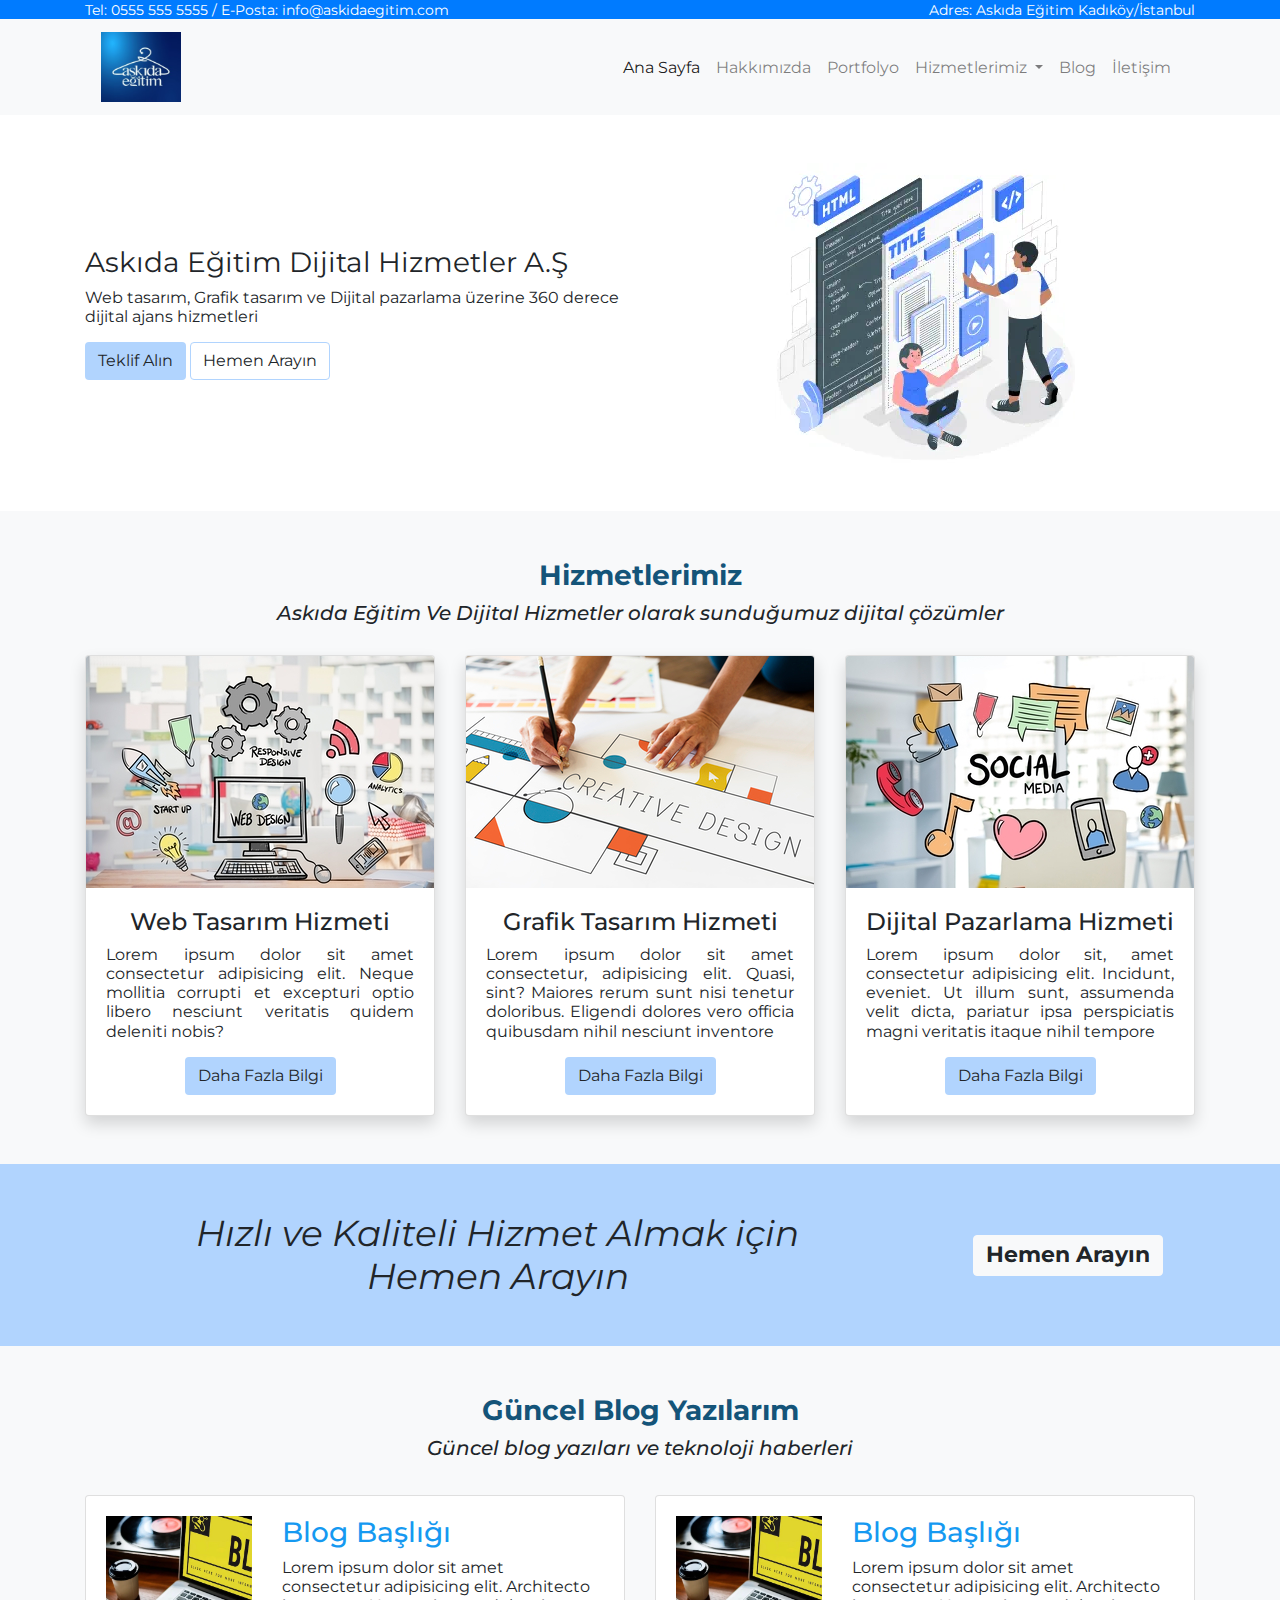
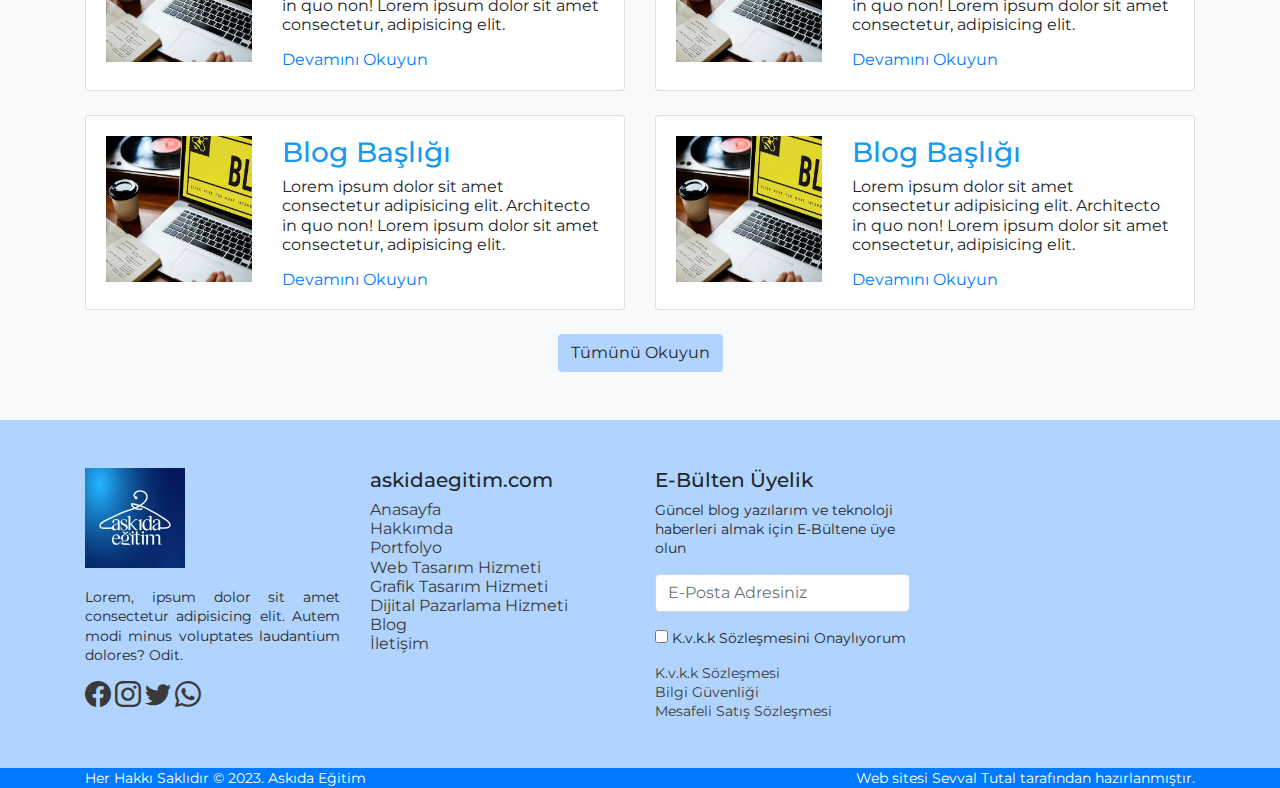
<file: ASKIDAEĞİTİM/askidaegitim/index.html>
<!DOCTYPE html>
<html lang="tr">

<head>
    <meta charset="UTF-8">
    <meta http-equiv="X-UA-Compatible" content="IE=edge">
    <meta name="viewport" content="width=device-width, initial-scale=1.0">
    <meta name="description"
        content="Askıda Eğitim Dijital Hizmetler olarak Web Tasarım, Grafik Tasarım ve Dijital Pazarlama Hizmetleri Sunuyorum.">

    <!-- Css Files -->
    <link rel="stylesheet" href="css/bootstrap.min.css">
    <link rel="stylesheet" href="css/style.css">

    <title>Askıda Eğitim | Ana Sayfa</title>
</head>

<body>

    <!-- Header Section Start -->
    <section id="topHeader" class="bg-primary text-white">
        <div class="container">
            <div class="row">
                <div class="col-md-6">
                    <small>
                        Tel: <a href="tel:+905555555555" class="text-white text-decoration-none">0555 555 5555</a> /
                        E-Posta: <a href="mailto:info@askidaegitim.com"
                            class="text-white text-decoration-none">info@askidaegitim.com</a>
                    </small>
                </div>
                <div class="col-md-6 text-right">
                    <small><a href="https://goo.gl/maps/AoFFyYcAaJBJkj7K7" target="_blank"
                            class="text-white text-decoration-none">Adres: Askıda Eğitim Kadıköy/İstanbul</a></small>
                </div>
            </div>
        </div>
    </section>
    <header id="menu" class="bg-light">
        <div class="container">
            <div class="row">
                <div class="col-12">
                    <nav class="navbar navbar-expand-lg navbar-light">
                        <a class="navbar-brand" href="index.html">
                            <img src="img/askida-egitim-logo.jpg" width="80" height="70" alt="Askıda Eğitim Logo" />
                           
                        </a>
                        <button class="navbar-toggler" type="button" data-toggle="collapse"
                            data-target="#navbarNavDropdown" aria-controls="navbarNavDropdown" aria-expanded="false"
                            aria-label="Toggle navigation">
                            <span class="navbar-toggler-icon"></span>
                        </button>
                        <div class="collapse navbar-collapse" id="navbarNavDropdown">
                            <ul class="navbar-nav ml-auto">
                                <li class="nav-item active">
                                    <a class="nav-link" href="index.html">Ana Sayfa</a>
                                </li>
                                <li class="nav-item">
                                    <a class="nav-link" href="hakkimizda.html">Hakkımızda</a>
                                </li>
                                <li class="nav-item">
                                    <a class="nav-link" href="portfolyo.html">Portfolyo</a>
                                </li>
                                <li class="nav-item dropdown">
                                    <a class="nav-link dropdown-toggle" href="" role="button" data-toggle="dropdown"
                                        aria-expanded="false">
                                        Hizmetlerimiz
                                    </a>
                                    <div class="dropdown-menu">
                                        <a class="dropdown-item" href="web-tasarim-hizmeti.html">Web Tasarım Hizmeti</a>
                                        <a class="dropdown-item" href="grafik-tasarim-hizmeti.html">Grafik Tasarım
                                            Hizmeti</a>
                                        <a class="dropdown-item" href="dijital-pazarlama-hizmeti.html">Dijital Pazarlama
                                            Hizmeti</a>
                                    </div>
                                </li>
                                <li class="nav-item">
                                    <a class="nav-link" href="blog.html">Blog</a>
                                </li>
                                <li class="nav-item">
                                    <a class="nav-link" href="iletisim.html">İletişim</a>
                                </li>
                            </ul>
                        </div>
                    </nav>
                </div>
            </div>
        </div>
    </header>
    <!-- Header Section End -->

    <!-- Main Banner Section Start -->
    <section id="mainBanner" class="py-5">
        <div class="container">
            <div class="row">
                <div class="col-md-6 my-auto">
                    <h1><b>Askıda Eğitim Dijital Hizmetler A.Ş</b></h1>
                    <p>Web tasarım, Grafik tasarım ve Dijital pazarlama üzerine 360 derece dijital ajans hizmetleri</p>
                    <a href="iletisim.html"><button class="btn btn-acikMavi">Teklif Alın</button></a>
                    <a href="tel:+905555555555" class="btn btn-outline-acikMavi">Hemen Arayın</a>
                </div>
                <div class="col-md-6 text-center">
                    <img src="img/askida-egitim-banner-300x300.webp" alt="Askıda Eğitim Hizmetleri">
                </div>
            </div>
        </div>
    </section>
    <!-- Main Banner Section End -->

    <!-- Services Section Start -->
    <section id="mainServices" class="bg-light py-5 text-center">
        <div class="container">
            <div class="row">
                <div class="col-12">
                    <div style="color:#145479">
                        <h3><b>Hizmetlerimiz</b></h3>
                    </div>
                    <h5>
                        <p><i>Askıda Eğitim Ve Dijital Hizmetler olarak sunduğumuz dijital çözümler</i></p>
                    </h5>
                </div>
                <br><br><br><br><br>

                <div class="col-md-4">
                    <div class="card shadow">
                        <img src="img/web-tasarim-hizmeti-348x232.webp" alt="Web Tasarım Hizmeti" class="card-img-top">
                        <div class="card-body">
                            <h2>Web Tasarım Hizmeti</h2>
                            <p class="text-justify">Lorem ipsum dolor sit amet consectetur adipisicing elit. Neque
                                mollitia corrupti et
                                excepturi optio libero nesciunt veritatis quidem deleniti nobis?</p>
                            <a href="web-tasarim-hizmeti.html" class="btn btn-acikMavi">Daha Fazla Bilgi</a>
                        </div>
                    </div>
                </div>
                <div class="col-md-4">
                    <div class="card shadow">
                        <img src="img/grafik-tasarim-hizmeti-348x232.webp" alt="Grafik Tasarım Hizmeti"
                            class="card-img-top">
                        <div class="card-body">
                            <h2>Grafik Tasarım Hizmeti</h2>
                            <p class="text-justify">Lorem ipsum dolor sit amet consectetur, adipisicing elit. Quasi,
                                sint? Maiores rerum sunt nisi tenetur doloribus. Eligendi dolores vero officia quibusdam
                                nihil nesciunt inventore</p>
                            <a href="grafik-tasarim-hizmeti.html" class="btn btn-acikMavi">Daha Fazla Bilgi</a>
                        </div>
                    </div>
                </div>
                <div class="col-md-4">
                    <div class="card shadow">
                        <img src="img/dijital-pazarlama-hizmeti-348x232.webp" alt="Dijital pazarlama Hizmeti"
                            class="card-img-top">
                        <div class="card-body">
                            <h2>Dijital Pazarlama Hizmeti</h2>
                            <p class="text-justify">Lorem ipsum dolor sit, amet consectetur adipisicing elit. Incidunt,
                                eveniet. Ut illum sunt, assumenda velit dicta, pariatur ipsa perspiciatis magni
                                veritatis itaque nihil tempore</p>
                            <a href="dijital-pazarlama-hizmeti.html" class="btn btn-acikMavi">Daha Fazla Bilgi</a>
                        </div>
                    </div>
                </div>
            </div>
        </div>
    </section>
    <!-- Services Section End -->

    <!-- Cta Section Start -->
    <section id="cta" class="bg-acikMavi py-5 text-center">
        <div class="container">
            <div class="row">
                <div class="col-md-9">
                    <span style="font-size:36px;"><i> Hızlı ve Kaliteli Hizmet Almak için <br>Hemen Arayın</span></i>
                </div>
                <div class="col-md-3 my-auto">
                    <a href="tel:+905555555555"><button class="btn btn-light"><b> <span style="font-size: 22px;"> Hemen
                                    Arayın</span></button></a></b>

                </div>
            </div>
        </div>
    </section>
    <!-- Cta Section End -->

    <!-- Blog Section Start -->
    <section id="blog" class="bg-light py-5">
        <div class="container">
            <div class="row">
                <div class="col-12 text-center">
                    <div style="color:#145479">
                        <h3><b>Güncel Blog Yazılarım</b></h3>
                    </div>
                    <h5>
                        <p><i>Güncel blog yazıları ve teknoloji haberleri</i></p>
                    </h5>
                </div>
            </div>
            <br>
            <div class="row">
                <div class="col-md-6 aralik">
                    <div class="card">
                        <div class="card-body">
                            <div class="row">
                                <div class="col-md-4">
                                    <img src="img/blog-gorsel.webp" alt="Blog Başlığı 1" class="img-fluid">
                                </div>
                                <div class="col-md-8">
                                    <div style="color:#1599f1">
                                        <h3>Blog Başlığı</h3>
                                    </div>
                                    <p>Lorem ipsum dolor sit amet consectetur adipisicing elit. Architecto in quo non!
                                        Lorem ipsum dolor sit amet consectetur, adipisicing elit.</p>
                                    <a href="#" class="text-decoration-none">Devamını Okuyun</a>
                                </div>
                            </div>
                        </div>
                    </div>
                </div>
                <div class="col-md-6">
                    <div class="card">
                        <div class="card-body">
                            <div class="row">
                                <div class="col-md-4">
                                    <img src="img/blog-gorsel.webp" alt="Blog Başlığı 1" class="img-fluid">
                                </div>
                                <div class="col-md-8">
                                    <div style="color:#1599f1">
                                        <h3>Blog Başlığı</h3>
                                    </div>
                                    <p>Lorem ipsum dolor sit amet consectetur adipisicing elit. Architecto in quo non!
                                        Lorem ipsum dolor sit amet consectetur, adipisicing elit.</p>
                                    <a href="#" class="text-decoration-none">Devamını Okuyun</a>
                                </div>
                            </div>
                        </div>
                    </div>
                </div>
            </div>
            <div class="row my-4">
                <div class="col-md-6 aralik">
                    <div class="card">
                        <div class="card-body">
                            <div class="row">
                                <div class="col-md-4">
                                    <img src="img/blog-gorsel.webp" alt="Blog Başlığı 1" class="img-fluid">
                                </div>
                                <div class="col-md-8">
                                    <div style="color:#1599f1">
                                        <h3>Blog Başlığı</h3>
                                    </div>
                                    <p>Lorem ipsum dolor sit amet consectetur adipisicing elit. Architecto in quo non!
                                        Lorem ipsum dolor sit amet consectetur, adipisicing elit.</p>
                                    <a href="#" class="text-decoration-none">Devamını Okuyun</a>
                                </div>
                            </div>
                        </div>
                    </div>
                </div>
                <div class="col-md-6">
                    <div class="card">
                        <div class="card-body">
                            <div class="row">
                                <div class="col-md-4">
                                    <img src="img/blog-gorsel.webp" alt="Blog Başlığı 1" class="img-fluid">
                                </div>
                                <div class="col-md-8">
                                    <div style="color:#1599f1">
                                        <h3>Blog Başlığı</h3>
                                    </div>
                                    <p>Lorem ipsum dolor sit amet consectetur adipisicing elit. Architecto in quo non!
                                        Lorem ipsum dolor sit amet consectetur, adipisicing elit.</p>
                                    <a href="#" class="text-decoration-none">Devamını Okuyun</a>
                                </div>
                            </div>
                        </div>
                    </div>
                </div>
            </div>
            <div class="row">
                <div class="col-12 text-center">
                    <a href="blog.html"><button class="btn btn-acikMavi">Tümünü Okuyun</button></a>
                </div>
            </div>
        </div>
    </section>
    <!-- Blog Section End -->

    <!-- Footer Section Start -->
    <footer id="topFooter" class="py-5 bg-acikMavi">
        <div class="container">
            <div class="row">
                <div class="col-md-3 text-justify">
                    <a href="index.html"><img src="img/askida-egitim-logo.jpg" width="100" height="100" alt="Askıda Eğitim Logo"></a> <br> <br>
                    <small>
                        Lorem, ipsum dolor sit amet consectetur adipisicing elit. Autem modi minus voluptates laudantium
                        dolores? Odit.
                    </small> <br>
                    <div class="mt-3">
                        <a href="https://www.facebook.com" target="blank"><i class="bi bi-facebook"></i></a>
                        <a href="https://www.instagram.com/sevvaltutall_" target="blank"><i
                                class="bi bi-instagram"></i></a>
                        <a href="https://www.twitter.com/SevvalTutall" target="blank"><i class="bi bi-twitter"></i></a>
                        <a href="https://wa.me/+905555555555" target="blank"><i class="bi bi-whatsapp"></i></a>
                    </div>
                </div>
                <div class="col-md-3">
                    <h5>askidaegitim.com</h5>
                    <a href="index.html">Anasayfa</a><br>
                    <a href="hakkimda.html">Hakkımda</a><br>
                    <a href="portfolyo.html">Portfolyo</a><br>
                    <a href="web-tasarim-hizmeti.html">Web Tasarım Hizmeti</a><br>
                    <a href="grafik-tasarim-hizmeti.html">Grafik Tasarım Hizmeti</a><br>
                    <a href="dijital-pazarlama-hizmeti.html">Dijital Pazarlama Hizmeti</a><br>
                    <a href="blog.html">Blog</a><br>
                    <a href="iletisim.html">İletişim</a>
                </div>
                <div class="col-md-3">
                    <h5>E-Bülten Üyelik</h5>
                    <small>Güncel blog yazılarım ve teknoloji haberleri almak için E-Bültene üye olun</small>
                    <form action="" method="post" class="mt-3">
                        <div class="form-group">
                            <input type="email" name="posta" placeholder="E-Posta Adresiniz" class="form-control">
                        </div>
                        <div class="form-group">
                            <input type="checkbox" name="onay"> <small>K.v.k.k Sözleşmesini Onaylıyorum</small>
                        </div>
                    </form>
                    <small>
                        <a href="">K.v.k.k Sözleşmesi</a> <br>
                        <a href="">Bilgi Güvenliği</a> <br>
                        <a href="">Mesafeli Satış Sözleşmesi</a>
                    </small>
                </div>
                <div class="col-md-3">
                    <iframe
                        src="https://www.google.com/maps/embed?pb=!1m18!1m12!1m3!1d3011.6498186223953!2d29.021535814782734!3d40.98914822855187!2m3!1f0!2f0!3f0!3m2!1i1024!2i768!4f13.1!3m3!1m2!1s0x14cab8679bfb3d31%3A0x7d75715e081dfa5c!2sAr%C4%B1%20Bilgi%20Bili%C5%9Fim%20Teknolojileri%20Akademisi%20(Kad%C4%B1k%C3%B6y%20%C5%9Eube)!5e0!3m2!1str!2str!4v1674302695883!5m2!1str!2str"
                        width="100%" height="100%" style="border:0;" allowfullscreen="" loading="lazy"
                        referrerpolicy="no-referrer-when-downgrade"></iframe>
                </div>
            </div>
        </div>
    </footer>
    <section id="bottomFooter" class="bg-primary text-white">
        <div class="container">
            <div class="row">
                <div class="col-md-6">
                    <small>Her Hakkı Saklıdır &copy; 2023. Askıda Eğitim</small>
                </div>
                <div class="col-md-6 text-right">
                    <small>Web sitesi <a href="https://www.sevvaltutal.com"
                            class="text-white text-decoraiton-none">Sevval Tutal</a> tarafından
                        hazırlanmıştır.</small>
                </div>
            </div>
        </div>
    </section>
    <!-- Footer Section End -->

    <!-- Js Files(Jqurery > Popper > Bootstrap) -->
    <script src="js/jquery.slim.min.js"></script>
    <script src="js/popper.min.js"></script>
    <script src="js/bootstrap.min.js"></script>

</body>

</html>
</file>
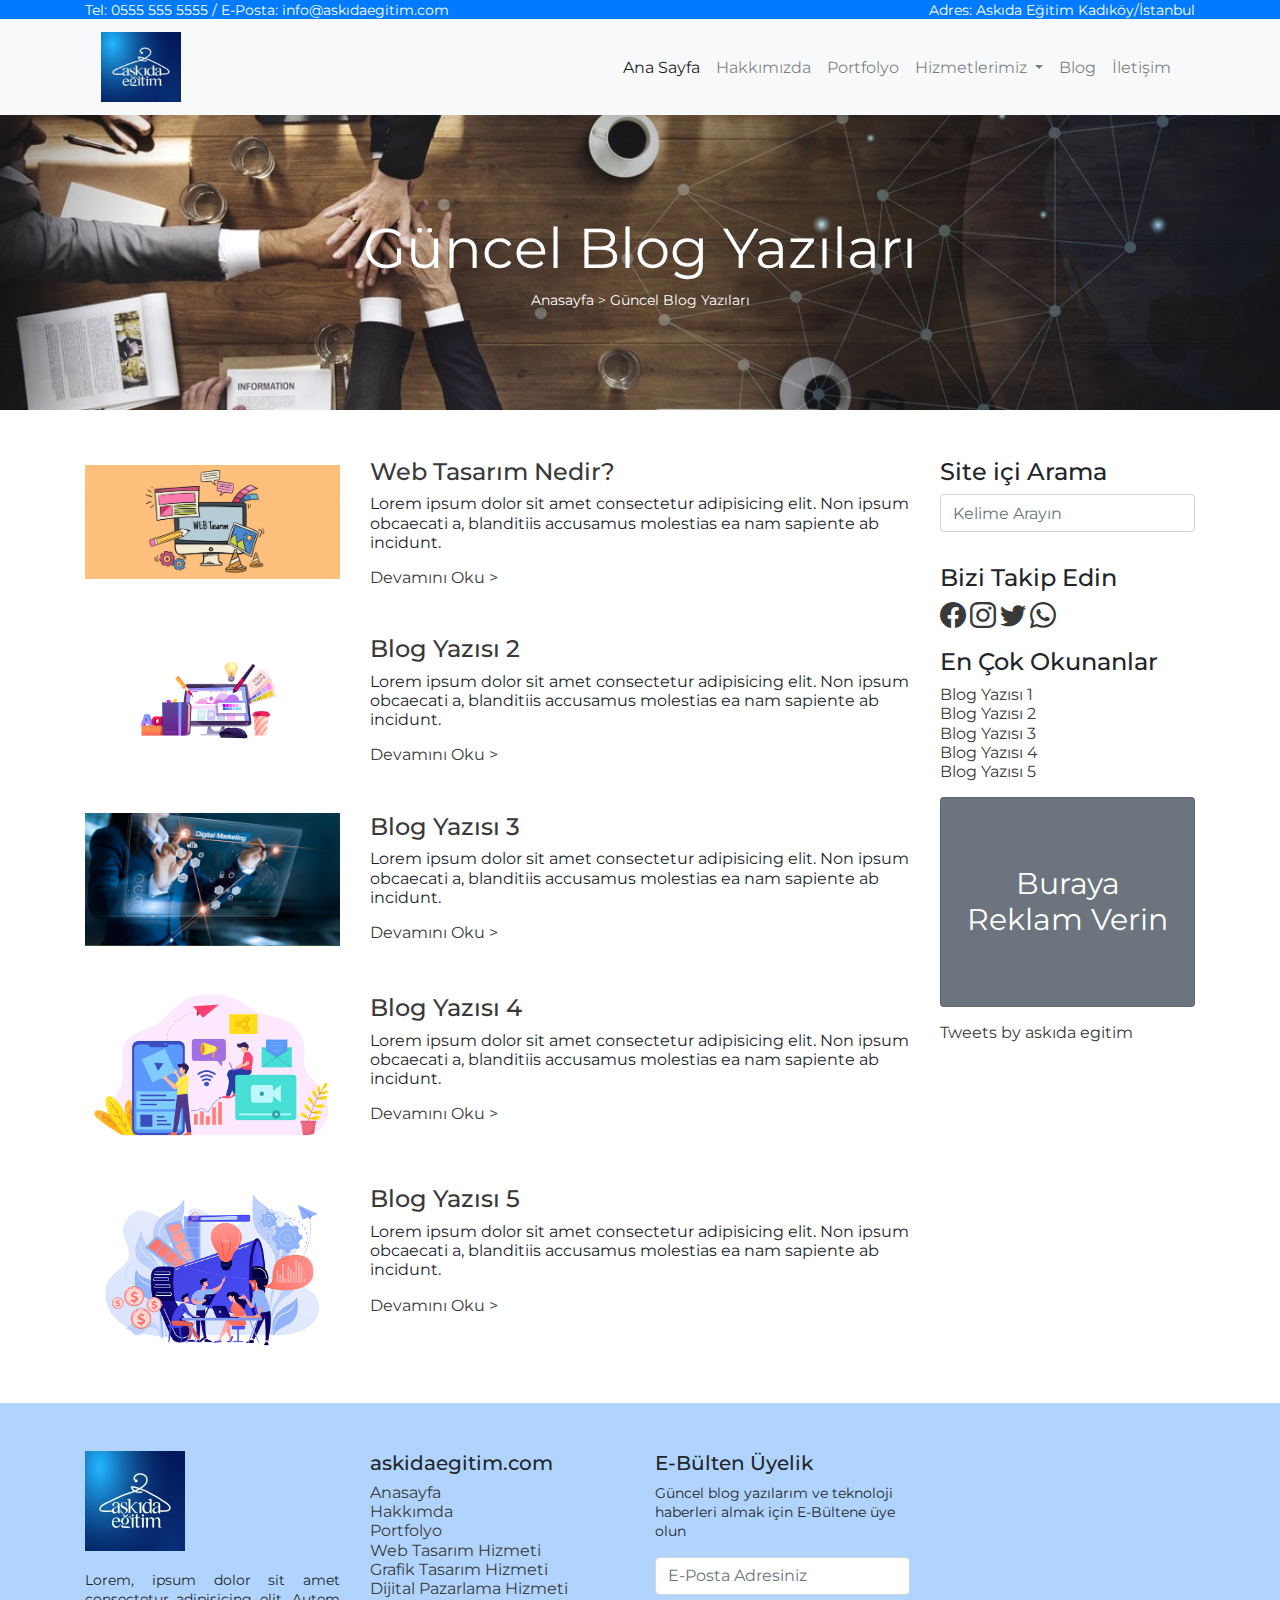
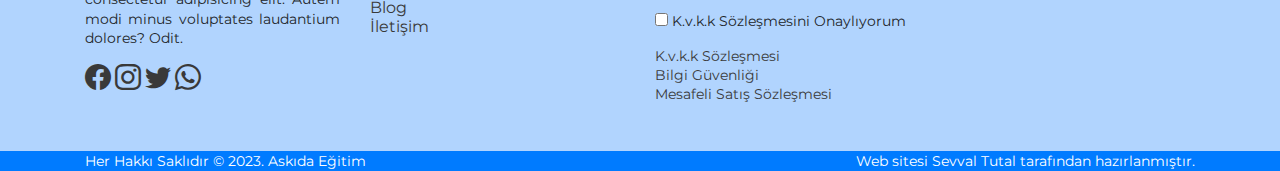
<file: ASKIDAEĞİTİM/askidaegitim/blog.html>
<!DOCTYPE html>
<html lang="tr">

<head>
    <meta charset="UTF-8">
    <meta http-equiv="X-UA-Compatible" content="IE=edge">
    <meta name="viewport" content="width=device-width, initial-scale=1.0">
    <meta name="description"
        content="Yazılım ve teknoloji üzerine güncel blog yazılarımızı okuyabilir veya haber bültenimize üye olarak takip edebilirsiniz.">

    <!-- Css Files -->
    <link rel="stylesheet" href="css/bootstrap.min.css">
    <link rel="stylesheet" href="css/style.css">

    <title>Askıda Eğitim | Blog</title>
</head>

<body>

    <!-- Header Section Start -->
    <section id="topHeader" class="bg-primary text-white">
        <div class="container">
            <div class="row">
                <div class="col-md-6">
                    <small>
                        Tel: <a href="tel:+905555555555" class="text-white text-decoration-none">0555 555 5555</a> /
                        E-Posta: <a href="mailto:info@aribilisim.com"
                            class="text-white text-decoration-none">info@askıdaegitim.com</a>
                    </small>
                </div>
                <div class="col-md-6 text-right">
                    <small><a href="https://goo.gl/maps/AoFFyYcAaJBJkj7K7" target="_blank"
                            class="text-white text-decoration-none">Adres: Askıda Eğitim Kadıköy/İstanbul
                    </a></small>
                </div>
            </div>
        </div>
    </section>
    <header id="menu" class="bg-light">
        <div class="container">
            <div class="row">
                <div class="col-12">
                    <nav class="navbar navbar-expand-lg navbar-light">
                        <a class="navbar-brand" href="index.html">
                            <img src="img/askida-egitim-logo.jpg" width="80" height="70" alt="Askıda Eğitim Logo" />
                        </a>
                        <button class="navbar-toggler" type="button" data-toggle="collapse"
                            data-target="#navbarNavDropdown" aria-controls="navbarNavDropdown" aria-expanded="false"
                            aria-label="Toggle navigation">
                            <span class="navbar-toggler-icon"></span>
                        </button>
                        <div class="collapse navbar-collapse" id="navbarNavDropdown">
                            <ul class="navbar-nav ml-auto">
                                <li class="nav-item active">
                                    <a class="nav-link" href="index.html">Ana Sayfa</a>
                                </li>
                                <li class="nav-item">
                                    <a class="nav-link" href="hakkimizda.html">Hakkımızda</a>
                                </li>
                                <li class="nav-item">
                                    <a class="nav-link" href="portfolyo.html">Portfolyo</a>
                                </li>
                                <li class="nav-item dropdown">
                                    <a class="nav-link dropdown-toggle" href="" role="button" data-toggle="dropdown"
                                        aria-expanded="false">
                                        Hizmetlerimiz
                                    </a>
                                    <div class="dropdown-menu">
                                        <a class="dropdown-item" href="web-tasarim-hizmeti.html">Web Tasarım Hizmeti</a>
                                        <a class="dropdown-item" href="grafik-tasarim-hizmeti.html">Grafik Tasarım
                                            Hizmeti</a>
                                        <a class="dropdown-item" href="dijital-pazarlama-hizmeti.html">Dijital Pazarlama
                                            Hizmeti</a>
                                    </div>
                                </li>
                                <li class="nav-item">
                                    <a class="nav-link" href="blog.html">Blog</a>
                                </li>
                                <li class="nav-item">
                                    <a class="nav-link" href="iletisim.html">İletişim</a>
                                </li>
                            </ul>
                        </div>
                    </nav>
                </div>
            </div>
        </div>
    </header>
    <!-- Header Section End -->

    <!-- Blog Banner Section Start -->
    <section class="banner" style="background-image:url(img/askida-egitim-hakkimizda-1200x540.webp) ;">
        <div class="container">
            <div class="row">
                <div class="col-12">
                    <h1 class="display-4"> <b>Güncel Blog Yazıları</b></h1>
                    <small><a href="index.html" class="text-white text-decoration-none">Anasayfa</a> >
                        Güncel Blog Yazıları</small>
                </div>
            </div>
        </div>
    </section>
    <!-- Blog Banner Section End -->

    <!-- Content Section Start -->
    <section id="blogList" class="py-5">
        <div class="container">
            <div class="row">
                <div class="col-md-9">
                    <main>
                        <div class="row">
                            <div class="col-md-4 my-auto">
                                <a href="web-tasarim-nedir.html">
                                    <img src="img/foto{1}.jpg" alt="Web Tasarım Nedir?" class="img-fluid">
                                </a>
                            </div>
                            <div class="col-md-8">
                                <h2><a href="web-tasarim-nedir.html">Web Tasarım Nedir?</a></h2>
                                <p>Lorem ipsum dolor sit amet consectetur adipisicing elit. Non ipsum obcaecati a,
                                    blanditiis accusamus molestias ea nam sapiente ab incidunt.</p>
                                <a href="web-tasarim-nedir.html">Devamını Oku ></a>
                            </div>
                        </div>
                        <div class="row my-5">
                            <div class="col-md-4 my-auto">
                                <a href="grafik-tasarim-hizmeti.html">
                                    <img src="img/foto{2}.jpg" alt="Web Tasarım Nedir?" class="img-fluid">
                                </a>
                            </div>
                            <div class="col-md-8">
                                <h2><a href="web-tasarim-nedir.html">Blog Yazısı 2</a></h2>
                                <p>Lorem ipsum dolor sit amet consectetur adipisicing elit. Non ipsum obcaecati a,
                                    blanditiis accusamus molestias ea nam sapiente ab incidunt.</p>
                                <a href="web-tasarim-nedir.html">Devamını Oku ></a>
                            </div>
                        </div>
                        <div class="row">
                            <div class="col-md-4 my-auto">
                                <a href="web-tasarim-nedir.html">
                                    <img src="img/foto{3}.jpg" alt="Web Tasarım Nedir?" class="img-fluid">
                                </a>
                            </div>
                            <div class="col-md-8">
                                <h2><a href="web-tasarim-nedir.html">Blog Yazısı 3</a></h2>
                                <p>Lorem ipsum dolor sit amet consectetur adipisicing elit. Non ipsum obcaecati a,
                                    blanditiis accusamus molestias ea nam sapiente ab incidunt.</p>
                                <a href="web-tasarim-nedir.html">Devamını Oku ></a>
                            </div>
                        </div>
                        <div class="row my-5">
                            <div class="col-md-4 my-auto">
                                <a href="web-tasarim-nedir.html">
                                    <img src="img/foto{4}.jpg" alt="Web Tasarım Nedir?" class="img-fluid">
                                </a>
                            </div>
                            <div class="col-md-8">
                                <h2><a href="web-tasarim-nedir.html">Blog Yazısı 4</a></h2>
                                <p>Lorem ipsum dolor sit amet consectetur adipisicing elit. Non ipsum obcaecati a,
                                    blanditiis accusamus molestias ea nam sapiente ab incidunt.</p>
                                <a href="web-tasarim-nedir.html">Devamını Oku ></a>
                            </div>
                        </div>
                        <div class="row">
                            <div class="col-md-4 my-auto">
                                <a href="web-tasarim-nedir.html">
                                    <img src="img/foto{5}.jpg" alt="Web Tasarım Nedir?" class="img-fluid">
                                </a>
                            </div>
                            <div class="col-md-8">
                                <h2><a href="web-tasarim-nedir.html">Blog Yazısı 5</a></h2>
                                <p>Lorem ipsum dolor sit amet consectetur adipisicing elit. Non ipsum obcaecati a,
                                    blanditiis accusamus molestias ea nam sapiente ab incidunt.</p>
                                <a href="web-tasarim-nedir.html">Devamını Oku ></a>
                            </div>
                    </main>
                </div>
                <div class="col-md-3">
                    <aside>
                        <div class="row">
                            <div class="col-12">
                                <h2>Site içi Arama</h2>
                                <form action="" method="get">
                                    <div class="form-group">
                                        <input type="search" name="siteArama" placeholder="Kelime Arayın"
                                            class="form-control">
                                    </div>
                                </form>
                            </div>
                        </div>
                        <div class="row my-3">
                            <div class="col-12">
                                <h2>Bizi Takip Edin</h2>
                                <a href="https://www.facebook.com" target="blank"><i class="bi bi-facebook"></i></a>
                                <a href="https://www.instagram.com/sevvaltutall_" target="blank"><i
                                        class="bi bi-instagram"></i></a>
                                <a href="https://www.twitter.com/SevvalTutall" target="blank"><i
                                        class="bi bi-twitter"></i></a>
                                <a href="https://wa.me/+905555555555" target="blank"><i class="bi bi-whatsapp"></i></a>
                            </div>
                        </div>
                        <div class="row">
                            <div class="col-12">
                                <h2>En Çok Okunanlar</h2>
                                <a href="">Blog Yazısı 1</a> <br>
                                <a href="">Blog Yazısı 2</a> <br>
                                <a href="">Blog Yazısı 3</a> <br>
                                <a href="">Blog Yazısı 4</a> <br>
                                <a href="">Blog Yazısı 5</a>
                            </div>
                        </div>
                        <div class="row my-3">
                            <div class="col-12">
                                <div class="card bg-secondary text-white text-center py-5">
                                    <div class="card-body">
                                        <span style="font-size:30px;">Buraya Reklam Verin</span>
                                    </div>
                                </div>
                            </div>
                        </div>
                        <div class="row">
                            <div class="col-12">
                                <a class="twitter-timeline" data-height="340"
                                    href="https://twitter.com/askidaegitim?ref_src=twsrc%5Etfw">Tweets by askıda egitim</a>
                                <script async src="https://platform.twitter.com/widgets.js" charset="utf-8"></script>
                            </div>
                        </div>
                    </aside>
                </div>
            </div>
        </div>
    </section>
    <!-- Content Section End -->

    <!-- Footer Section Start -->
    <footer id="topFooter" class="py-5 bg-acikMavi">
        <div class="container">
            <div class="row">
                <div class="col-md-3 text-justify">
                    <a href="index.html"><img src="img/askida-egitim-logo.jpg" width="100" height="100" alt="Askıda Eğitim Logo"></a> <br> <br>
                    <small>
                        Lorem, ipsum dolor sit amet consectetur adipisicing elit. Autem modi minus voluptates laudantium
                        dolores? Odit.
                    </small> <br>
                    <div class="mt-3">
                        <a href="https://www.facebook.com" target="blank"><i class="bi bi-facebook"></i></a>
                        <a href="https://www.instagram.com/sevvaltutall_" target="blank"><i
                                class="bi bi-instagram"></i></a>
                        <a href="https://www.twitter.com/SevvalTutall" target="blank"><i class="bi bi-twitter"></i></a>
                        <a href="https://wa.me/+905555555555" target="blank"><i class="bi bi-whatsapp"></i></a>
                    </div>
                </div>
                <div class="col-md-3">
                    <h5>askidaegitim.com</h5>
                    <a href="index.html">Anasayfa</a><br>
                    <a href="hakkimda.html">Hakkımda</a><br>
                    <a href="portfolyo.html">Portfolyo</a><br>
                    <a href="web-tasarim-hizmeti.html">Web Tasarım Hizmeti</a><br>
                    <a href="grafik-tasarim-hizmeti.html">Grafik Tasarım Hizmeti</a><br>
                    <a href="dijital-pazarlama-hizmeti.html">Dijital Pazarlama Hizmeti</a><br>
                    <a href="blog.html">Blog</a><br>
                    <a href="iletisim.html">İletişim</a>
                </div>
                <div class="col-md-3">
                    <h5>E-Bülten Üyelik</h5>
                    <small>Güncel blog yazılarım ve teknoloji haberleri almak için E-Bültene üye olun</small>
                    <form action="" method="post" class="mt-3">
                        <div class="form-group">
                            <input type="email" name="posta" placeholder="E-Posta Adresiniz" class="form-control">
                        </div>
                        <div class="form-group">
                            <input type="checkbox" name="onay"> <small>K.v.k.k Sözleşmesini Onaylıyorum</small>
                        </div>
                    </form>
                    <small>
                        <a href="">K.v.k.k Sözleşmesi</a> <br>
                        <a href="">Bilgi Güvenliği</a> <br>
                        <a href="">Mesafeli Satış Sözleşmesi</a>
                    </small>
                </div>
                <div class="col-md-3">
                    <iframe
                        src="https://www.google.com/maps/embed?pb=!1m18!1m12!1m3!1d3011.6498186223953!2d29.021535814782734!3d40.98914822855187!2m3!1f0!2f0!3f0!3m2!1i1024!2i768!4f13.1!3m3!1m2!1s0x14cab8679bfb3d31%3A0x7d75715e081dfa5c!2sAr%C4%B1%20Bilgi%20Bili%C5%9Fim%20Teknolojileri%20Akademisi%20(Kad%C4%B1k%C3%B6y%20%C5%9Eube)!5e0!3m2!1str!2str!4v1674302695883!5m2!1str!2str"
                        width="100%" height="100%" style="border:0;" allowfullscreen="" loading="lazy"
                        referrerpolicy="no-referrer-when-downgrade"></iframe>
                </div>
            </div>
        </div>
    </footer>
    <section id="bottomFooter" class="bg-primary text-white">
        <div class="container">
            <div class="row">
                <div class="col-md-6">
                    <small>Her Hakkı Saklıdır &copy; 2023. Askıda Eğitim</small>
                </div>
                <div class="col-md-6 text-right">
                    <small>Web sitesi <a href="https://www.sevvaltutal.com"
                            class="text-white text-decoraiton-none">Sevval Tutal</a> tarafından
                        hazırlanmıştır.</small>
                </div>
            </div>
        </div>
    </section>
    <!-- Footer Section End -->

    <!-- Js Files(Jquery > Popper > Bootstrap) -->
    <script src="js/jquery.slim.min.js"></script>
    <script src="js/popper.min.js"></script>
    <script src="js/bootstrap.min.js"></script>
</body>

</html>
</file>
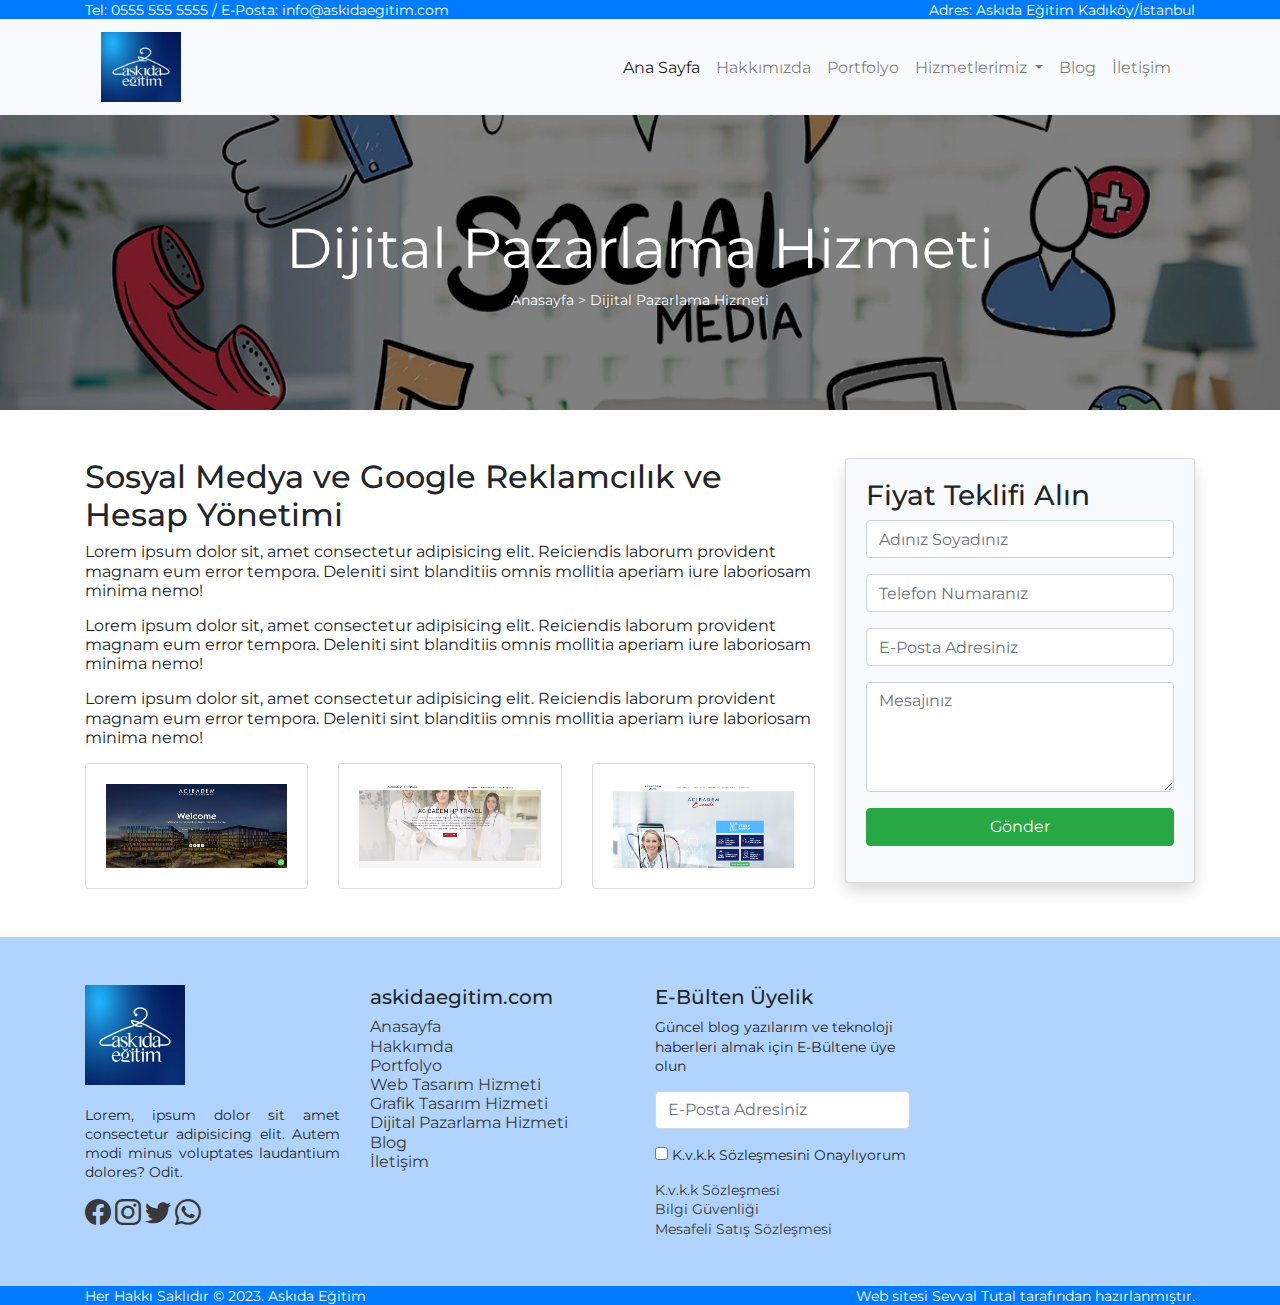
<file: ASKIDAEĞİTİM/askidaegitim/dijital-pazarlama-hizmeti.html>
<!DOCTYPE html>
<html lang="tr">

<head>
    <meta charset="UTF-8">
    <meta http-equiv="X-UA-Compatible" content="IE=edge">
    <meta name="viewport" content="width=device-width, initial-scale=1.0">
    <meta name="description" content="Sosyal Medya ve Google süreçlerinizi itinayla yönetiyoruz.">

    <!-- Css Files -->
    <link rel="stylesheet" href="css/bootstrap.min.css">
    <link rel="stylesheet" href="css/style.css">

    <title>Askıda Eğitim | Dijital Pazarlama Hizmeti</title>
</head>

<body>


    <!-- Header Section Start -->
    <section id="topHeader" class="bg-primary text-white">
        <div class="container">
            <div class="row">
                <div class="col-md-6">
                    <small>
                        Tel: <a href="tel:+905555555555" class="text-white text-decoration-none">0555 555 5555</a> /
                        E-Posta: <a href="mailto:info@aribilisim.com"
                            class="text-white text-decoration-none">info@askidaegitim.com</a>
                    </small>
                </div>
                <div class="col-md-6 text-right">
                    <small><a href="https://goo.gl/maps/AoFFyYcAaJBJkj7K7" target="_blank"
                            class="text-white text-decoration-none">Adres: Askıda Eğitim Kadıköy/İstanbul</a></small>
                </div>
            </div>
        </div>
    </section>
    <header id="menu" class="bg-light">
        <div class="container">
            <div class="row">
                <div class="col-12">
                    <nav class="navbar navbar-expand-lg navbar-light">
                        <a class="navbar-brand" href="index.html">
                            <img src="img/askida-egitim-logo.jpg" width="80" height="70" alt="Askıda Eğitim Logo" />
                        </a>
                        <button class="navbar-toggler" type="button" data-toggle="collapse"
                            data-target="#navbarNavDropdown" aria-controls="navbarNavDropdown" aria-expanded="false"
                            aria-label="Toggle navigation">
                            <span class="navbar-toggler-icon"></span>
                        </button>
                        <div class="collapse navbar-collapse" id="navbarNavDropdown">
                            <ul class="navbar-nav ml-auto">
                                <li class="nav-item active">
                                    <a class="nav-link" href="index.html">Ana Sayfa</a>
                                </li>
                                <li class="nav-item">
                                    <a class="nav-link" href="hakkimizda.html">Hakkımızda</a>
                                </li>
                                <li class="nav-item">
                                    <a class="nav-link" href="portfolyo.html">Portfolyo</a>
                                </li>
                                <li class="nav-item dropdown">
                                    <a class="nav-link dropdown-toggle" href="" role="button" data-toggle="dropdown"
                                        aria-expanded="false">
                                        Hizmetlerimiz
                                    </a>
                                    <div class="dropdown-menu">
                                        <a class="dropdown-item" href="web-tasarim-hizmeti.html">Web Tasarım Hizmeti</a>
                                        <a class="dropdown-item" href="grafik-tasarim-hizmeti.html">Grafik Tasarım
                                            Hizmeti</a>
                                        <a class="dropdown-item" href="dijital-pazarlama-hizmeti.html">Dijital Pazarlama
                                            Hizmeti</a>
                                    </div>
                                </li>
                                <li class="nav-item">
                                    <a class="nav-link" href="blog.html">Blog</a>
                                </li>
                                <li class="nav-item">
                                    <a class="nav-link" href="iletisim.html">İletişim</a>
                                </li>
                            </ul>
                        </div>
                    </nav>
                </div>
            </div>
        </div>
    </header>
    <!-- Header Section End -->

    <!--Banner Section Start -->
    <section class="banner" style="background-image:url(img/dijital-pazarlama-hizmeti-1200x420.webp) ;">
        <div class="container">
            <div class="row">
                <div class="col-12">
                    <h1 class="display-4"> <b>Dijital Pazarlama Hizmeti</b></h1>
                    <small><a href="index.html" class="text-white text-decoration-none">Anasayfa</a> >
                        Dijital Pazarlama Hizmeti</small>
                </div>
            </div>
        </div>
    </section>
    <!-- Banner Section End -->

    <!-- Content Section Start -->
    <section id="content" class="py-5">
        <div class="container">
            <div class="row">
                <div class="col-md-8 my-auto">
                    <h2>Sosyal Medya ve Google Reklamcılık ve Hesap Yönetimi</h2>
                    <p>Lorem ipsum dolor sit, amet consectetur adipisicing elit. Reiciendis laborum provident magnam eum
                        error tempora. Deleniti sint blanditiis omnis mollitia aperiam iure laboriosam minima nemo!</p>
                    <p>Lorem ipsum dolor sit, amet consectetur adipisicing elit. Reiciendis laborum provident magnam eum
                        error tempora. Deleniti sint blanditiis omnis mollitia aperiam iure laboriosam minima nemo!</p>
                    <p>Lorem ipsum dolor sit, amet consectetur adipisicing elit. Reiciendis laborum provident magnam eum
                        error tempora. Deleniti sint blanditiis omnis mollitia aperiam iure laboriosam minima nemo!</p>
                    <div class="row">
                        <div class="col-md-4">
                            <!-- Image Trigger -->
                            <div class="card">
                                <div class="card-body">
                                    <img src="img/foto (1).jpg" alt="Proje 1" data-toggle="modal" data-target="#modal1"
                                        class="img-fluid">
                                </div>
                            </div>
                            <!-- Modal -->
                            <div class="modal fade" id="modal1" tabindex="-1" aria-labelledby="modal1"
                                aria-hidden="true">
                                <div class="modal-dialog modal-lg">
                                    <div class="modal-content">
                                        <div class="modal-header">
                                            <h5 class="modal-title" id="modal1">www.proje1.com</h5>
                                            <button type="button" class="close" data-dismiss="modal" aria-label="Close">
                                                <span aria-hidden="true">&times;</span>
                                            </button>
                                        </div>
                                        <div class="modal-body">
                                            <img src="img/foto (1).jpg" alt="Proje 1" class="w-100">
                                        </div>
                                        <div class="modal-footer">
                                            <div class="row w-100">
                                                <div class="col-md-4">
                                                    <b>Proje Adı:</b> Proje 1 <br>
                                                    <b>Proje Türü:</b> Kurumsal
                                                </div>
                                                <div class="col-md-4">
                                                    <b>Teknoloji:</b> Html,Css,Php <br>
                                                    <b>Tema:</b> Özel Tema
                                                </div>
                                                <div class="col-md-4 text-center">
                                                    <a href="https://www.proje1.com" class="btn btn-primary"
                                                        target="_blank">Ziyaret Et</a>
                                                </div>
                                            </div>
                                        </div>
                                    </div>
                                </div>
                            </div>
                        </div>
                        <div class="col-md-4">
                            <!-- Image Trigger -->
                            <div class="card">
                                <div class="card-body">
                                    <img src="img/foto (2).jpg" alt="Proje 1" data-toggle="modal" data-target="#modal2"
                                        class="img-fluid">
                                </div>
                            </div>
                            <!-- Modal -->
                            <div class="modal fade" id="modal2" tabindex="-1" aria-labelledby="modal2"
                                aria-hidden="true">
                                <div class="modal-dialog modal-lg">
                                    <div class="modal-content">
                                        <div class="modal-header">
                                            <h5 class="modal-title" id="modal2">www.proje1.com</h5>
                                            <button type="button" class="close" data-dismiss="modal" aria-label="Close">
                                                <span aria-hidden="true">&times;</span>
                                            </button>
                                        </div>
                                        <div class="modal-body">
                                            <img src="img/foto (2).jpg" alt="Proje 1" class="w-100">
                                        </div>
                                        <div class="modal-footer">
                                            <div class="row w-100">
                                                <div class="col-md-4">
                                                    <b>Proje Adı:</b> Proje 1 <br>
                                                    <b>Proje Türü:</b> Kurumsal
                                                </div>
                                                <div class="col-md-4">
                                                    <b>Teknoloji:</b> Html,Css,Php <br>
                                                    <b>Tema:</b> Özel Tema
                                                </div>
                                                <div class="col-md-4 text-center">
                                                    <a href="https://www.proje1.com" class="btn btn-primary"
                                                        target="_blank">Ziyaret Et</a>
                                                </div>
                                            </div>
                                        </div>
                                    </div>
                                </div>
                            </div>
                        </div>
                        <div class="col-md-4">
                            <!-- Image Trigger -->
                            <div class="card">
                                <div class="card-body">
                                    <img src="img/foto (3).jpg" alt="Proje 1" data-toggle="modal" data-target="#modal3"
                                        class="img-fluid">
                                </div>
                            </div>
                            <!-- Modal -->
                            <div class="modal fade" id="modal3" tabindex="-1" aria-labelledby="modal3"
                                aria-hidden="true">
                                <div class="modal-dialog modal-lg">
                                    <div class="modal-content">
                                        <div class="modal-header">
                                            <h5 class="modal-title" id="modal3">www.proje1.com</h5>
                                            <button type="button" class="close" data-dismiss="modal" aria-label="Close">
                                                <span aria-hidden="true">&times;</span>
                                            </button>
                                        </div>
                                        <div class="modal-body">
                                            <img src="img/foto (3).jpg" alt="Proje 1" class="w-100">
                                        </div>
                                        <div class="modal-footer">
                                            <div class="row w-100">
                                                <div class="col-md-4">
                                                    <b>Proje Adı:</b> Proje 1 <br>
                                                    <b>Proje Türü:</b> Kurumsal
                                                </div>
                                                <div class="col-md-4">
                                                    <b>Teknoloji:</b> Html,Css,Php <br>
                                                    <b>Tema:</b> Özel Tema
                                                </div>
                                                <div class="col-md-4 text-center">
                                                    <a href="https://www.proje1.com" class="btn btn-primary"
                                                        target="_blank">Ziyaret Et</a>
                                                </div>
                                            </div>
                                        </div>
                                    </div>
                                </div>
                            </div>
                        </div>
                    </div>
                </div>
                <div class="col-md-4">
                    <div class="card bg-light shadow">
                        <div class="card-body">
                            <h3>Fiyat Teklifi Alın</h3>
                            <form action="" method="post" class="form">
                                <div class="form-group">
                                    <input type="text" name="adiniz" placeholder="Adınız Soyadınız"
                                        class="form-control">
                                </div>
                                <div class="form-group">
                                    <input type="tel" name="phone" placeholder="Telefon Numaranız" class="form-control">
                                </div>
                                <div class="form-group">
                                    <input type="email" name="email" placeholder="E-Posta Adresiniz"
                                        class="form-control">
                                </div>
                                <div class="form-group">
                                    <textarea name="mesaj" placeholder="Mesajınız" rows="4"
                                        class="form-control"></textarea>
                                </div>
                                <div class="form-group">
                                    <input type="submit" value="Gönder" class="btn btn-success w-100"
                                        onclick="alert('Mesajınız Başarıyla İletildi. En Kısa Sürede Size Ulaşacağız')">
                                </div>
                            </form>
                        </div>
                    </div>
                </div>
            </div>
        </div>
    </section>
    <!-- Content Section End -->

    <!-- Footer Section Start -->
    <footer id="topFooter" class="py-5 bg-acikMavi">
        <div class="container">
            <div class="row">
                <div class="col-md-3 text-justify">
                    <a href="index.html"><img src="img/askida-egitim-logo.jpg" width="100" height="100" alt="Arı Bilişim Logo"></a> <br> <br>
                    <small>
                        Lorem, ipsum dolor sit amet consectetur adipisicing elit. Autem modi minus voluptates laudantium
                        dolores? Odit.
                    </small> <br>
                    <div class="mt-3">
                        <a href="https://www.facebook.com" target="blank"><i class="bi bi-facebook"></i></a>
                        <a href="https://www.instagram.com/sevvaltutall_" target="blank"><i
                                class="bi bi-instagram"></i></a>
                        <a href="https://www.twitter.com/SevvalTutall" target="blank"><i class="bi bi-twitter"></i></a>
                        <a href="https://wa.me/+905555555555" target="blank"><i class="bi bi-whatsapp"></i></a>
                    </div>
                </div>
                <div class="col-md-3">
                    <h5>askidaegitim.com</h5>
                    <a href="index.html">Anasayfa</a><br>
                    <a href="hakkimda.html">Hakkımda</a><br>
                    <a href="portfolyo.html">Portfolyo</a><br>
                    <a href="web-tasarim-hizmeti.html">Web Tasarım Hizmeti</a><br>
                    <a href="grafik-tasarim-hizmeti.html">Grafik Tasarım Hizmeti</a><br>
                    <a href="dijital-pazarlama-hizmeti.html">Dijital Pazarlama Hizmeti</a><br>
                    <a href="blog.html">Blog</a><br>
                    <a href="iletisim.html">İletişim</a>
                </div>
                <div class="col-md-3">
                    <h5>E-Bülten Üyelik</h5>
                    <small>Güncel blog yazılarım ve teknoloji haberleri almak için E-Bültene üye olun</small>
                    <form action="" method="post" class="mt-3">
                        <div class="form-group">
                            <input type="email" name="posta" placeholder="E-Posta Adresiniz" class="form-control">
                        </div>
                        <div class="form-group">
                            <input type="checkbox" name="onay"> <small>K.v.k.k Sözleşmesini Onaylıyorum</small>
                        </div>
                    </form>
                    <small>
                        <a href="">K.v.k.k Sözleşmesi</a> <br>
                        <a href="">Bilgi Güvenliği</a> <br>
                        <a href="">Mesafeli Satış Sözleşmesi</a>
                    </small>
                </div>
                <div class="col-md-3">
                    <iframe
                        src="https://www.google.com/maps/embed?pb=!1m18!1m12!1m3!1d3011.6498186223953!2d29.021535814782734!3d40.98914822855187!2m3!1f0!2f0!3f0!3m2!1i1024!2i768!4f13.1!3m3!1m2!1s0x14cab8679bfb3d31%3A0x7d75715e081dfa5c!2sAr%C4%B1%20Bilgi%20Bili%C5%9Fim%20Teknolojileri%20Akademisi%20(Kad%C4%B1k%C3%B6y%20%C5%9Eube)!5e0!3m2!1str!2str!4v1674302695883!5m2!1str!2str"
                        width="100%" height="100%" style="border:0;" allowfullscreen="" loading="lazy"
                        referrerpolicy="no-referrer-when-downgrade"></iframe>
                </div>
            </div>
        </div>
    </footer>
    <section id="bottomFooter" class="bg-primary text-white">
        <div class="container">
            <div class="row">
                <div class="col-md-6">
                    <small>Her Hakkı Saklıdır &copy; 2023. Askıda Eğitim</small>
                </div>
                <div class="col-md-6 text-right">
                    <small>Web sitesi <a href="https://www.sevvaltutal.com"
                            class="text-white text-decoraiton-none">Sevval Tutal</a> tarafından
                        hazırlanmıştır.</small>
                </div>
            </div>
        </div>
    </section>
    <!-- Footer Section End -->

    <!-- Js Files(Jquery > Popper > Bootstrap) -->
    <script src="js/jquery.slim.min.js"></script>
    <script src="js/popper.min.js"></script>
    <script src="js/bootstrap.min.js"></script>
</body>

</html>
</file>
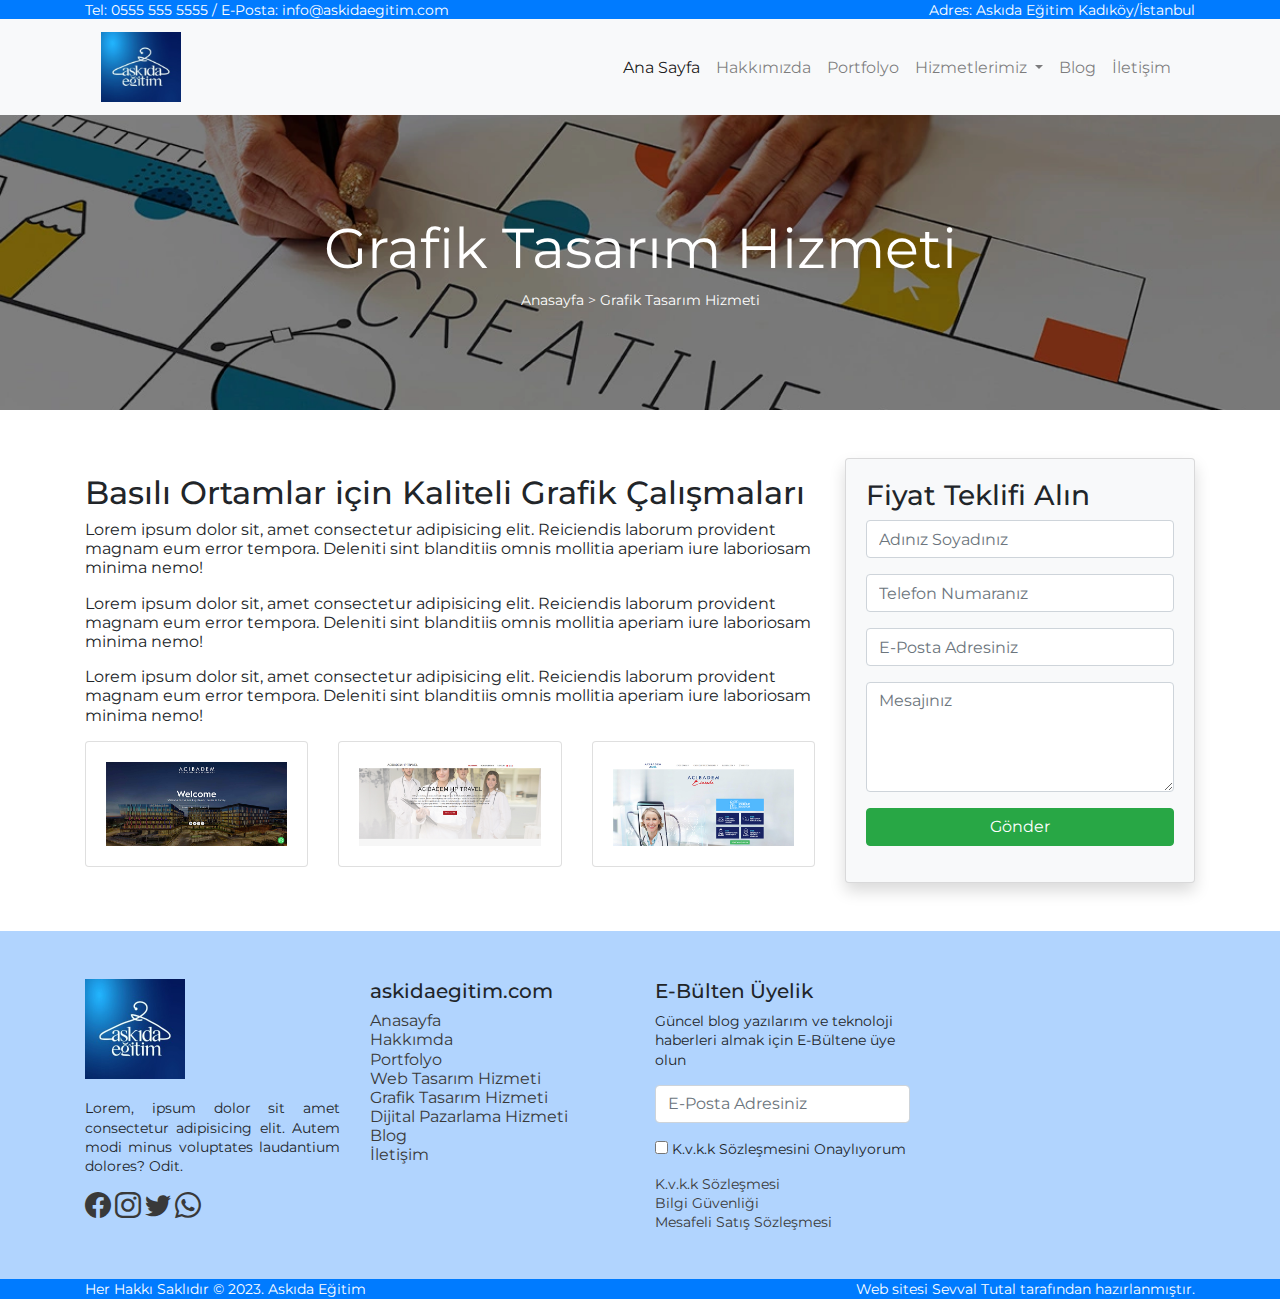
<file: ASKIDAEĞİTİM/askidaegitim/grafik-tasarim-hizmeti.html>
<!DOCTYPE html>
<html lang="tr">

<head>
    <meta charset="UTF-8">
    <meta http-equiv="X-UA-Compatible" content="IE=edge">
    <meta name="viewport" content="width=device-width, initial-scale=1.0">
    <meta name="description"
        content="El ilanı, Broşür, Afiş, Dergi vb basılı ortamlar için kaliteli ve hızlı vektörel çalışmalar">

    <!-- Css Files -->
    <link rel="stylesheet" href="css/bootstrap.min.css">
    <link rel="stylesheet" href="css/style.css">

    <title>Askıda Eğitim | Grafik Tasarım Hizmeti</title>
</head>

<body>


    <!-- Header Section Start -->
    <section id="topHeader" class="bg-primary text-white">
        <div class="container">
            <div class="row">
                <div class="col-md-6">
                    <small>
                        Tel: <a href="tel:+905555555555" class="text-white text-decoration-none">0555 555 5555</a> /
                        E-Posta: <a href="mailto:info@askidaegitim.com"
                            class="text-white text-decoration-none">info@askidaegitim.com</a>
                    </small>
                </div>
                <div class="col-md-6 text-right">
                    <small><a href="https://goo.gl/maps/AoFFyYcAaJBJkj7K7" target="_blank"
                            class="text-white text-decoration-none">Adres: Askıda Eğitim Kadıköy/İstanbul </a></small>
                </div>
            </div>
        </div>
    </section>
    <header id="menu" class="bg-light">
        <div class="container">
            <div class="row">
                <div class="col-12">
                    <nav class="navbar navbar-expand-lg navbar-light">
                        <a class="navbar-brand" href="index.html">
                            <img src="img/askida-egitim-logo.jpg" width="80" height="70" alt="Askıda Eğitim Logo" />
                        </a>
                        <button class="navbar-toggler" type="button" data-toggle="collapse"
                            data-target="#navbarNavDropdown" aria-controls="navbarNavDropdown" aria-expanded="false"
                            aria-label="Toggle navigation">
                            <span class="navbar-toggler-icon"></span>
                        </button>
                        <div class="collapse navbar-collapse" id="navbarNavDropdown">
                            <ul class="navbar-nav ml-auto">
                                <li class="nav-item active">
                                    <a class="nav-link" href="index.html">Ana Sayfa</a>
                                </li>
                                <li class="nav-item">
                                    <a class="nav-link" href="hakkimizda.html">Hakkımızda</a>
                                </li>
                                <li class="nav-item">
                                    <a class="nav-link" href="portfolyo.html">Portfolyo</a>
                                </li>
                                <li class="nav-item dropdown">
                                    <a class="nav-link dropdown-toggle" href="" role="button" data-toggle="dropdown"
                                        aria-expanded="false">
                                        Hizmetlerimiz
                                    </a>
                                    <div class="dropdown-menu">
                                        <a class="dropdown-item" href="web-tasarim-hizmeti.html">Web Tasarım Hizmeti</a>
                                        <a class="dropdown-item" href="grafik-tasarim-hizmeti.html">Grafik Tasarım
                                            Hizmeti</a>
                                        <a class="dropdown-item" href="dijital-pazarlama-hizmeti.html">Dijital Pazarlama
                                            Hizmeti</a>
                                    </div>
                                </li>
                                <li class="nav-item">
                                    <a class="nav-link" href="blog.html">Blog</a>
                                </li>
                                <li class="nav-item">
                                    <a class="nav-link" href="iletisim.html">İletişim</a>
                                </li>
                            </ul>
                        </div>
                    </nav>
                </div>
            </div>
        </div>
    </header>
    <!-- Header Section End -->

    <!--Banner Section Start -->
    <section class="banner" style="background-image:url(img/grafik-tasarim-hizmeti-1200x420.webp) ;">
        <div class="container">
            <div class="row">
                <div class="col-12">
                    <h1 class="display-4"> <b>Grafik Tasarım Hizmeti</b></h1>
                    <small><a href="index.html" class="text-white text-decoration-none">Anasayfa</a> >
                        Grafik Tasarım Hizmeti</small>
                </div>
            </div>
        </div>
    </section>
    <!-- Banner Section End -->

    <!-- Content Section Start -->
    <section id="content" class="py-5">
        <div class="container">
            <div class="row">
                <div class="col-md-8 my-auto">
                    <h2>Basılı Ortamlar için Kaliteli Grafik Çalışmaları</h2>
                    <p>Lorem ipsum dolor sit, amet consectetur adipisicing elit. Reiciendis laborum provident magnam eum
                        error tempora. Deleniti sint blanditiis omnis mollitia aperiam iure laboriosam minima nemo!</p>
                    <p>Lorem ipsum dolor sit, amet consectetur adipisicing elit. Reiciendis laborum provident magnam eum
                        error tempora. Deleniti sint blanditiis omnis mollitia aperiam iure laboriosam minima nemo!</p>
                    <p>Lorem ipsum dolor sit, amet consectetur adipisicing elit. Reiciendis laborum provident magnam eum
                        error tempora. Deleniti sint blanditiis omnis mollitia aperiam iure laboriosam minima nemo!</p>
                    <div class="row">
                        <div class="col-md-4">
                            <!-- Image Trigger -->
                            <div class="card">
                                <div class="card-body">
                                    <img src="img/foto (1).jpg" alt="Proje 1" data-toggle="modal" data-target="#modal1"
                                        class="img-fluid">
                                </div>
                            </div>
                            <!-- Modal -->
                            <div class="modal fade" id="modal1" tabindex="-1" aria-labelledby="modal1"
                                aria-hidden="true">
                                <div class="modal-dialog modal-lg">
                                    <div class="modal-content">
                                        <div class="modal-header">
                                            <h5 class="modal-title" id="modal1">www.proje1.com</h5>
                                            <button type="button" class="close" data-dismiss="modal" aria-label="Close">
                                                <span aria-hidden="true">&times;</span>
                                            </button>
                                        </div>
                                        <div class="modal-body">
                                            <img src="img/foto (1).jpg" alt="Proje 1" class="w-100">
                                        </div>
                                        <div class="modal-footer">
                                            <div class="row w-100">
                                                <div class="col-md-4">
                                                    <b>Proje Adı:</b> Proje 1 <br>
                                                    <b>Proje Türü:</b> Kurumsal
                                                </div>
                                                <div class="col-md-4">
                                                    <b>Teknoloji:</b> Eğitim,Destek <br>
                                                    <b>Tema:</b> Özel Tema
                                                </div>
                                                <div class="col-md-4 text-center">
                                                    <a href="https://www.proje1.com" class="btn btn-primary"
                                                        target="_blank">Ziyaret Et</a>
                                                </div>
                                            </div>
                                        </div>
                                    </div>
                                </div>
                            </div>
                        </div>
                        <div class="col-md-4">
                            <!-- Image Trigger -->
                            <div class="card">
                                <div class="card-body">
                                    <img src="img/foto (2).jpg" alt="Proje 1" data-toggle="modal" data-target="#modal2"
                                        class="img-fluid">
                                </div>
                            </div>
                            <!-- Modal -->
                            <div class="modal fade" id="modal2" tabindex="-1" aria-labelledby="modal2"
                                aria-hidden="true">
                                <div class="modal-dialog modal-lg">
                                    <div class="modal-content">
                                        <div class="modal-header">
                                            <h5 class="modal-title" id="modal2">www.proje1.com</h5>
                                            <button type="button" class="close" data-dismiss="modal" aria-label="Close">
                                                <span aria-hidden="true">&times;</span>
                                            </button>
                                        </div>
                                        <div class="modal-body">
                                            <img src="img/foto (2).jpg" alt="Proje 1" class="w-100">
                                        </div>
                                        <div class="modal-footer">
                                            <div class="row w-100">
                                                <div class="col-md-4">
                                                    <b>Proje Adı:</b> Proje 1 <br>
                                                    <b>Proje Türü:</b> Kurumsal
                                                </div>
                                                <div class="col-md-4">
                                                    <b>Teknoloji:</b> Eğitim, Destek <br>
                                                    <b>Tema:</b> Özel Tema
                                                </div>
                                                <div class="col-md-4 text-center">
                                                    <a href="https://www.proje1.com" class="btn btn-primary"
                                                        target="_blank">Ziyaret Et</a>
                                                </div>
                                            </div>
                                        </div>
                                    </div>
                                </div>
                            </div>
                        </div>
                        <div class="col-md-4">
                            <!-- Image Trigger -->
                            <div class="card">
                                <div class="card-body">
                                    <img src="img/foto (3).jpg" alt="Proje 1" data-toggle="modal" data-target="#modal3"
                                        class="img-fluid">
                                </div>
                            </div>
                            <!-- Modal -->
                            <div class="modal fade" id="modal3" tabindex="-1" aria-labelledby="modal3"
                                aria-hidden="true">
                                <div class="modal-dialog modal-lg">
                                    <div class="modal-content">
                                        <div class="modal-header">
                                            <h5 class="modal-title" id="modal3">www.proje1.com</h5>
                                            <button type="button" class="close" data-dismiss="modal" aria-label="Close">
                                                <span aria-hidden="true">&times;</span>
                                            </button>
                                        </div>
                                        <div class="modal-body">
                                            <img src="img/foto (3).jpg" alt="Proje 1" class="w-100">
                                        </div>
                                        <div class="modal-footer">
                                            <div class="row w-100">
                                                <div class="col-md-4">
                                                    <b>Proje Adı:</b> Proje 1 <br>
                                                    <b>Proje Türü:</b> Kurumsal
                                                </div>
                                                <div class="col-md-4">
                                                    <b>Teknoloji:</b> Eğitim,Destek <br>
                                                    <b>Tema:</b> Özel Tema
                                                </div>
                                                <div class="col-md-4 text-center">
                                                    <a href="https://www.proje1.com" class="btn btn-primary"
                                                        target="_blank">Ziyaret Et</a>
                                                </div>
                                            </div>
                                        </div>
                                    </div>
                                </div>
                            </div>
                        </div>
                    </div>
                </div>
                <div class="col-md-4">
                    <div class="card bg-light shadow">
                        <div class="card-body">
                            <h3>Fiyat Teklifi Alın</h3>
                            <form action="" method="post" class="form">
                                <div class="form-group">
                                    <input type="text" name="adiniz" placeholder="Adınız Soyadınız"
                                        class="form-control">
                                </div>
                                <div class="form-group">
                                    <input type="tel" name="phone" placeholder="Telefon Numaranız" class="form-control">
                                </div>
                                <div class="form-group">
                                    <input type="email" name="email" placeholder="E-Posta Adresiniz"
                                        class="form-control">
                                </div>
                                <div class="form-group">
                                    <textarea name="mesaj" placeholder="Mesajınız" rows="4"
                                        class="form-control"></textarea>
                                </div>
                                <div class="form-group">
                                    <input type="submit" value="Gönder" class="btn btn-success w-100"
                                        onclick="alert('Mesajınız Başarıyla İletildi. En Kısa Sürede Size Ulaşacağız')">
                                </div>
                            </form>
                        </div>
                    </div>
                </div>
            </div>
        </div>
    </section>
    <!-- Content Section End -->

    <!-- Footer Section Start -->
    <footer id="topFooter" class="py-5 bg-acikMavi">
        <div class="container">
            <div class="row">
                <div class="col-md-3 text-justify">
                    <a href="index.html"><img src="img/askida-egitim-logo.jpg" width="100" height="100" alt="Arı Bilişim Logo"></a> <br> <br>
                    <small>
                        Lorem, ipsum dolor sit amet consectetur adipisicing elit. Autem modi minus voluptates laudantium
                        dolores? Odit.
                    </small> <br>
                    <div class="mt-3">
                        <a href="https://www.facebook.com" target="blank"><i class="bi bi-facebook"></i></a>
                        <a href="https://www.instagram.com/sevvaltutall_" target="blank"><i
                                class="bi bi-instagram"></i></a>
                        <a href="https://www.twitter.com/SevvalTutall" target="blank"><i class="bi bi-twitter"></i></a>
                        <a href="https://wa.me/+905555555555" target="blank"><i class="bi bi-whatsapp"></i></a>
                    </div>
                </div>
                <div class="col-md-3">
                    <h5>askidaegitim.com</h5>
                    <a href="index.html">Anasayfa</a><br>
                    <a href="hakkimda.html">Hakkımda</a><br>
                    <a href="portfolyo.html">Portfolyo</a><br>
                    <a href="web-tasarim-hizmeti.html">Web Tasarım Hizmeti</a><br>
                    <a href="grafik-tasarim-hizmeti.html">Grafik Tasarım Hizmeti</a><br>
                    <a href="dijital-pazarlama-hizmeti.html">Dijital Pazarlama Hizmeti</a><br>
                    <a href="blog.html">Blog</a><br>
                    <a href="iletisim.html">İletişim</a>
                </div>
                <div class="col-md-3">
                    <h5>E-Bülten Üyelik</h5>
                    <small>Güncel blog yazılarım ve teknoloji haberleri almak için E-Bültene üye olun</small>
                    <form action="" method="post" class="mt-3">
                        <div class="form-group">
                            <input type="email" name="posta" placeholder="E-Posta Adresiniz" class="form-control">
                        </div>
                        <div class="form-group">
                            <input type="checkbox" name="onay"> <small>K.v.k.k Sözleşmesini Onaylıyorum</small>
                        </div>
                    </form>
                    <small>
                        <a href="">K.v.k.k Sözleşmesi</a> <br>
                        <a href="">Bilgi Güvenliği</a> <br>
                        <a href="">Mesafeli Satış Sözleşmesi</a>
                    </small>
                </div>
                <div class="col-md-3">
                    <iframe
                        src="https://www.google.com/maps/embed?pb=!1m18!1m12!1m3!1d3011.6498186223953!2d29.021535814782734!3d40.98914822855187!2m3!1f0!2f0!3f0!3m2!1i1024!2i768!4f13.1!3m3!1m2!1s0x14cab8679bfb3d31%3A0x7d75715e081dfa5c!2sAr%C4%B1%20Bilgi%20Bili%C5%9Fim%20Teknolojileri%20Akademisi%20(Kad%C4%B1k%C3%B6y%20%C5%9Eube)!5e0!3m2!1str!2str!4v1674302695883!5m2!1str!2str"
                        width="100%" height="100%" style="border:0;" allowfullscreen="" loading="lazy"
                        referrerpolicy="no-referrer-when-downgrade"></iframe>
                </div>
            </div>
        </div>
    </footer>
    <section id="bottomFooter" class="bg-primary text-white">
        <div class="container">
            <div class="row">
                <div class="col-md-6">
                    <small>Her Hakkı Saklıdır &copy; 2023. Askıda Eğitim</small>
                </div>
                <div class="col-md-6 text-right">
                    <small>Web sitesi <a href="https://www.sevvaltutal.com"
                            class="text-white text-decoraiton-none">Sevval Tutal</a> tarafından
                        hazırlanmıştır.</small>
                </div>
            </div>
        </div>
    </section>
    <!-- Footer Section End -->

    <!-- Js Files(Jquery > Popper > Bootstrap) -->
    <script src="js/jquery.slim.min.js"></script>
    <script src="js/popper.min.js"></script>
    <script src="js/bootstrap.min.js"></script>
</body>

</html>
</file>
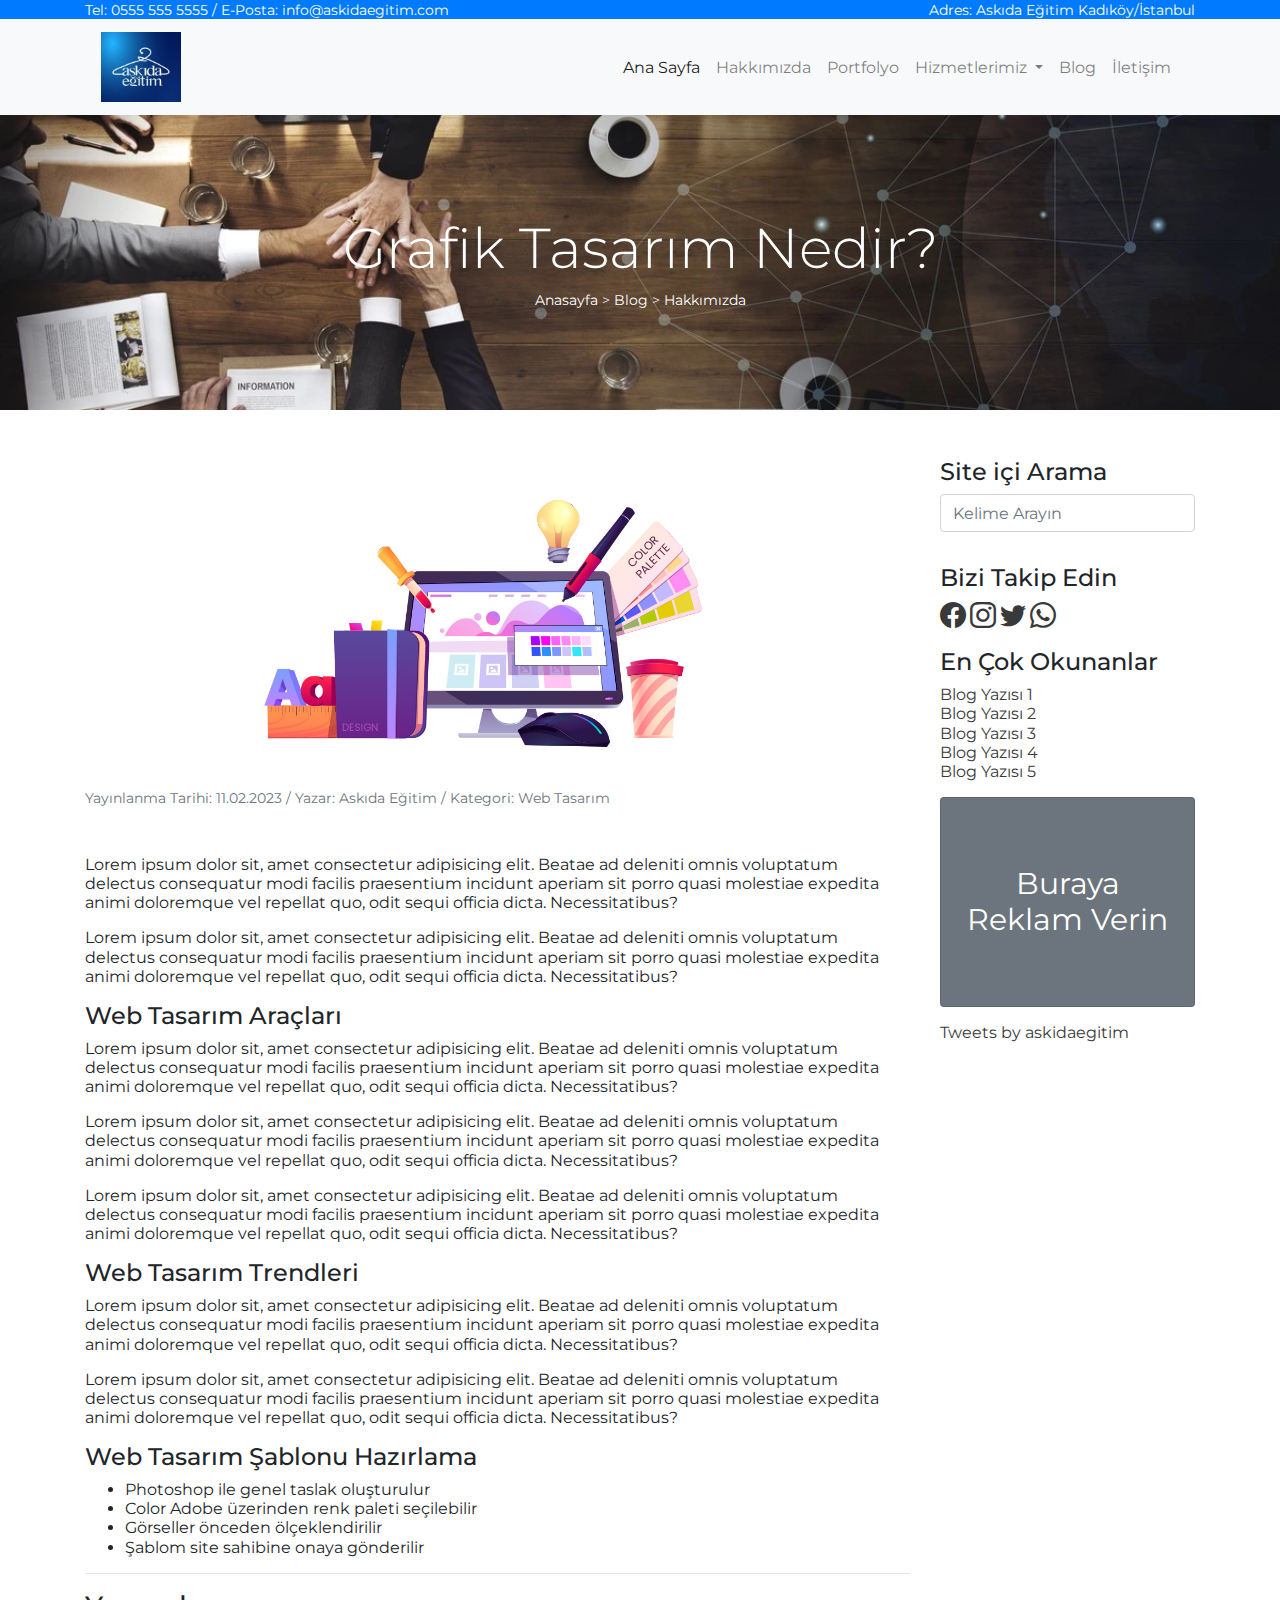
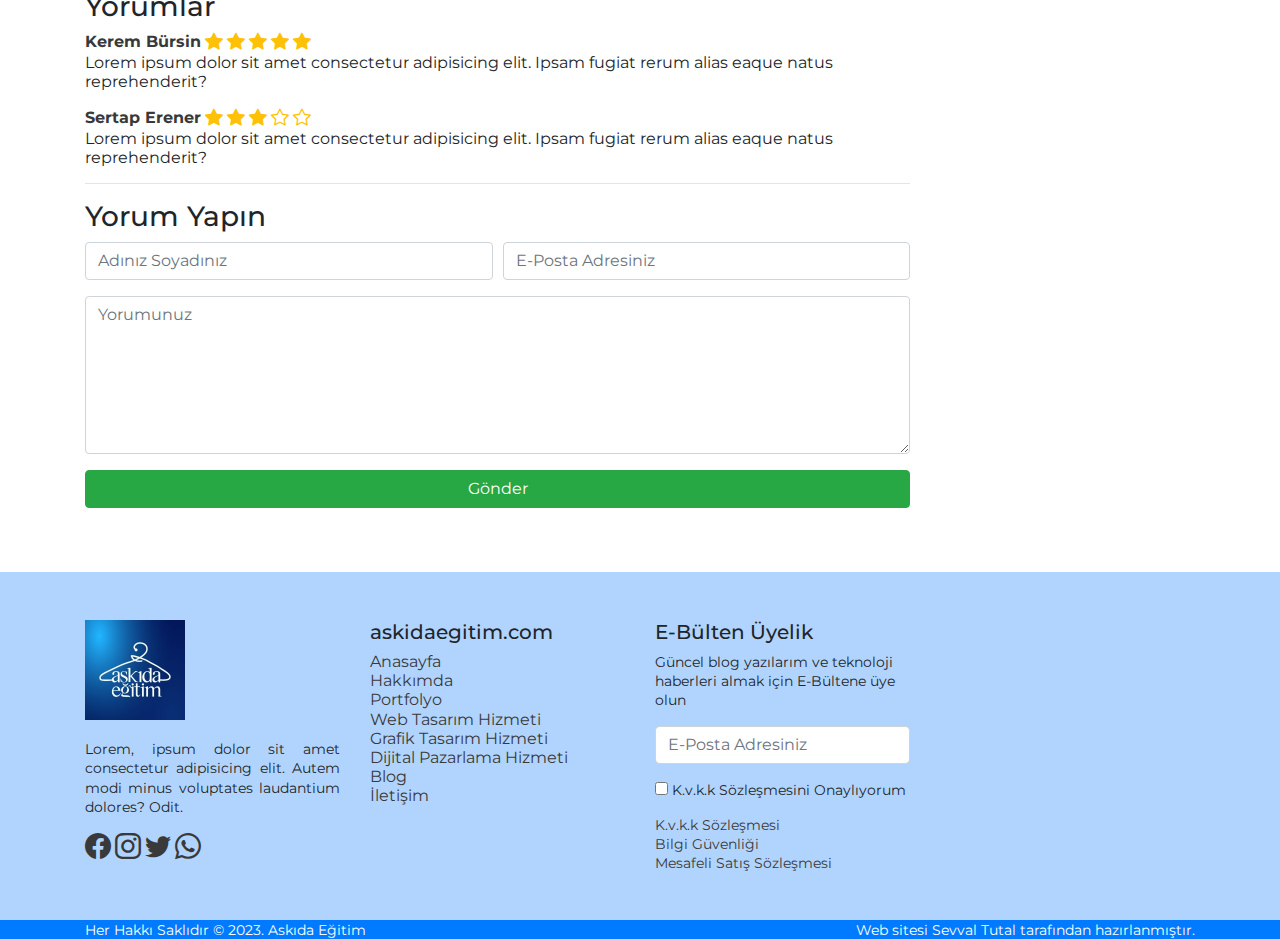
<file: ASKIDAEĞİTİM/askidaegitim/grafik-tasarım-nedir.html>
<!DOCTYPE html>
<html lang="tr">

<head>
    <meta charset="UTF-8">
    <meta http-equiv="X-UA-Compatible" content="IE=edge">
    <meta name="viewport" content="width=device-width, initial-scale=1.0">
    <meta name="description" content="">

    <!-- Css Files -->
    <link rel="stylesheet" href="css/bootstrap.min.css">
    <link rel="stylesheet" href="css/style.css">

    <title>Document</title>
</head>

<body>


    <!-- Header Section Start -->
    <section id="topHeader" class="bg-primary text-white">
        <div class="container">
            <div class="row">
                <div class="col-md-6">
                    <small>
                        Tel: <a href="tel:+905555555555" class="text-white text-decoration-none">0555 555 5555</a> /
                        E-Posta: <a href="mailto:info@aribilisim.com"
                            class="text-white text-decoration-none">info@askidaegitim.com</a>
                    </small>
                </div>
                <div class="col-md-6 text-right">
                    <small><a href="https://goo.gl/maps/AoFFyYcAaJBJkj7K7" target="_blank"
                            class="text-white text-decoration-none">Adres: Askıda Eğitim Kadıköy/İstanbul</a></small>
                </div>
            </div>
        </div>
    </section>
    <header id="menu" class="bg-light">
        <div class="container">
            <div class="row">
                <div class="col-12">
                    <nav class="navbar navbar-expand-lg navbar-light">
                        <a class="navbar-brand" href="index.html">
                            <img src="img/askida-egitim-logo.jpg" width="80" height="70" alt="Askıda Eğitim Logo" />
                        </a>
                        <button class="navbar-toggler" type="button" data-toggle="collapse"
                            data-target="#navbarNavDropdown" aria-controls="navbarNavDropdown" aria-expanded="false"
                            aria-label="Toggle navigation">
                            <span class="navbar-toggler-icon"></span>
                        </button>
                        <div class="collapse navbar-collapse" id="navbarNavDropdown">
                            <ul class="navbar-nav ml-auto">
                                <li class="nav-item active">
                                    <a class="nav-link" href="index.html">Ana Sayfa</a>
                                </li>
                                <li class="nav-item">
                                    <a class="nav-link" href="hakkimizda.html">Hakkımızda</a>
                                </li>
                                <li class="nav-item">
                                    <a class="nav-link" href="portfolyo.html">Portfolyo</a>
                                </li>
                                <li class="nav-item dropdown">
                                    <a class="nav-link dropdown-toggle" href="" role="button" data-toggle="dropdown"
                                        aria-expanded="false">
                                        Hizmetlerimiz
                                    </a>
                                    <div class="dropdown-menu">
                                        <a class="dropdown-item" href="web-tasarim-hizmeti.html">Web Tasarım Hizmeti</a>
                                        <a class="dropdown-item" href="grafik-tasarim-hizmeti.html">Grafik Tasarım
                                            Hizmeti</a>
                                        <a class="dropdown-item" href="dijital-pazarlama-hizmeti.html">Dijital Pazarlama
                                            Hizmeti</a>
                                    </div>
                                </li>
                                <li class="nav-item">
                                    <a class="nav-link" href="blog.html">Blog</a>
                                </li>
                                <li class="nav-item">
                                    <a class="nav-link" href="iletisim.html">İletişim</a>
                                </li>
                            </ul>
                        </div>
                    </nav>
                </div>
            </div>
        </div>
    </header>
    <!-- Header Section End -->

    <!-- Hakkımızda Banner Section Start -->
    <section class="banner" style="background-image:url(img/askida-egitim-hakkimizda-1200x540.webp) ;">
        <div class="container">
            <div class="row">
                <div class="col-12">
                    <h1 class="display-4">Grafik Tasarım Nedir?</h1>
                    <small><a href="index.html" class="text-white text-decoration-none">Anasayfa</a> > <a
                            href="blog.html" class="text-white text-decoration-none">Blog</a> > Hakkımızda</small>
                </div>
            </div>
        </div>
    </section>
    <!-- Hakkımızda Banner Section End -->

    <!-- Content Section Start -->
    <section id="makale" class="py-5">
        <div class="container">
            <div class="row">
                <div class="col-md-9">
                    <main>
                        <article>
                            <img src="img/foto{2}.jpg" alt="Web Tasarım Nedir?" class="w-100">
                            <small class="text-muted">Yayınlanma Tarihi: 11.02.2023 / Yazar: Askıda Eğitim / Kategori: Web Tasarım</small>
                            <p class="mt-5">Lorem ipsum dolor sit, amet consectetur adipisicing elit. Beatae ad deleniti omnis voluptatum delectus consequatur modi facilis praesentium incidunt aperiam sit porro quasi molestiae expedita animi doloremque vel repellat quo, odit sequi officia dicta. Necessitatibus?</p>
                            <p>Lorem ipsum dolor sit, amet consectetur adipisicing elit. Beatae ad deleniti omnis voluptatum delectus consequatur modi facilis praesentium incidunt aperiam sit porro quasi molestiae expedita animi doloremque vel repellat quo, odit sequi officia dicta. Necessitatibus?</p>
                            <h2>Web Tasarım Araçları</h2>
                            <p>Lorem ipsum dolor sit, amet consectetur adipisicing elit. Beatae ad deleniti omnis voluptatum delectus consequatur modi facilis praesentium incidunt aperiam sit porro quasi molestiae expedita animi doloremque vel repellat quo, odit sequi officia dicta. Necessitatibus?</p>
                            <p>Lorem ipsum dolor sit, amet consectetur adipisicing elit. Beatae ad deleniti omnis voluptatum delectus consequatur modi facilis praesentium incidunt aperiam sit porro quasi molestiae expedita animi doloremque vel repellat quo, odit sequi officia dicta. Necessitatibus?</p>
                            <p>Lorem ipsum dolor sit, amet consectetur adipisicing elit. Beatae ad deleniti omnis voluptatum delectus consequatur modi facilis praesentium incidunt aperiam sit porro quasi molestiae expedita animi doloremque vel repellat quo, odit sequi officia dicta. Necessitatibus?</p>
                            <h2>Web Tasarım Trendleri</h2>
                            <p>Lorem ipsum dolor sit, amet consectetur adipisicing elit. Beatae ad deleniti omnis voluptatum delectus consequatur modi facilis praesentium incidunt aperiam sit porro quasi molestiae expedita animi doloremque vel repellat quo, odit sequi officia dicta. Necessitatibus?</p>
                            <p>Lorem ipsum dolor sit, amet consectetur adipisicing elit. Beatae ad deleniti omnis voluptatum delectus consequatur modi facilis praesentium incidunt aperiam sit porro quasi molestiae expedita animi doloremque vel repellat quo, odit sequi officia dicta. Necessitatibus?</p>
                            <h2>Web Tasarım Şablonu Hazırlama</h2>
                            <ul>
                                <li>Photoshop ile genel taslak oluşturulur</li>
                                <li>Color Adobe üzerinden renk paleti seçilebilir</li>
                                <li>Görseller önceden ölçeklendirilir</li>
                                <li>Şablom site sahibine onaya gönderilir</li>
                            </ul>
                        </article>
                    </main>
                    <hr>
                    <h3>Yorumlar</h3>
                    <a href=""><b>Kerem Bürsin</b></a> 
                    <i class="bi bi-star-fill"></i>
                    <i class="bi bi-star-fill"></i>
                    <i class="bi bi-star-fill"></i>
                    <i class="bi bi-star-fill"></i>
                    <i class="bi bi-star-fill"></i>
                    <p>Lorem ipsum dolor sit amet consectetur adipisicing elit. Ipsam fugiat rerum alias eaque natus reprehenderit?</p>
                    <a href=""><b>Sertap Erener</b></a>
                    <i class="bi bi-star-fill"></i>
                    <i class="bi bi-star-fill"></i>
                    <i class="bi bi-star-fill"></i>
                    <i class="bi bi-star"></i>
                    <i class="bi bi-star"></i>
                    <p>Lorem ipsum dolor sit amet consectetur adipisicing elit. Ipsam fugiat rerum alias eaque natus reprehenderit?</p>
                    <hr>
                    <h3>Yorum Yapın</h3>
                    <form action="" method="post" class="form-row">
                        <div class="col-md-6">
                            <div class="form-group">
                                <input type="text" name="adiniz" placeholder="Adınız Soyadınız" class="form-control" required>
                            </div>
                        </div>
                        <div class="col-md-6">
                            <div class="form-group">
                                <input type="email" name="eposta" placeholder="E-Posta Adresiniz" class="form-control" required>
                            </div>
                        </div>
                        <div class="col-12">
                            <div class="form-group">
                                <textarea name="yorum" placeholder="Yorumunuz" rows="6" class="form-control"></textarea>
                            </div>
                            <div class="form-group">
                                <input type="submit" value="Gönder" class="btn btn-success w-100" onclick="alert('Mesajınız Başarıyla İletilmiştir.')">
                            </div>
                        </div>
                    </form>
                </div>
                <div class="col-md-3">
                    <aside>
                        <div class="row">
                            <div class="col-12">
                                <h2>Site içi Arama</h2>
                                <form action="" method="get">
                                    <div class="form-group">
                                        <input type="search" name="siteArama" placeholder="Kelime Arayın"
                                            class="form-control">
                                    </div>
                                </form>
                            </div>
                        </div>
                        <div class="row my-3">
                            <div class="col-12">
                                <h2>Bizi Takip Edin</h2>
                                <a href="https://www.facebook.com" target="blank"><i class="bi bi-facebook"></i></a>
                                <a href="https://www.instagram.com/sevvaltutall_" target="blank"><i
                                        class="bi bi-instagram"></i></a>
                                <a href="https://www.twitter.com/SevvalTutall" target="blank"><i
                                        class="bi bi-twitter"></i></a>
                                <a href="https://wa.me/+905555555555" target="blank"><i class="bi bi-whatsapp"></i></a>
                            </div>
                        </div>
                        <div class="row">
                            <div class="col-12">
                                <h2>En Çok Okunanlar</h2>
                                <a href="">Blog Yazısı 1</a> <br>
                                <a href="">Blog Yazısı 2</a> <br>
                                <a href="">Blog Yazısı 3</a> <br>
                                <a href="">Blog Yazısı 4</a> <br>
                                <a href="">Blog Yazısı 5</a>
                            </div>
                        </div>
                        <div class="row my-3">
                            <div class="col-12">
                                <div class="card bg-secondary text-white text-center py-5">
                                    <div class="card-body">
                                        <span style="font-size:30px;">Buraya Reklam Verin</span>
                                    </div>
                                </div>
                            </div>
                        </div>
                        <div class="row">
                            <div class="col-12">
                                <a class="twitter-timeline" data-height="340"
                                    href="https://twitter.com/askidaegitim?ref_src=twsrc%5Etfw">Tweets by askidaegitim</a>
                                <script async src="https://platform.twitter.com/widgets.js" charset="utf-8"></script>
                            </div>
                        </div>
                    </aside>
                </div>
            </div>
        </div>
    </section>
    <!-- Content Section End -->

    <!-- Footer Section Start -->
    <footer id="topFooter" class="py-5 bg-acikMavi">
        <div class="container">
            <div class="row">
                <div class="col-md-3 text-justify">
                    <a href="index.html"><img src="img/askida-egitim-logo.jpg" width="100" height="100" alt="Arı Bilişim Logo"></a> <br> <br>
                    <small>
                        Lorem, ipsum dolor sit amet consectetur adipisicing elit. Autem modi minus voluptates laudantium
                        dolores? Odit.
                    </small> <br>
                    <div class="mt-3">
                        <a href="https://www.facebook.com" target="blank"><i class="bi bi-facebook"></i></a>
                        <a href="https://www.instagram.com/sevvaltutall_" target="blank"><i
                                class="bi bi-instagram"></i></a>
                        <a href="https://www.twitter.com/SevvalTutall" target="blank"><i
                                class="bi bi-twitter"></i></a>
                        <a href="https://wa.me/+905555555555" target="blank"><i class="bi bi-whatsapp"></i></a>
                    </div>
                </div>
                <div class="col-md-3">
                    <h5>askidaegitim.com</h5>
                    <a href="index.html">Anasayfa</a><br>
                    <a href="hakkimda.html">Hakkımda</a><br>
                    <a href="portfolyo.html">Portfolyo</a><br>
                    <a href="web-tasarim-hizmeti.html">Web Tasarım Hizmeti</a><br>
                    <a href="grafik-tasarim-hizmeti.html">Grafik Tasarım Hizmeti</a><br>
                    <a href="dijital-pazarlama-hizmeti.html">Dijital Pazarlama Hizmeti</a><br>
                    <a href="blog.html">Blog</a><br>
                    <a href="iletisim.html">İletişim</a>
                </div>
                <div class="col-md-3">
                    <h5>E-Bülten Üyelik</h5>
                    <small>Güncel blog yazılarım ve teknoloji haberleri almak için E-Bültene üye olun</small>
                    <form action="" method="post" class="mt-3">
                        <div class="form-group">
                            <input type="email" name="posta" placeholder="E-Posta Adresiniz" class="form-control">
                        </div>
                        <div class="form-group">
                            <input type="checkbox" name="onay"> <small>K.v.k.k Sözleşmesini Onaylıyorum</small>
                        </div>
                    </form>
                    <small>
                        <a href="">K.v.k.k Sözleşmesi</a> <br>
                        <a href="">Bilgi Güvenliği</a> <br>
                        <a href="">Mesafeli Satış Sözleşmesi</a>
                    </small>
                </div>
                <div class="col-md-3">
                    <iframe
                        src="https://www.google.com/maps/embed?pb=!1m18!1m12!1m3!1d3011.6498186223953!2d29.021535814782734!3d40.98914822855187!2m3!1f0!2f0!3f0!3m2!1i1024!2i768!4f13.1!3m3!1m2!1s0x14cab8679bfb3d31%3A0x7d75715e081dfa5c!2sAr%C4%B1%20Bilgi%20Bili%C5%9Fim%20Teknolojileri%20Akademisi%20(Kad%C4%B1k%C3%B6y%20%C5%9Eube)!5e0!3m2!1str!2str!4v1674302695883!5m2!1str!2str"
                        width="100%" height="100%" style="border:0;" allowfullscreen="" loading="lazy"
                        referrerpolicy="no-referrer-when-downgrade"></iframe>
                </div>
            </div>
        </div>
    </footer>
    <section id="bottomFooter" class="bg-primary text-white">
        <div class="container">
            <div class="row">
                <div class="col-md-6">
                    <small>Her Hakkı Saklıdır &copy; 2023. Askıda Eğitim</small>
                </div>
                <div class="col-md-6 text-right">
                    <small>Web sitesi <a href="https://www.sevvaltutal.com"
                            class="text-white text-decoraiton-none">Sevval Tutal</a> tarafından
                        hazırlanmıştır.</small>
                </div>
            </div>
        </div>
    </section>
    <!-- Footer Section End -->



    <!-- Js Files(Jquery > Popper > Bootstrap) -->
    <script src="js/jquery.slim.min.js"></script>
    <script src="js/popper.min.js"></script>
    <script src="js/bootstrap.min.js"></script>
</body>

</html>
</file>
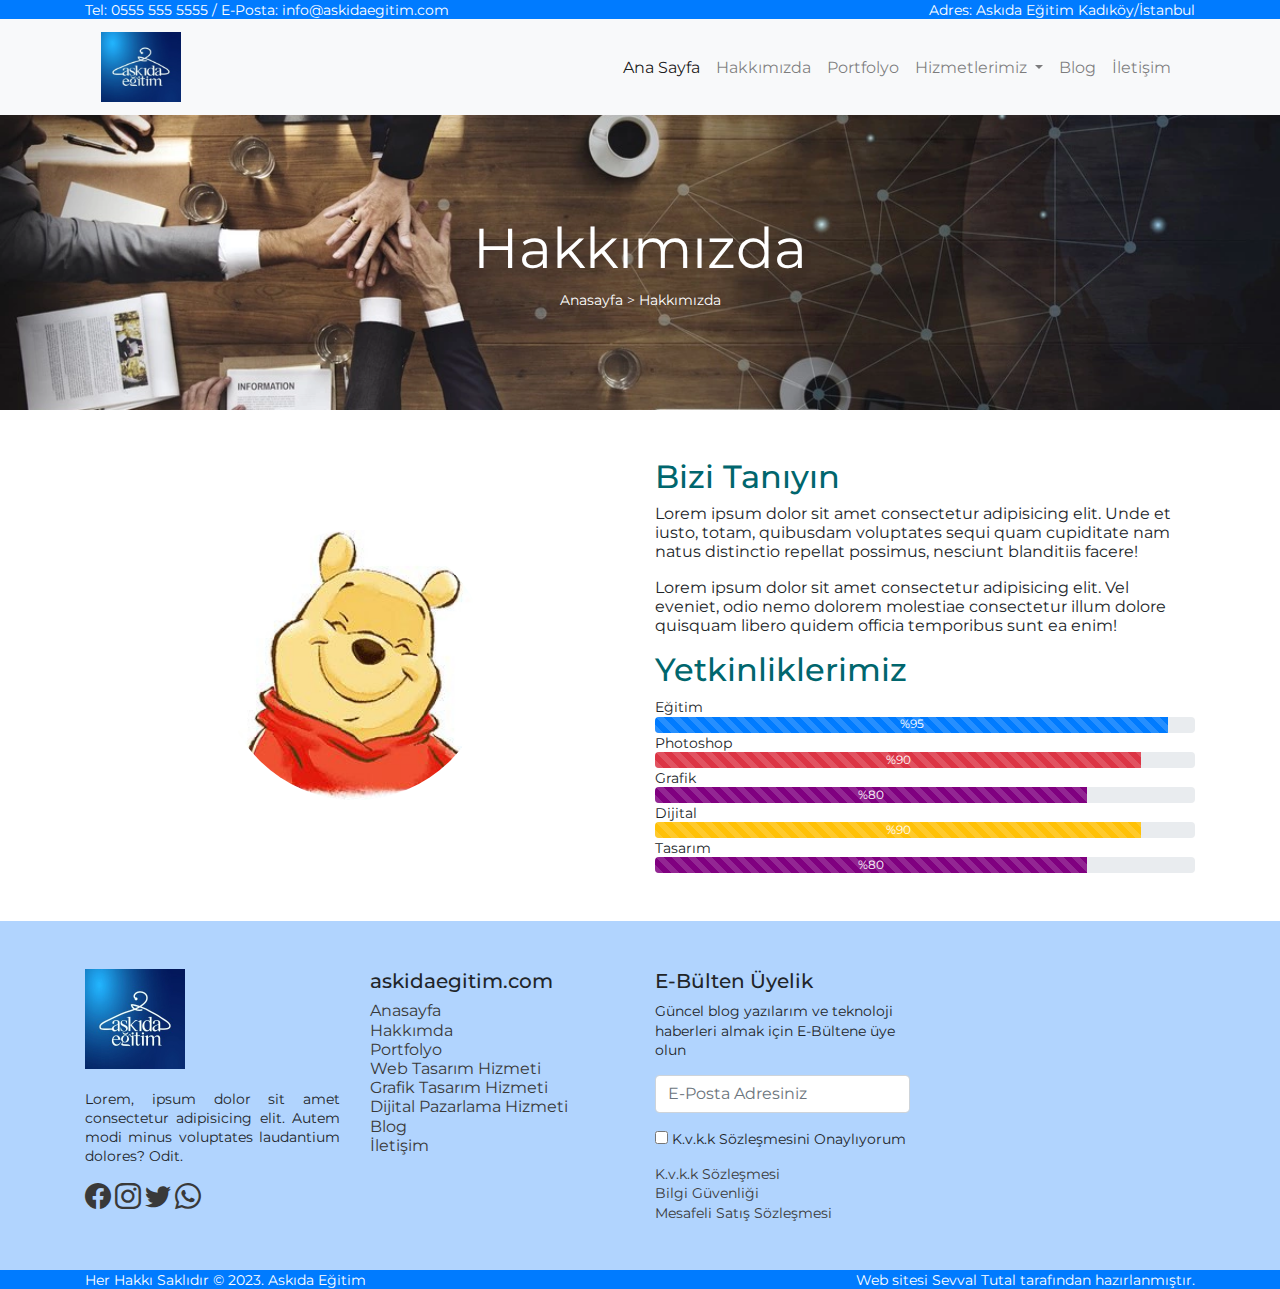
<file: ASKIDAEĞİTİM/askidaegitim/hakkimizda.html>
<!DOCTYPE html>
<html lang="tr">

<head>
    <meta charset="UTF-8">
    <meta http-equiv="X-UA-Compatible" content="IE=edge">
    <meta name="viewport" content="width=device-width, initial-scale=1.0">
    <meta name="description" content="">

    <!-- Css Files -->
    <link rel="stylesheet" href="css/bootstrap.min.css">
    <link rel="stylesheet" href="css/style.css">

    <title>Askıda Eğitim | Hakkımızda</title>
</head>

<body>

    <!-- Header Section Start -->
    <section id="topHeader" class="bg-primary text-white">
        <div class="container">
            <div class="row">
                <div class="col-md-6">
                    <small>
                        Tel: <a href="tel:+905555555555" class="text-white text-decoration-none">0555 555 5555</a> /
                        E-Posta: <a href="mailto:info@askidaegitim.com"
                            class="text-white text-decoration-none">info@askidaegitim.com</a>
                    </small>
                </div>
                <div class="col-md-6 text-right">
                    <small><a href="https://goo.gl/maps/AoFFyYcAaJBJkj7K7" target="_blank"
                            class="text-white text-decoration-none">Adres: Askıda Eğitim Kadıköy/İstanbul</a></small>
                </div>
            </div>
        </div>
    </section>
    <header id="menu" class="bg-light">
        <div class="container">
            <div class="row">
                <div class="col-12">
                    <nav class="navbar navbar-expand-lg navbar-light">
                        <a class="navbar-brand" href="index.html">
                            <img src="img/askida-egitim-logo.jpg" width="80" height="70" alt="Askıda Eğitim Logo" />
                        </a>
                        <button class="navbar-toggler" type="button" data-toggle="collapse"
                            data-target="#navbarNavDropdown" aria-controls="navbarNavDropdown" aria-expanded="false"
                            aria-label="Toggle navigation">
                            <span class="navbar-toggler-icon"></span>
                        </button>
                        <div class="collapse navbar-collapse" id="navbarNavDropdown">
                            <ul class="navbar-nav ml-auto">
                                <li class="nav-item active">
                                    <a class="nav-link" href="index.html">Ana Sayfa</a>
                                </li>
                                <li class="nav-item">
                                    <a class="nav-link" href="hakkimizda.html">Hakkımızda</a>
                                </li>
                                <li class="nav-item">
                                    <a class="nav-link" href="portfolyo.html">Portfolyo</a>
                                </li>
                                <li class="nav-item dropdown">
                                    <a class="nav-link dropdown-toggle" href="" role="button" data-toggle="dropdown"
                                        aria-expanded="false">
                                        Hizmetlerimiz
                                    </a>
                                    <div class="dropdown-menu">
                                        <a class="dropdown-item" href="web-tasarim-hizmeti.html">Web Tasarım Hizmeti</a>
                                        <a class="dropdown-item" href="grafik-tasarim-hizmeti.html">Grafik Tasarım
                                            Hizmeti</a>
                                        <a class="dropdown-item" href="dijital-pazarlama-hizmeti.html">Dijital Pazarlama
                                            Hizmeti</a>
                                    </div>
                                </li>
                                <li class="nav-item">
                                    <a class="nav-link" href="blog.html">Blog</a>
                                </li>
                                <li class="nav-item">
                                    <a class="nav-link" href="iletisim.html">İletişim</a>
                                </li>
                            </ul>
                        </div>
                    </nav>
                </div>
            </div>
        </div>
    </header>
    <!-- Header Section End -->

    <!-- Hakkımızda Banner Section Start -->
    <section class="banner" style="background-image:url(img/askida-egitim-hakkimizda-1200x540.webp) ;">
        <div class="container">
            <div class="row">
                <div class="col-12">
                    <h1 class="display-4"><b>Hakkımızda</b></h1>
                    <small><a href="index.html" class="text-white text-decoration-none">Anasayfa</a> >
                        Hakkımızda</small>
                </div>
            </div>
        </div>
    </section>
    <!-- Hakkımızda Banner Section End -->

    <!-- Açıklama Section Start -->
    <section id="aciklama" class="py-5">
        <div class="container">
            <div class="row">
                <div class="col-md-6 text-center my-auto">
                    <img src="img/hakkimizda2.jpg" alt="Askıda Eğitim Hakkımızda" class="foto w-50">
                </div>
                <div class="col-md-6">
                    <div style="color:#00666d">
                        <h2>Bizi Tanıyın</h2>
                    </div>
                    <p>Lorem ipsum dolor sit amet consectetur adipisicing elit. Unde et iusto, totam, quibusdam
                        voluptates sequi quam cupiditate nam natus distinctio repellat possimus, nesciunt blanditiis
                        facere!</p>
                    <p>Lorem ipsum dolor sit amet consectetur adipisicing elit. Vel eveniet, odio nemo dolorem molestiae
                        consectetur illum dolore quisquam libero quidem officia temporibus sunt ea enim!</p>
                    <div style="color:#00666d">
                        <h2>Yetkinliklerimiz</h2>
                    </div>
                    <small>Eğitim</small>
                    <div class="progress">
                        <div class="progress-bar progress-bar-striped" style="width: 95%;" role="progressbar"
                            aria-valuenow="95" aria-valuemin="0" aria-valuemax="100">%95</div>
                    </div>
                    <small>Photoshop</small>
                    <div class="progress">
                        <div class="progress-bar bg-danger progress-bar-striped" style="width: 90%;" role="progressbar"
                            aria-valuenow="90" aria-valuemin="0" aria-valuemax="100">%90</div>
                    </div>
                    <small>Grafik</small>
                    <div class="progress">
                        <div class="progress-bar bg-purple progress-bar-striped" style="width: 80%;" role="progressbar"
                            aria-valuenow="80" aria-valuemin="0" aria-valuemax="100">%80</div>
                    </div>
                    <small>Dijital</small>
                    <div class="progress">
                        <div class="progress-bar bg-warning progress-bar-striped" style="width: 90%;" role="progressbar"
                            aria-valuenow="90" aria-valuemin="0" aria-valuemax="100">%90</div>
                    </div>
                    <small>Tasarım</small>
                    <div class="progress">
                        <div class="progress-bar bg-purple progress-bar-striped" style="width: 80%;" role="progressbar"
                            aria-valuenow="80" aria-valuemin="0" aria-valuemax="100">%80</div>
                    </div>
                </div>
            </div>
        </div>
    </section>
    <!-- Açıklama Section End -->

    <!-- Footer Section Start -->
    <footer id="topFooter" class="py-5 bg-acikMavi">
        <div class="container">
            <div class="row">
                <div class="col-md-3 text-justify">
                    <a href="index.html"><img src="img/askida-egitim-logo.jpg" width="100" height="100" alt="Arı Bilişim Logo"></a> <br> <br>
                    <small>
                        Lorem, ipsum dolor sit amet consectetur adipisicing elit. Autem modi minus voluptates laudantium
                        dolores? Odit.
                    </small> <br>
                    <div class="mt-3">
                        <a href="https://www.facebook.com" target="blank"><i class="bi bi-facebook"></i></a>
                        <a href="https://www.instagram.com/sevvaltutall_" target="blank"><i
                                class="bi bi-instagram"></i></a>
                        <a href="https://www.twitter.com/SevvalTutall" target="blank"><i class="bi bi-twitter"></i></a>
                        <a href="https://wa.me/+905555555555" target="blank"><i class="bi bi-whatsapp"></i></a>
                    </div>
                </div>
                <div class="col-md-3">
                    <h5>askidaegitim.com</h5>
                    <a href="index.html">Anasayfa</a><br>
                    <a href="hakkimda.html">Hakkımda</a><br>
                    <a href="portfolyo.html">Portfolyo</a><br>
                    <a href="web-tasarim-hizmeti.html">Web Tasarım Hizmeti</a><br>
                    <a href="grafik-tasarim-hizmeti.html">Grafik Tasarım Hizmeti</a><br>
                    <a href="dijital-pazarlama-hizmeti.html">Dijital Pazarlama Hizmeti</a><br>
                    <a href="blog.html">Blog</a><br>
                    <a href="iletisim.html">İletişim</a>
                </div>
                <div class="col-md-3">
                    <h5>E-Bülten Üyelik</h5>
                    <small>Güncel blog yazılarım ve teknoloji haberleri almak için E-Bültene üye olun</small>
                    <form action="" method="post" class="mt-3">
                        <div class="form-group">
                            <input type="email" name="posta" placeholder="E-Posta Adresiniz" class="form-control">
                        </div>
                        <div class="form-group">
                            <input type="checkbox" name="onay"> <small>K.v.k.k Sözleşmesini Onaylıyorum</small>
                        </div>
                    </form>
                    <small>
                        <a href="">K.v.k.k Sözleşmesi</a> <br>
                        <a href="">Bilgi Güvenliği</a> <br>
                        <a href="">Mesafeli Satış Sözleşmesi</a>
                    </small>
                </div>
                <div class="col-md-3">
                    <iframe
                        src="https://www.google.com/maps/embed?pb=!1m18!1m12!1m3!1d3011.6498186223953!2d29.021535814782734!3d40.98914822855187!2m3!1f0!2f0!3f0!3m2!1i1024!2i768!4f13.1!3m3!1m2!1s0x14cab8679bfb3d31%3A0x7d75715e081dfa5c!2sAr%C4%B1%20Bilgi%20Bili%C5%9Fim%20Teknolojileri%20Akademisi%20(Kad%C4%B1k%C3%B6y%20%C5%9Eube)!5e0!3m2!1str!2str!4v1674302695883!5m2!1str!2str"
                        width="100%" height="100%" style="border:0;" allowfullscreen="" loading="lazy"
                        referrerpolicy="no-referrer-when-downgrade"></iframe>
                </div>
            </div>
        </div>
    </footer>
    <section id="bottomFooter" class="bg-primary text-white">
        <div class="container">
            <div class="row">
                <div class="col-md-6">
                    <small>Her Hakkı Saklıdır &copy; 2023. Askıda Eğitim</small>
                </div>
                <div class="col-md-6 text-right">
                    <small>Web sitesi <a href="https://www.sevvaltutal.com"
                            class="text-white text-decoraiton-none">Sevval Tutal</a> tarafından
                        hazırlanmıştır.</small>
                </div>
            </div>
        </div>
    </section>
    <!-- Footer Section End -->
    
    <!-- Js Files(Jqurery > Popper > Bootstrap) -->
    <script src="js/jquery.slim.min.js"></script>
    <script src="js/popper.min.js"></script>
    <script src="js/bootstrap.min.js"></script>

</body>

</html>
</file>
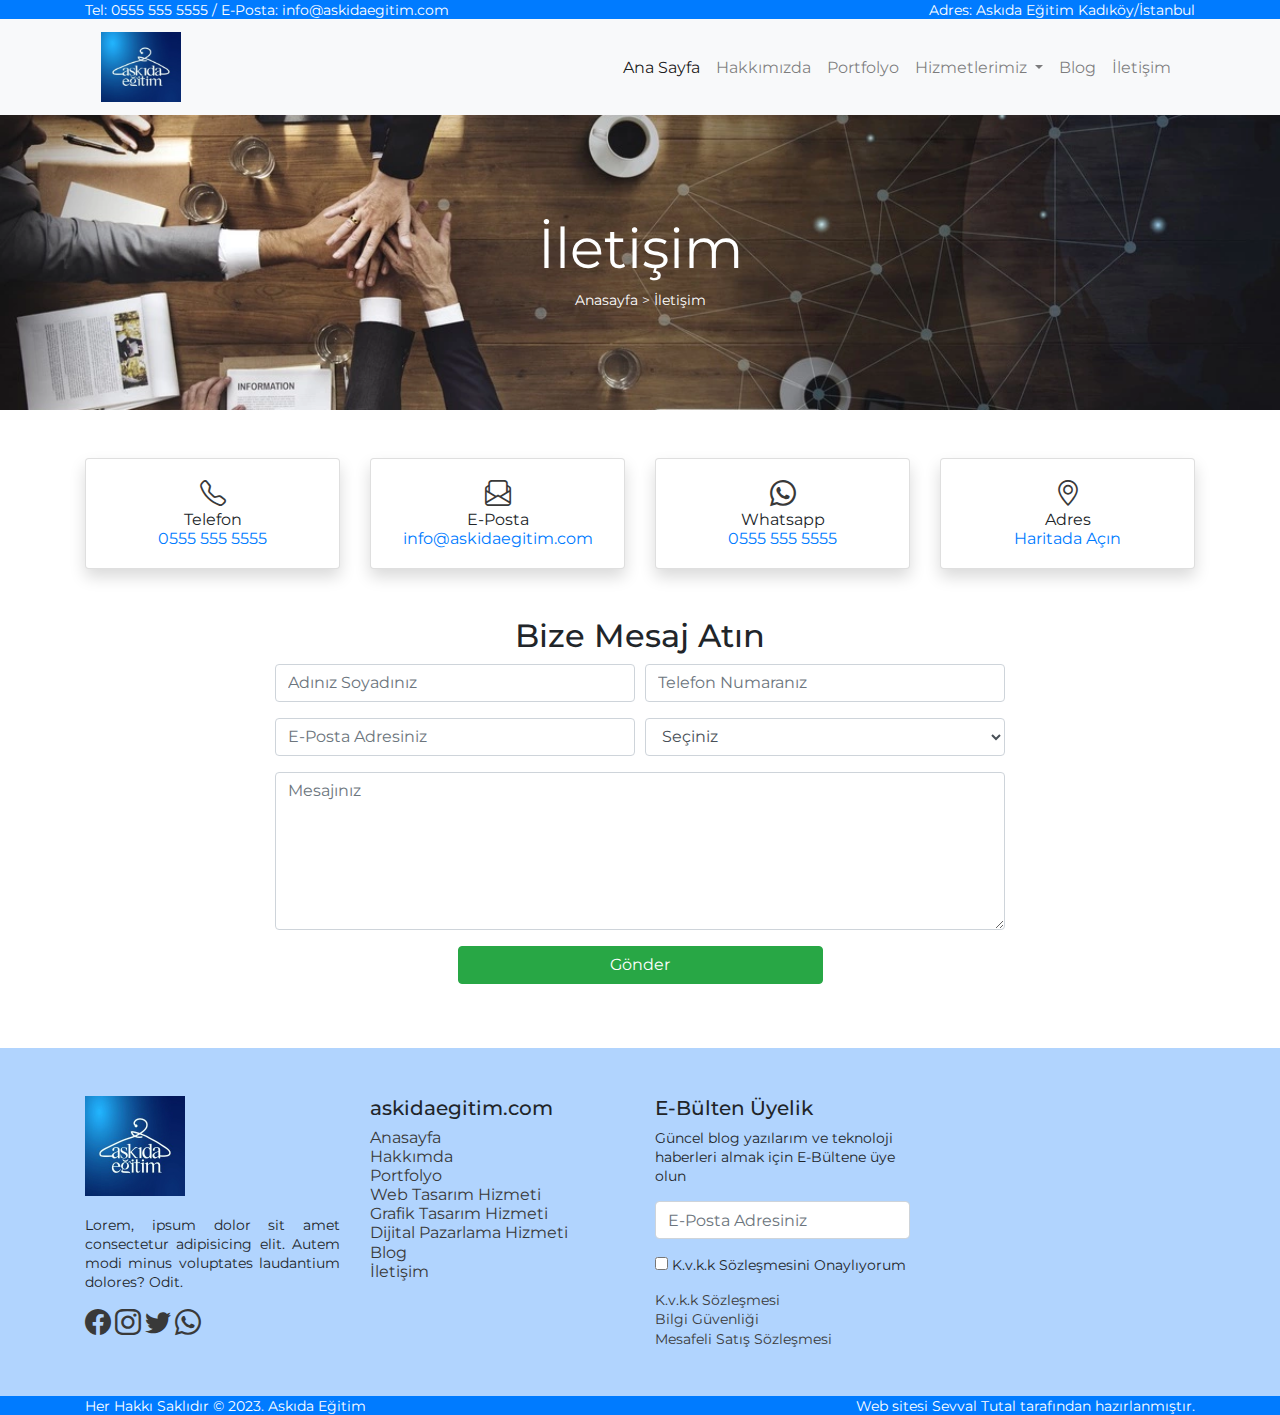
<file: ASKIDAEĞİTİM/askidaegitim/iletisim.html>
<!DOCTYPE html>
<html lang="tr">

<head>
    <meta charset="UTF-8">
    <meta http-equiv="X-UA-Compatible" content="IE=edge">
    <meta name="viewport" content="width=device-width, initial-scale=1.0">
    <meta name="description" content="">

    <!-- Css Files -->
    <link rel="stylesheet" href="css/bootstrap.min.css">
    <link rel="stylesheet" href="css/style.css">

    <title>Askıda Eğitim | İletişim</title>
</head>

<body>

    <!-- Header Section Start -->
    <section id="topHeader" class="bg-primary text-white">
        <div class="container">
            <div class="row">
                <div class="col-md-6">
                    <small>
                        Tel: <a href="tel:+905555555555" class="text-white text-decoration-none">0555 555 5555</a> /
                        E-Posta: <a href="mailto:info@askidaegitim.com"
                            class="text-white text-decoration-none">info@askidaegitim.com</a>
                    </small>
                </div>
                <div class="col-md-6 text-right">
                    <small><a href="https://goo.gl/maps/AoFFyYcAaJBJkj7K7" target="_blank"
                            class="text-white text-decoration-none">Adres: Askıda Eğitim Kadıköy/İstanbul</a></small>
                </div>
            </div>
        </div>
    </section>
    <header id="menu" class="bg-light">
        <div class="container">
            <div class="row">
                <div class="col-12">
                    <nav class="navbar navbar-expand-lg navbar-light">
                        <a class="navbar-brand" href="index.html">
                            <img src="img/askida-egitim-logo.jpg" width="80" height="70" alt="Askıda Eğitim Logo" />
                        </a>
                        <button class="navbar-toggler" type="button" data-toggle="collapse"
                            data-target="#navbarNavDropdown" aria-controls="navbarNavDropdown" aria-expanded="false"
                            aria-label="Toggle navigation">
                            <span class="navbar-toggler-icon"></span>
                        </button>
                        <div class="collapse navbar-collapse" id="navbarNavDropdown">
                            <ul class="navbar-nav ml-auto">
                                <li class="nav-item active">
                                    <a class="nav-link" href="index.html">Ana Sayfa</a>
                                </li>
                                <li class="nav-item">
                                    <a class="nav-link" href="hakkimizda.html">Hakkımızda</a>
                                </li>
                                <li class="nav-item">
                                    <a class="nav-link" href="portfolyo.html">Portfolyo</a>
                                </li>
                                <li class="nav-item dropdown">
                                    <a class="nav-link dropdown-toggle" href="" role="button" data-toggle="dropdown"
                                        aria-expanded="false">
                                        Hizmetlerimiz
                                    </a>
                                    <div class="dropdown-menu">
                                        <a class="dropdown-item" href="web-tasarim-hizmeti.html">Web Tasarım Hizmeti</a>
                                        <a class="dropdown-item" href="grafik-tasarim-hizmeti.html">Grafik Tasarım
                                            Hizmeti</a>
                                        <a class="dropdown-item" href="dijital-pazarlama-hizmeti.html">Dijital Pazarlama
                                            Hizmeti</a>
                                    </div>
                                </li>
                                <li class="nav-item">
                                    <a class="nav-link" href="blog.html">Blog</a>
                                </li>
                                <li class="nav-item">
                                    <a class="nav-link" href="iletisim.html">İletişim</a>
                                </li>
                            </ul>
                        </div>
                    </nav>
                </div>
            </div>
        </div>
    </header>
    <!-- Header Section End -->

    <!-- İletişim Banner Section Start -->
    <section class="banner" style="background-image:url(img/askida-egitim-hakkimizda-1200x540.webp) ;">
        <div class="container">
            <div class="row">
                <div class="col-12">
                    <h1 class="display-4"> <b>İletişim</b></h1>
                    <small><a href="index.html" class="text-white text-decoration-none">Anasayfa</a> >
                        İletişim</small>
                </div>
            </div>
        </div>
    </section>
    <!-- İletişim Banner Section End -->

    <!-- İletişim Section Start -->
    <section id="iletisim" class="py-5">
        <div class="container">
            <div class="row text-center">
                <div class="col-md-3 aralik">
                    <div class="card shadow">
                        <div class="card-body">
                            <i class="bi bi-telephone"></i> <br>
                            <span>Telefon</span> <br>
                            <a href="tel:+905555555555">0555 555 5555</a>
                        </div>
                    </div>
                </div>
                <div class="col-md-3 aralik">
                    <div class="card shadow">
                        <div class="card-body">
                            <i class="bi bi-envelope-paper"></i> <br>
                            <span>E-Posta</span> <br>
                            <a href="mailto:info@askidaegitim.com">info@askidaegitim.com</a>
                        </div>
                    </div>
                </div>
                <div class="col-md-3">
                    <div class="card shadow">
                        <div class="card-body">
                            <i class="bi bi-whatsapp"></i> <br>
                            <span>Whatsapp</span> <br>
                            <a href="https://wa.me/+9055555555555">0555 555 5555</a>
                        </div>
                    </div>
                </div>
                <div class="col-md-3">
                    <div class="card shadow">
                        <div class="card-body">
                            <i class="bi bi-geo-alt"></i><br>
                            <span>Adres</span><br>
                            <a href="https://goo.gl/maps/ddV1y4u3epMSN7cT9" target="_blank">Haritada Açın</a>
                        </div>
                    </div>
                </div>
            </div>
            <div class="row mt-5">
                <div class="col-md-8 mx-auto text-center">
                    <h2>Bize Mesaj Atın</h2>
                    <form method="post" class="form-row">
                        <div class="col-md-6">
                            <div class="form-group">
                                <input type="text" name="adiniz" placeholder="Adınız Soyadınız" class="form-control">
                            </div>
                        </div>
                        <div class="col-md-6">
                            <div class="form-group">
                                <input type="tel" name="phone" placeholder="Telefon Numaranız" class="form-control">
                            </div>
                        </div>
                        <div class="col-md-6">
                            <div class="form-group">
                                <input type="email" name="eposta" placeholder="E-Posta Adresiniz" class="form-control">
                            </div>
                        </div>
                        <div class="col-md-6">
                            <div class="form-group">
                                <select name="konu" class="form-control">
                                    <option value="">Seçiniz</option>
                                    <option value="teknik">Teknik</option>
                                    <option value="bilgi">Bilgi Talebi</option>
                                    <option value="sikayet">Şikayet</option>
                                    <option value="oneri">Öneri</option>
                                </select>
                            </div>
                        </div>
                        <div class="col-12">
                            <div class="form-group">
                                <textarea name="mesaj" placeholder="Mesajınız" rows="6" class="form-control"></textarea>
                            </div>
                        </div>
                        <div class="col-12">
                            <div class="form-group">
                                <input type="submit" value="Gönder" class="btn btn-success w-50">
                            </div>
                        </div>
                    </form>
                </div>
            </div>
        </div>
    </section>
    <!-- İletişim Section End -->

    <!-- Footer Section Start -->
    <footer id="topFooter" class="py-5 bg-acikMavi">
        <div class="container">
            <div class="row">
                <div class="col-md-3 text-justify">
                    <a href="index.html"><img src="img/askida-egitim-logo.jpg" width="100" height="100" alt="Arı Bilişim Logo"></a> <br> <br>
                    <small>
                        Lorem, ipsum dolor sit amet consectetur adipisicing elit. Autem modi minus voluptates laudantium
                        dolores? Odit.
                    </small> <br>
                    <div class="mt-3">
                        <a href="https://www.facebook.com" target="blank"><i class="bi bi-facebook"></i></a>
                        <a href="https://www.instagram.com/sevvaltutall_" target="blank"><i
                                class="bi bi-instagram"></i></a>
                        <a href="https://www.twitter.com/SevvalTutall" target="blank"><i class="bi bi-twitter"></i></a>
                        <a href="https://wa.me/+905555555555" target="blank"><i class="bi bi-whatsapp"></i></a>
                    </div>
                </div>
                <div class="col-md-3">
                    <h5>askidaegitim.com</h5>
                    <a href="index.html">Anasayfa</a><br>
                    <a href="hakkimda.html">Hakkımda</a><br>
                    <a href="portfolyo.html">Portfolyo</a><br>
                    <a href="web-tasarim-hizmeti.html">Web Tasarım Hizmeti</a><br>
                    <a href="grafik-tasarim-hizmeti.html">Grafik Tasarım Hizmeti</a><br>
                    <a href="dijital-pazarlama-hizmeti.html">Dijital Pazarlama Hizmeti</a><br>
                    <a href="blog.html">Blog</a><br>
                    <a href="iletisim.html">İletişim</a>
                </div>
                <div class="col-md-3">
                    <h5>E-Bülten Üyelik</h5>
                    <small>Güncel blog yazılarım ve teknoloji haberleri almak için E-Bültene üye olun</small>
                    <form action="" method="post" class="mt-3">
                        <div class="form-group">
                            <input type="email" name="posta" placeholder="E-Posta Adresiniz" class="form-control">
                        </div>
                        <div class="form-group">
                            <input type="checkbox" name="onay"> <small>K.v.k.k Sözleşmesini Onaylıyorum</small>
                        </div>
                    </form>
                    <small>
                        <a href="">K.v.k.k Sözleşmesi</a> <br>
                        <a href="">Bilgi Güvenliği</a> <br>
                        <a href="">Mesafeli Satış Sözleşmesi</a>
                    </small>
                </div>
                <div class="col-md-3">
                    <iframe
                        src="https://www.google.com/maps/embed?pb=!1m18!1m12!1m3!1d3011.6498186223953!2d29.021535814782734!3d40.98914822855187!2m3!1f0!2f0!3f0!3m2!1i1024!2i768!4f13.1!3m3!1m2!1s0x14cab8679bfb3d31%3A0x7d75715e081dfa5c!2sAr%C4%B1%20Bilgi%20Bili%C5%9Fim%20Teknolojileri%20Akademisi%20(Kad%C4%B1k%C3%B6y%20%C5%9Eube)!5e0!3m2!1str!2str!4v1674302695883!5m2!1str!2str"
                        width="100%" height="100%" style="border:0;" allowfullscreen="" loading="lazy"
                        referrerpolicy="no-referrer-when-downgrade"></iframe>
                </div>
            </div>
        </div>
    </footer>
    <section id="bottomFooter" class="bg-primary text-white">
        <div class="container">
            <div class="row">
                <div class="col-md-6">
                    <small>Her Hakkı Saklıdır &copy; 2023. Askıda Eğitim</small>
                </div>
                <div class="col-md-6 text-right">
                    <small>Web sitesi <a href="https://www.sevvaltutal.com"
                            class="text-white text-decoraiton-none">Sevval Tutal</a> tarafından
                        hazırlanmıştır.</small>
                </div>
            </div>
        </div>
    </section>
    <!-- Footer Section End -->

    <!-- Js Files(Jquery > Popper > Bootstrap) -->
    <script src="js/jquery.slim.min.js"></script>
    <script src="js/popper.min.js"></script>
    <script src="js/bootstrap.min.js"></script>
</body>

</html>
</file>
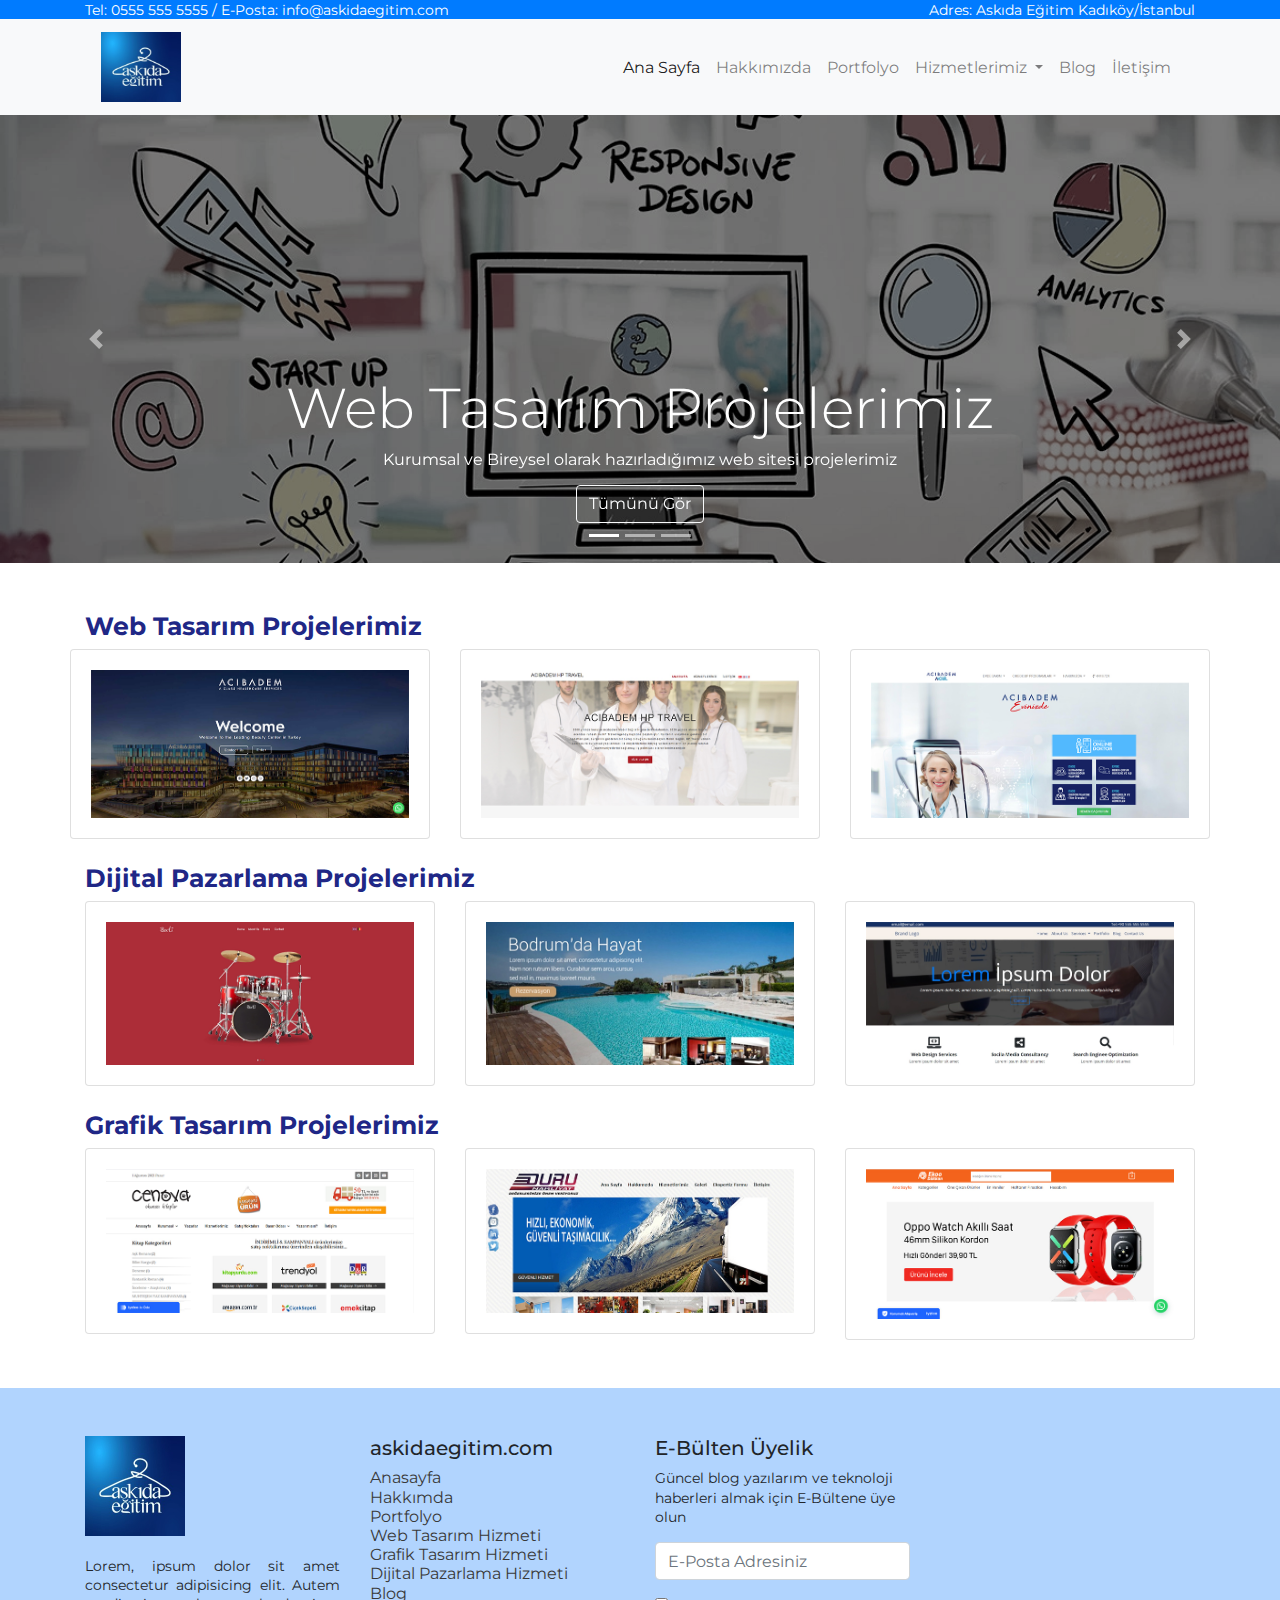
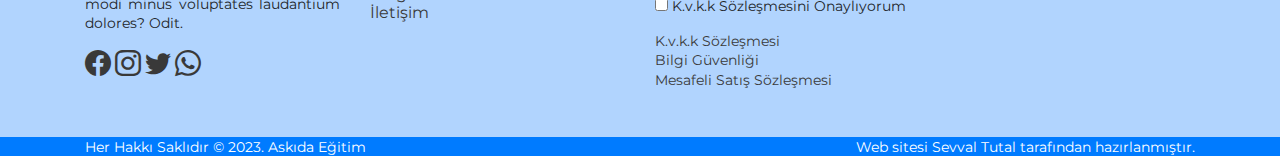
<file: ASKIDAEĞİTİM/askidaegitim/portfolyo.html>
<!DOCTYPE html>
<html lang="tr">

<head>
    <meta charset="UTF-8">
    <meta http-equiv="X-UA-Compatible" content="IE=edge">
    <meta name="viewport" content="width=device-width, initial-scale=1.0">
    <meta name="description"
        content="Askıda Eğitim dijital hizmetler olarak Web Tasarım, Grafik Tasarım ve Dijital Pazarlama hizmetleri sağlıyoruz.">

    <!-- Css Files -->
    <link rel="stylesheet" href="css/bootstrap.min.css">
    <link rel="stylesheet" href="css/style.css">

    <title>Askıda Eğitim | Referanslarımız</title>
</head>

<body>


    <!-- Header Section Start -->
    <section id="topHeader" class="bg-primary text-white">
        <div class="container">
            <div class="row">
                <div class="col-md-6">
                    <small>
                        Tel: <a href="tel:+905555555555" class="text-white text-decoration-none">0555 555 5555</a> /
                        E-Posta: <a href="mailto:info@askidaegitim.com"
                            class="text-white text-decoration-none">info@askidaegitim.com</a>
                    </small>
                </div>
                <div class="col-md-6 text-right">
                    <small><a href="https://goo.gl/maps/AoFFyYcAaJBJkj7K7" target="_blank"
                            class="text-white text-decoration-none">Adres: Askıda Eğitim Kadıköy/İstanbul</a></small>
                </div>
            </div>
        </div>
    </section>
    <header id="menu" class="bg-light">
        <div class="container">
            <div class="row">
                <div class="col-12">
                    <nav class="navbar navbar-expand-lg navbar-light">
                        <a class="navbar-brand" href="index.html">
                            <img src="img/askida-egitim-logo.jpg" width="80" height="70" alt="Askıda Eğitim Logo" />
                        </a>
                        <button class="navbar-toggler" type="button" data-toggle="collapse"
                            data-target="#navbarNavDropdown" aria-controls="navbarNavDropdown" aria-expanded="false"
                            aria-label="Toggle navigation">
                            <span class="navbar-toggler-icon"></span>
                        </button>
                        <div class="collapse navbar-collapse" id="navbarNavDropdown">
                            <ul class="navbar-nav ml-auto">
                                <li class="nav-item active">
                                    <a class="nav-link" href="index.html">Ana Sayfa</a>
                                </li>
                                <li class="nav-item">
                                    <a class="nav-link" href="hakkimizda.html">Hakkımızda</a>
                                </li>
                                <li class="nav-item">
                                    <a class="nav-link" href="portfolyo.html">Portfolyo</a>
                                </li>
                                <li class="nav-item dropdown">
                                    <a class="nav-link dropdown-toggle" href="" role="button" data-toggle="dropdown"
                                        aria-expanded="false">
                                        Hizmetlerimiz
                                    </a>
                                    <div class="dropdown-menu">
                                        <a class="dropdown-item" href="web-tasarim-hizmeti.html">Web Tasarım Hizmeti</a>
                                        <a class="dropdown-item" href="grafik-tasarim-hizmeti.html">Grafik Tasarım
                                            Hizmeti</a>
                                        <a class="dropdown-item" href="dijital-pazarlama-hizmeti.html">Dijital Pazarlama
                                            Hizmeti</a>
                                    </div>
                                </li>
                                <li class="nav-item">
                                    <a class="nav-link" href="blog.html">Blog</a>
                                </li>
                                <li class="nav-item">
                                    <a class="nav-link" href="iletisim.html">İletişim</a>
                                </li>
                            </ul>
                        </div>
                    </nav>
                </div>
            </div>
        </div>
    </header>
    <!-- Header Section End -->

    <!-- Slider Section Start -->
    <section id="slider" class="mb-5">
        <div class="container-fluid">
            <div class="row">
                <div class="col-12 px-0">
                    <div id="carouselExampleCaptions" class="carousel slide" data-ride="carousel">
                        <ol class="carousel-indicators">
                            <li data-target="#carouselExampleCaptions" data-slide-to="0" class="active"></li>
                            <li data-target="#carouselExampleCaptions" data-slide-to="1"></li>
                            <li data-target="#carouselExampleCaptions" data-slide-to="2"></li>
                        </ol>
                        <div class="carousel-inner">
                            <div class="carousel-item active">
                                <img src="img/web-taarim-hizmeti-1200x420.webp" class="d-block w-100"
                                    alt="Web Tasarım Hizmeti">
                                <div class="carousel-caption d-none d-md-block">
                                    <h5 class="display-4">Web Tasarım Projelerimiz</h5>
                                    <p>Kurumsal ve Bireysel olarak hazırladığımız web sitesi projelerimiz</p>
                                    <a href="#webProjeleri" class="btn btn-outline-light">Tümünü Gör</a>
                                </div>
                            </div>
                            <div class="carousel-item">
                                <img src="img/dijital-pazarlama-hizmeti-1200x420.webp" class="d-block w-100"
                                    alt="Dijital Pazarlama Hizmeti">
                                <div class="carousel-caption d-none d-md-block">
                                    <h5 class="display-4">Dijital Pazarlama Projeleri</h5>
                                    <p>Dijital Pazarlama Hizmeti ile Bireysel ve Kurumsal çalışmalarımız</p>
                                    <a href="#dijitalProjeler" class="btn btn-outline-light">Tümünü Gör</a>
                                </div>
                            </div>
                            <div class="carousel-item">
                                <img src="img/grafik-tasarim-hizmeti-1200x420.webp" class="d-block w-100"
                                    alt="Grafik Tasarım Hizmeti">
                                <div class="carousel-caption d-none d-md-block">
                                    <h5 class="display-4">Grafik Tasarım Prolerimiz</h5>
                                    <p>Askıda Eğitim ve dijital hizmetler olarak hazırladığımız Grafik Tasarım projeleri</p>
                                    <a href="#grafikProjeleri" class="btn btn-outline-light">Tümünü Gör</a>
                                </div>
                            </div>
                        </div>
                        <button class="carousel-control-prev" type="button" data-target="#carouselExampleCaptions"
                            data-slide="prev">
                            <span class="carousel-control-prev-icon" aria-hidden="true"></span>
                            <span class="sr-only">Previous</span>
                        </button>
                        <button class="carousel-control-next" type="button" data-target="#carouselExampleCaptions"
                            data-slide="next">
                            <span class="carousel-control-next-icon" aria-hidden="true"></span>
                            <span class="sr-only">Next</span>
                        </button>
                    </div>
                </div>
            </div>
        </div>
    </section>
    <!-- Slider Section End -->

    <!-- Web Projeleri Section Start -->
    <section id="webProjeleri">
        <div class="container">
            <div class="row">
                <div class="col-12">
                    <div style="color:#202786">
                        <h2 class="display-5"> <b>Web Tasarım Projelerimiz</b></h2>
                    </div>
                </div>
                <div class="row">
                    <div class="col-md-4 aralik">
                        <!-- Image Trigger -->
                        <div class="card">
                            <div class="card-body">
                                <img src="img/foto (1).jpg" alt="Proje 1" data-toggle="modal" data-target="#modal1"
                                    class="img-fluid">
                            </div>
                        </div>
                        <!-- Modal -->
                        <div class="modal fade" id="modal1" tabindex="-1" aria-labelledby="modal1" aria-hidden="true">
                            <div class="modal-dialog modal-lg">
                                <div class="modal-content">
                                    <div class="modal-header">
                                        <h5 class="modal-title" id="modal1">www.proje1.com</h5>
                                        <button type="button" class="close" data-dismiss="modal" aria-label="Close">
                                            <span aria-hidden="true">&times;</span>
                                        </button>
                                    </div>
                                    <div class="modal-body">
                                        <img src="img/foto (1).jpg" alt="Proje 1" class="w-100">
                                    </div>
                                    <div class="modal-footer">
                                        <div class="row w-100">
                                            <div class="col-md-4">
                                                <b>Proje Adı:</b> Proje 1 <br>
                                                <b>Proje Türü:</b> Kurumsal
                                            </div>
                                            <div class="col-md-4">
                                                <b>Teknoloji:</b> Eğitim,Destek <br>
                                                <b>Tema:</b> Özel Tema
                                            </div>
                                            <div class="col-md-4 text-center">
                                                <a href="https://www.proje1.com" class="btn btn-primary"
                                                    target="_blank">Ziyaret Et</a>
                                            </div>
                                        </div>
                                    </div>
                                </div>
                            </div>
                        </div>
                    </div>
                    <div class="col-md-4 aralik">
                        <!-- Image Trigger -->
                        <div class="card">
                            <div class="card-body">
                                <img src="img/foto (2).jpg" alt="Proje 1" data-toggle="modal" data-target="#modal2"
                                    class="img-fluid">
                            </div>
                        </div>
                        <!-- Modal -->
                        <div class="modal fade" id="modal2" tabindex="-1" aria-labelledby="modal2" aria-hidden="true">
                            <div class="modal-dialog modal-lg">
                                <div class="modal-content">
                                    <div class="modal-header">
                                        <h5 class="modal-title" id="modal2">www.proje1.com</h5>
                                        <button type="button" class="close" data-dismiss="modal" aria-label="Close">
                                            <span aria-hidden="true">&times;</span>
                                        </button>
                                    </div>
                                    <div class="modal-body">
                                        <img src="img/foto (2).jpg" alt="Proje 1" class="w-100">
                                    </div>
                                    <div class="modal-footer">
                                        <div class="row w-100">
                                            <div class="col-md-4">
                                                <b>Proje Adı:</b> Proje 1 <br>
                                                <b>Proje Türü:</b> Kurumsal
                                            </div>
                                            <div class="col-md-4">
                                                <b>Teknoloji:</b> Eğitim,Destek <br>
                                                <b>Tema:</b> Özel Tema
                                            </div>
                                            <div class="col-md-4 text-center">
                                                <a href="https://www.proje1.com" class="btn btn-primary"
                                                    target="_blank">Ziyaret Et</a>
                                            </div>
                                        </div>
                                    </div>
                                </div>
                            </div>
                        </div>
                    </div>
                    <div class="col-md-4">
                        <!-- Image Trigger -->
                        <div class="card">
                            <div class="card-body">
                                <img src="img/foto (3).jpg" alt="Proje 1" data-toggle="modal" data-target="#modal3"
                                    class="img-fluid">
                            </div>
                        </div>
                        <!-- Modal -->
                        <div class="modal fade" id="modal3" tabindex="-1" aria-labelledby="modal3" aria-hidden="true">
                            <div class="modal-dialog modal-lg">
                                <div class="modal-content">
                                    <div class="modal-header">
                                        <h5 class="modal-title" id="modal3">www.proje1.com</h5>
                                        <button type="button" class="close" data-dismiss="modal" aria-label="Close">
                                            <span aria-hidden="true">&times;</span>
                                        </button>
                                    </div>
                                    <div class="modal-body">
                                        <img src="img/foto (3).jpg" alt="Proje 1" class="w-100">
                                    </div>
                                    <div class="modal-footer">
                                        <div class="row w-100">
                                            <div class="col-md-4">
                                                <b>Proje Adı:</b> Proje 1 <br>
                                                <b>Proje Türü:</b> Kurumsal
                                            </div>
                                            <div class="col-md-4">
                                                <b>Teknoloji:</b> Eğitim,Destek <br>
                                                <b>Tema:</b> Özel Tema
                                            </div>
                                            <div class="col-md-4 text-center">
                                                <a href="https://www.proje1.com" class="btn btn-primary"
                                                    target="_blank">Ziyaret Et</a>
                                            </div>
                                        </div>
                                    </div>
                                </div>
                            </div>
                        </div>
                    </div>
                </div>
            </div>
    </section>
    <!-- Web Projeleri Section End -->

    <!-- Dijital Pazarlama Projeleri Section Start -->
    <section id="dijitalProjeler" class="my-4">
        <div class="container">
            <div class="row">
                <div class="col-12">
                    <div style="color:#202786">
                        <h2 class="display-5"> <b>Dijital Pazarlama Projelerimiz</b></h2>
                    </div>
                </div>
            </div>
            <div class="row">
                <div class="col-md-4 aralik">
                    <!-- Image Trigger -->
                    <div class="card">
                        <div class="card-body">
                            <img src="img/foto (4).jpg" alt="Proje 1" data-toggle="modal" data-target="#modal4"
                                class="img-fluid">
                        </div>
                    </div>
                    <!-- Modal -->
                    <div class="modal fade" id="modal4" tabindex="-1" aria-labelledby="modal4" aria-hidden="true">
                        <div class="modal-dialog modal-lg">
                            <div class="modal-content">
                                <div class="modal-header">
                                    <h5 class="modal-title" id="modal4">www.proje1.com</h5>
                                    <button type="button" class="close" data-dismiss="modal" aria-label="Close">
                                        <span aria-hidden="true">&times;</span>
                                    </button>
                                </div>
                                <div class="modal-body">
                                    <img src="img/foto (4).jpg" alt="Proje 1" class="w-100">
                                </div>
                                <div class="modal-footer">
                                    <div class="row w-100">
                                        <div class="col-md-4">
                                            <b>Proje Adı:</b> Proje 1 <br>
                                            <b>Proje Türü:</b> Kurumsal
                                        </div>
                                        <div class="col-md-4">
                                            <b>Teknoloji:</b> Eğitim,Destek <br>
                                            <b>Tema:</b> Özel Tema
                                        </div>
                                        <div class="col-md-4 text-center">
                                            <a href="https://www.proje1.com" class="btn btn-primary"
                                                target="_blank">Ziyaret Et</a>
                                        </div>
                                    </div>
                                </div>
                            </div>
                        </div>
                    </div>
                </div>
                <div class="col-md-4 aralik">
                    <!-- Image Trigger -->
                    <div class="card">
                        <div class="card-body">
                            <img src="img/foto (5).jpg" alt="Proje 1" data-toggle="modal" data-target="#modal5"
                                class="img-fluid">
                        </div>
                    </div>
                    <!-- Modal -->
                    <div class="modal fade" id="modal5" tabindex="-1" aria-labelledby="modal5" aria-hidden="true">
                        <div class="modal-dialog modal-lg">
                            <div class="modal-content">
                                <div class="modal-header">
                                    <h5 class="modal-title" id="modal5">www.proje1.com</h5>
                                    <button type="button" class="close" data-dismiss="modal" aria-label="Close">
                                        <span aria-hidden="true">&times;</span>
                                    </button>
                                </div>
                                <div class="modal-body">
                                    <img src="img/foto (5).jpg" alt="Proje 1" class="w-100">
                                </div>
                                <div class="modal-footer">
                                    <div class="row w-100">
                                        <div class="col-md-4">
                                            <b>Proje Adı:</b> Proje 1 <br>
                                            <b>Proje Türü:</b> Kurumsal
                                        </div>
                                        <div class="col-md-4">
                                            <b>Teknoloji:</b> Eğitim,Destek <br>
                                            <b>Tema:</b> Özel Tema
                                        </div>
                                        <div class="col-md-4 text-center">
                                            <a href="https://www.proje1.com" class="btn btn-primary"
                                                target="_blank">Ziyaret Et</a>
                                        </div>
                                    </div>
                                </div>
                            </div>
                        </div>
                    </div>
                </div>
                <div class="col-md-4">
                    <!-- Image Trigger -->
                    <div class="card">
                        <div class="card-body">
                            <img src="img/foto (6).jpg" alt="Proje 1" data-toggle="modal" data-target="#modal6"
                                class="img-fluid">
                        </div>
                    </div>
                    <!-- Modal -->
                    <div class="modal fade" id="modal6" tabindex="-1" aria-labelledby="modal6" aria-hidden="true">
                        <div class="modal-dialog modal-lg">
                            <div class="modal-content">
                                <div class="modal-header">
                                    <h5 class="modal-title" id="modal6">www.proje1.com</h5>
                                    <button type="button" class="close" data-dismiss="modal" aria-label="Close">
                                        <span aria-hidden="true">&times;</span>
                                    </button>
                                </div>
                                <div class="modal-body">
                                    <img src="img/foto (6).jpg" alt="Proje 1" class="w-100">
                                </div>
                                <div class="modal-footer">
                                    <div class="row w-100">
                                        <div class="col-md-4">
                                            <b>Proje Adı:</b> Proje 1 <br>
                                            <b>Proje Türü:</b> Kurumsal
                                        </div>
                                        <div class="col-md-4">
                                            <b>Teknoloji:</b> Eğitim,Destek <br>
                                            <b>Tema:</b> Özel Tema
                                        </div>
                                        <div class="col-md-4 text-center">
                                            <a href="https://www.proje1.com" class="btn btn-primary"
                                                target="_blank">Ziyaret Et</a>
                                        </div>
                                    </div>
                                </div>
                            </div>
                        </div>
                    </div>
                </div>
            </div>
        </div>
    </section>
    <!-- Dijital Pazarlama Projeleri Section End -->

    <!-- Grafik Tasarım Projeleri Section Start -->
    <section id="grafikProjeleri">
        <div class="container">
            <div class="row">
                <div class="col-12">
                    <div style="color:#202786">
                        <h2 class="display-5"> <b>Grafik Tasarım Projelerimiz</b></h2>
                    </div>
                </div>
            </div>
            <div class="row">
                <div class="col-md-4 aralik">
                    <!-- Image Trigger -->
                    <div class="card">
                        <div class="card-body">
                            <img src="img/foto (7).jpg" alt="Proje 1" data-toggle="modal" data-target="#modal7"
                                class="img-fluid">
                        </div>
                    </div>
                    <!-- Modal -->
                    <div class="modal fade" id="modal7" tabindex="-1" aria-labelledby="modal7" aria-hidden="true">
                        <div class="modal-dialog modal-lg">
                            <div class="modal-content">
                                <div class="modal-header">
                                    <h5 class="modal-title" id="modal7">www.proje1.com</h5>
                                    <button type="button" class="close" data-dismiss="modal" aria-label="Close">
                                        <span aria-hidden="true">&times;</span>
                                    </button>
                                </div>
                                <div class="modal-body">
                                    <img src="img/foto (7).jpg" alt="Proje 1" class="w-100">
                                </div>
                                <div class="modal-footer">
                                    <div class="row w-100">
                                        <div class="col-md-4">
                                            <b>Proje Adı:</b> Proje 1 <br>
                                            <b>Proje Türü:</b> Kurumsal
                                        </div>
                                        <div class="col-md-4">
                                            <b>Teknoloji:</b> Eğitim,Destek <br>
                                            <b>Tema:</b> Özel Tema
                                        </div>
                                        <div class="col-md-4 text-center">
                                            <a href="https://www.proje1.com" class="btn btn-primary"
                                                target="_blank">Ziyaret Et</a>
                                        </div>
                                    </div>
                                </div>
                            </div>
                        </div>
                    </div>
                </div>
                <div class="col-md-4 aralik">
                    <!-- Image Trigger -->
                    <div class="card">
                        <div class="card-body">
                            <img src="img/foto (8).jpg" alt="Proje 1" data-toggle="modal" data-target="#modal8"
                                class="img-fluid">
                        </div>
                    </div>
                    <!-- Modal -->
                    <div class="modal fade" id="modal8" tabindex="-1" aria-labelledby="modal8" aria-hidden="true">
                        <div class="modal-dialog modal-lg">
                            <div class="modal-content">
                                <div class="modal-header">
                                    <h5 class="modal-title" id="modal8">www.proje1.com</h5>
                                    <button type="button" class="close" data-dismiss="modal" aria-label="Close">
                                        <span aria-hidden="true">&times;</span>
                                    </button>
                                </div>
                                <div class="modal-body">
                                    <img src="img/foto (8).jpg" alt="Proje 1" class="w-100">
                                </div>
                                <div class="modal-footer">
                                    <div class="row w-100">
                                        <div class="col-md-4">
                                            <b>Proje Adı:</b> Proje 1 <br>
                                            <b>Proje Türü:</b> Kurumsal
                                        </div>
                                        <div class="col-md-4">
                                            <b>Teknoloji:</b> Eğitim,Destek <br>
                                            <b>Tema:</b> Özel Tema
                                        </div>
                                        <div class="col-md-4 text-center">
                                            <a href="https://www.proje1.com" class="btn btn-primary"
                                                target="_blank">Ziyaret Et</a>
                                        </div>
                                    </div>
                                </div>
                            </div>
                        </div>
                    </div>
                </div>
                <div class="col-md-4">
                    <!-- Image Trigger -->
                    <div class="card">
                        <div class="card-body">
                            <img src="img/foto (9).jpg" alt="Proje 1" data-toggle="modal" data-target="#modal9"
                                class="img-fluid">
                        </div>
                    </div>
                    <!-- Modal -->
                    <div class="modal fade" id="modal9" tabindex="-1" aria-labelledby="modal9" aria-hidden="true">
                        <div class="modal-dialog modal-lg">
                            <div class="modal-content">
                                <div class="modal-header">
                                    <h5 class="modal-title" id="modal9">www.proje1.com</h5>
                                    <button type="button" class="close" data-dismiss="modal" aria-label="Close">
                                        <span aria-hidden="true">&times;</span>
                                    </button>
                                </div>
                                <div class="modal-body">
                                    <img src="img/foto (9).jpg" alt="Proje 1" class="w-100">
                                </div>
                                <div class="modal-footer">
                                    <div class="row w-100">
                                        <div class="col-md-4">
                                            <b>Proje Adı:</b> Proje 1 <br>
                                            <b>Proje Türü:</b> Kurumsal
                                        </div>
                                        <div class="col-md-4">
                                            <b>Teknoloji:</b> Eğitim,Destek <br>
                                            <b>Tema:</b> Özel Tema
                                        </div>
                                        <div class="col-md-4 text-center">
                                            <a href="https://www.proje1.com" class="btn btn-primary"
                                                target="_blank">Ziyaret Et</a>
                                        </div>
                                    </div>
                                </div>
                            </div>
                        </div>
                    </div>
                </div>
            </div>
        </div>
    </section>
    <!-- Grafik Tasarım Projeleri Section End -->

    <!-- Footer Section Start -->
    <footer id="topFooter" class="py-5 bg-acikMavi mt-5">
        <div class="container">
            <div class="row">
                <div class="col-md-3 text-justify">
                    <a href="index.html"><img src="img/askida-egitim-logo.jpg" width="100" height="100" alt="Arı Bilişim Logo"></a> <br> <br>
                    <small>
                        Lorem, ipsum dolor sit amet consectetur adipisicing elit. Autem modi minus voluptates laudantium
                        dolores? Odit.
                    </small> <br>
                    <div class="mt-3">
                        <a href="https://www.facebook.com" target="blank"><i class="bi bi-facebook"></i></a>
                        <a href="https://www.instagram.com/sevvaltutall_" target="blank"><i
                                class="bi bi-instagram"></i></a>
                        <a href="https://www.twitter.com/SevvalTutall" target="blank"><i class="bi bi-twitter"></i></a>
                        <a href="https://wa.me/+905555555555" target="blank"><i class="bi bi-whatsapp"></i></a>
                    </div>
                </div>
                <div class="col-md-3">
                    <h5>askidaegitim.com</h5>
                    <a href="index.html">Anasayfa</a><br>
                    <a href="hakkimda.html">Hakkımda</a><br>
                    <a href="portfolyo.html">Portfolyo</a><br>
                    <a href="web-tasarim-hizmeti.html">Web Tasarım Hizmeti</a><br>
                    <a href="grafik-tasarim-hizmeti.html">Grafik Tasarım Hizmeti</a><br>
                    <a href="dijital-pazarlama-hizmeti.html">Dijital Pazarlama Hizmeti</a><br>
                    <a href="blog.html">Blog</a><br>
                    <a href="iletisim.html">İletişim</a>
                </div>
                <div class="col-md-3">
                    <h5>E-Bülten Üyelik</h5>
                    <small>Güncel blog yazılarım ve teknoloji haberleri almak için E-Bültene üye olun</small>
                    <form action="" method="post" class="mt-3">
                        <div class="form-group">
                            <input type="email" name="posta" placeholder="E-Posta Adresiniz" class="form-control">
                        </div>
                        <div class="form-group">
                            <input type="checkbox" name="onay"> <small>K.v.k.k Sözleşmesini Onaylıyorum</small>
                        </div>
                    </form>
                    <small>
                        <a href="">K.v.k.k Sözleşmesi</a> <br>
                        <a href="">Bilgi Güvenliği</a> <br>
                        <a href="">Mesafeli Satış Sözleşmesi</a>
                    </small>
                </div>
                <div class="col-md-3">
                    <iframe
                        src="https://www.google.com/maps/embed?pb=!1m18!1m12!1m3!1d3011.6498186223953!2d29.021535814782734!3d40.98914822855187!2m3!1f0!2f0!3f0!3m2!1i1024!2i768!4f13.1!3m3!1m2!1s0x14cab8679bfb3d31%3A0x7d75715e081dfa5c!2sAr%C4%B1%20Bilgi%20Bili%C5%9Fim%20Teknolojileri%20Akademisi%20(Kad%C4%B1k%C3%B6y%20%C5%9Eube)!5e0!3m2!1str!2str!4v1674302695883!5m2!1str!2str"
                        width="100%" height="100%" style="border:0;" allowfullscreen="" loading="lazy"
                        referrerpolicy="no-referrer-when-downgrade"></iframe>
                </div>
            </div>
        </div>
    </footer>
    <section id="bottomFooter" class="bg-primary text-white">
        <div class="container">
            <div class="row">
                <div class="col-md-6">
                    <small> Her Hakkı Saklıdır &copy; 2023. Askıda Eğitim</small>
                </div>
                <div class="col-md-6 text-right">
                    <small>Web sitesi <a href="https://www.sevvaltutal.com"
                            class="text-white text-decoraiton-none">Sevval Tutal</a> tarafından
                        hazırlanmıştır.</small>
                </div>
            </div>
        </div>
    </section>
    <!-- Footer Section End -->



    <!-- Js Files(Jquery > Popper > Bootstrap) -->
    <script src="js/jquery.slim.min.js"></script>
    <script src="js/popper.min.js"></script>
    <script src="js/bootstrap.min.js"></script>
</body>

</html>
</file>
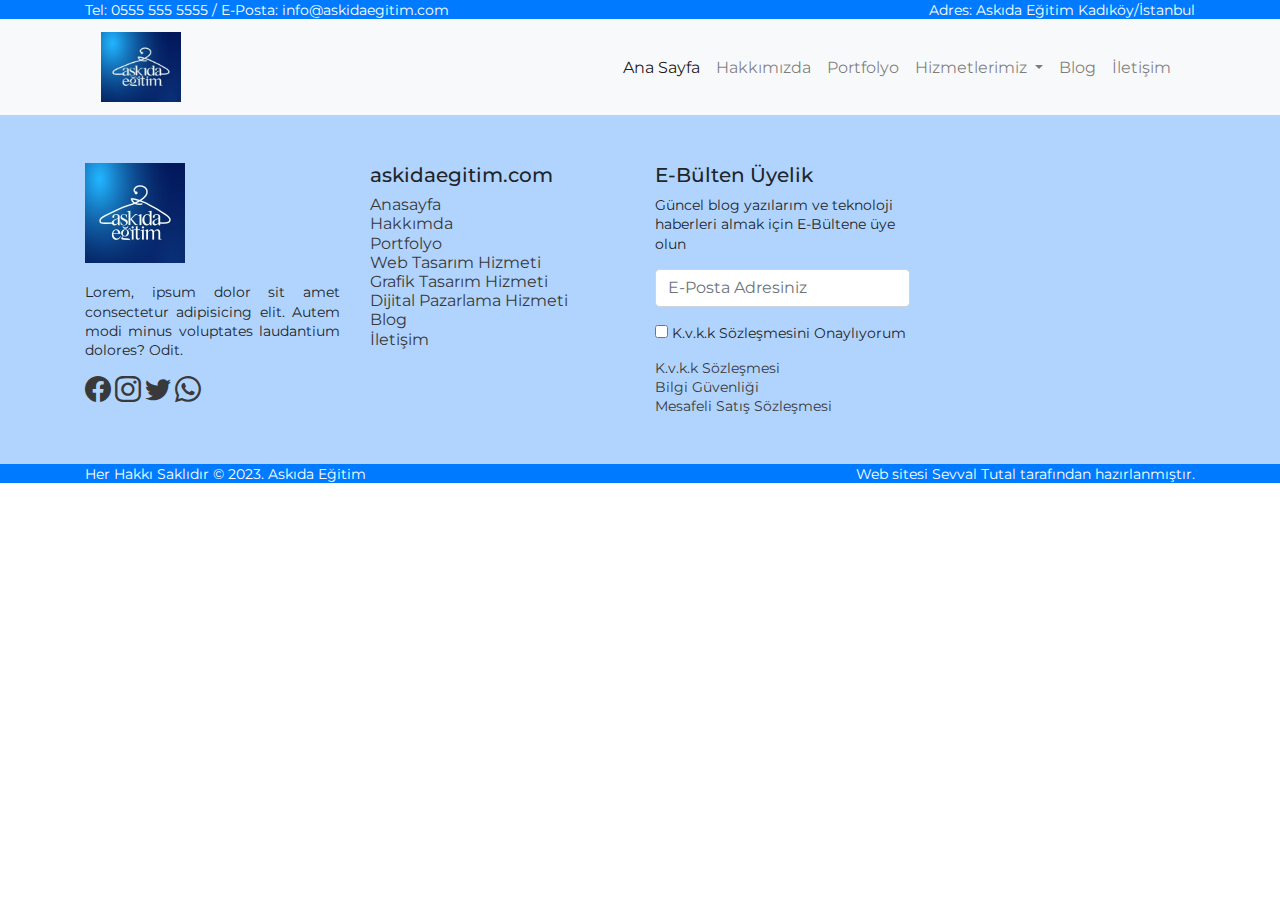
<file: ASKIDAEĞİTİM/askidaegitim/sablon.html>
<!DOCTYPE html>
<html lang="tr">

<head>
    <meta charset="UTF-8">
    <meta http-equiv="X-UA-Compatible" content="IE=edge">
    <meta name="viewport" content="width=device-width, initial-scale=1.0">
    <meta name="description" content="">

    <!-- Css Files -->
    <link rel="stylesheet" href="css/bootstrap.min.css">
    <link rel="stylesheet" href="css/style.css">

    <title>Document</title>
</head>

<body>

    <!-- Header Section Start -->
    <section id="topHeader" class="bg-primary text-white">
        <div class="container">
            <div class="row">
                <div class="col-md-6">
                    <small>
                        Tel: <a href="tel:+905555555555" class="text-white text-decoration-none">0555 555 5555</a> /
                        E-Posta: <a href="mailto:info@askidaegitim.com"
                            class="text-white text-decoration-none">info@askidaegitim.com</a>
                    </small>
                </div>
                <div class="col-md-6 text-right">
                    <small><a href="https://goo.gl/maps/AoFFyYcAaJBJkj7K7" target="_blank"
                            class="text-white text-decoration-none">Adres: Askıda Eğitim Kadıköy/İstanbul</a></small>
                </div>
            </div>
        </div>
    </section>
    <header id="menu" class="bg-light">
        <div class="container">
            <div class="row">
                <div class="col-12">
                    <nav class="navbar navbar-expand-lg navbar-light">
                        <a class="navbar-brand" href="index.html">
                            <img src="img/askida-egitim-logo.jpg" width="80" height="70" alt="Askıda Eğitim Logo" />
                        </a>
                        <button class="navbar-toggler" type="button" data-toggle="collapse"
                            data-target="#navbarNavDropdown" aria-controls="navbarNavDropdown" aria-expanded="false"
                            aria-label="Toggle navigation">
                            <span class="navbar-toggler-icon"></span>
                        </button>
                        <div class="collapse navbar-collapse" id="navbarNavDropdown">
                            <ul class="navbar-nav ml-auto">
                                <li class="nav-item active">
                                    <a class="nav-link" href="index.html">Ana Sayfa</a>
                                </li>
                                <li class="nav-item">
                                    <a class="nav-link" href="hakkimizda.html">Hakkımızda</a>
                                </li>
                                <li class="nav-item">
                                    <a class="nav-link" href="portfolyo.html">Portfolyo</a>
                                </li>
                                <li class="nav-item dropdown">
                                    <a class="nav-link dropdown-toggle" href="" role="button" data-toggle="dropdown"
                                        aria-expanded="false">
                                        Hizmetlerimiz
                                    </a>
                                    <div class="dropdown-menu">
                                        <a class="dropdown-item" href="web-tasarim-hizmeti.html">Web Tasarım Hizmeti</a>
                                        <a class="dropdown-item" href="grafik-tasarim-hizmeti.html">Grafik Tasarım
                                            Hizmeti</a>
                                        <a class="dropdown-item" href="dijital-pazarlama-hizmeti.html">Dijital Pazarlama
                                            Hizmeti</a>
                                    </div>
                                </li>
                                <li class="nav-item">
                                    <a class="nav-link" href="blog.html">Blog</a>
                                </li>
                                <li class="nav-item">
                                    <a class="nav-link" href="iletisim.html">İletişim</a>
                                </li>
                            </ul>
                        </div>
                    </nav>
                </div>
            </div>
        </div>
    </header>
    <!-- Header Section End -->

    <!-- Footer Section Start -->
    <footer id="topFooter" class="py-5 bg-acikMavi">
        <div class="container">
            <div class="row">
                <div class="col-md-3 text-justify">
                    <a href="index.html"><img src="img/askida-egitim-logo.jpg" width="100" height="100" alt="Arı Bilişim Logo"></a> <br> <br>
                    <small>
                        Lorem, ipsum dolor sit amet consectetur adipisicing elit. Autem modi minus voluptates laudantium
                        dolores? Odit.
                    </small> <br>
                    <div class="mt-3">
                        <a href="https://www.facebook.com" target="blank"><i class="bi bi-facebook"></i></a>
                        <a href="https://www.instagram.com/sevvaltutall_" target="blank"><i
                                class="bi bi-instagram"></i></a>
                        <a href="https://www.twitter.com/SevvalTutall" target="blank"><i class="bi bi-twitter"></i></a>
                        <a href="https://wa.me/+905555555555" target="blank"><i class="bi bi-whatsapp"></i></a>
                    </div>
                </div>
                <div class="col-md-3">
                    <h5>askidaegitim.com</h5>
                    <a href="index.html">Anasayfa</a><br>
                    <a href="hakkimda.html">Hakkımda</a><br>
                    <a href="portfolyo.html">Portfolyo</a><br>
                    <a href="web-tasarim-hizmeti.html">Web Tasarım Hizmeti</a><br>
                    <a href="grafik-tasarim-hizmeti.html">Grafik Tasarım Hizmeti</a><br>
                    <a href="dijital-pazarlama-hizmeti.html">Dijital Pazarlama Hizmeti</a><br>
                    <a href="blog.html">Blog</a><br>
                    <a href="iletisim.html">İletişim</a>
                </div>
                <div class="col-md-3">
                    <h5>E-Bülten Üyelik</h5>
                    <small>Güncel blog yazılarım ve teknoloji haberleri almak için E-Bültene üye olun</small>
                    <form action="" method="post" class="mt-3">
                        <div class="form-group">
                            <input type="email" name="posta" placeholder="E-Posta Adresiniz" class="form-control">
                        </div>
                        <div class="form-group">
                            <input type="checkbox" name="onay"> <small>K.v.k.k Sözleşmesini Onaylıyorum</small>
                        </div>
                    </form>
                    <small>
                        <a href="">K.v.k.k Sözleşmesi</a> <br>
                        <a href="">Bilgi Güvenliği</a> <br>
                        <a href="">Mesafeli Satış Sözleşmesi</a>
                    </small>
                </div>
                <div class="col-md-3">
                    <iframe
                        src="https://www.google.com/maps/embed?pb=!1m18!1m12!1m3!1d3011.6498186223953!2d29.021535814782734!3d40.98914822855187!2m3!1f0!2f0!3f0!3m2!1i1024!2i768!4f13.1!3m3!1m2!1s0x14cab8679bfb3d31%3A0x7d75715e081dfa5c!2sAr%C4%B1%20Bilgi%20Bili%C5%9Fim%20Teknolojileri%20Akademisi%20(Kad%C4%B1k%C3%B6y%20%C5%9Eube)!5e0!3m2!1str!2str!4v1674302695883!5m2!1str!2str"
                        width="100%" height="100%" style="border:0;" allowfullscreen="" loading="lazy"
                        referrerpolicy="no-referrer-when-downgrade"></iframe>
                </div>
            </div>
        </div>
    </footer>
    <section id="bottomFooter" class="bg-primary text-white">
        <div class="container">
            <div class="row">
                <div class="col-md-6">
                    <small>Her Hakkı Saklıdır &copy; 2023. Askıda Eğitim</small>
                </div>
                <div class="col-md-6 text-right">
                    <small>Web sitesi <a href="https://www.sevvaltutal.com"
                            class="text-white text-decoraiton-none">Sevval Tutal</a> tarafından
                        hazırlanmıştır.</small>
                </div>
            </div>
        </div>
    </section>
    <!-- Footer Section End -->

    <!-- Js Files(Jqurery > Popper > Bootstrap) -->
    <script src="js/jquery.slim.min.js"></script>
    <script src="js/popper.min.js"></script>
    <script src="js/bootstrap.min.js"></script>

</body>

</html>
</file>
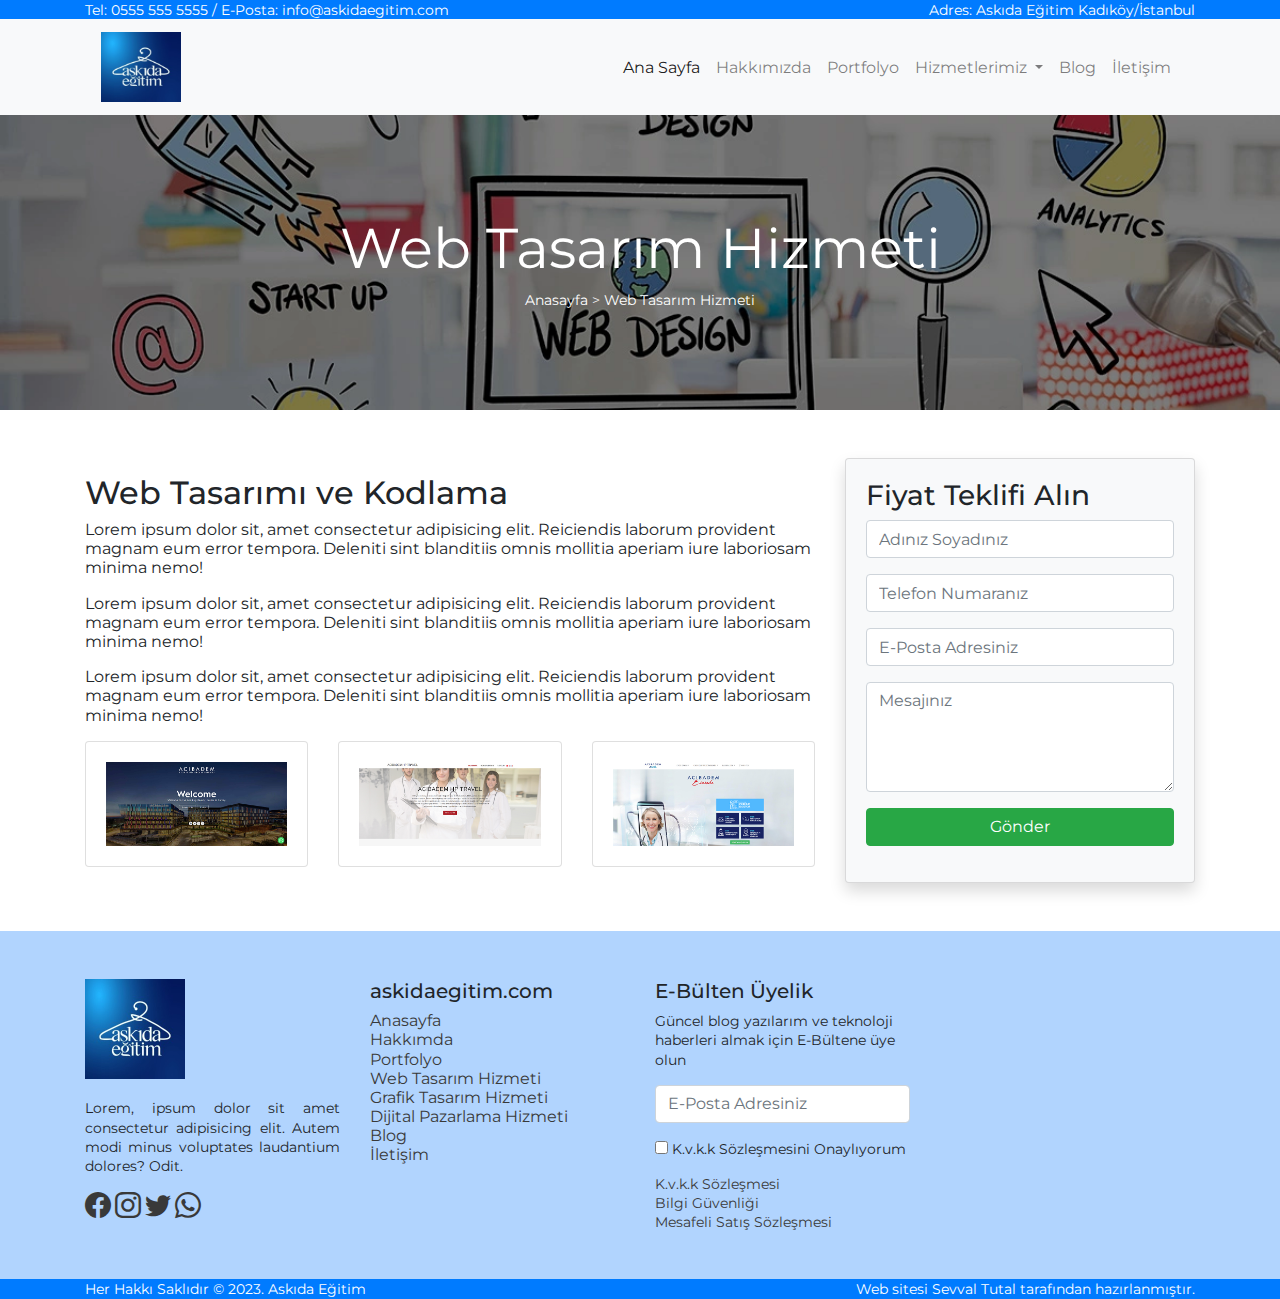
<file: ASKIDAEĞİTİM/askidaegitim/web-tasarim-hizmeti.html>
<!DOCTYPE html>
<html lang="tr">

<head>
    <meta charset="UTF-8">
    <meta http-equiv="X-UA-Compatible" content="IE=edge">
    <meta name="viewport" content="width=device-width, initial-scale=1.0">
    <meta name="description" content="Tüm cihazlara uygun responsive web sitesi tasarımı ve kodlama">

    <!-- Css Files -->
    <link rel="stylesheet" href="css/bootstrap.min.css">
    <link rel="stylesheet" href="css/style.css">

    <title>Askıda Eğitim | Web Tasarım Hizmeti</title>
</head>

<body>

    <!-- Header Section Start -->
    <section id="topHeader" class="bg-primary text-white">
        <div class="container">
            <div class="row">
                <div class="col-md-6">
                    <small>
                        Tel: <a href="tel:+905555555555" class="text-white text-decoration-none">0555 555 5555</a> /
                        E-Posta: <a href="mailto:info@askidaegitim.com"
                            class="text-white text-decoration-none">info@askidaegitim.com</a>
                    </small>
                </div>
                <div class="col-md-6 text-right">
                    <small><a href="https://goo.gl/maps/AoFFyYcAaJBJkj7K7" target="_blank"
                            class="text-white text-decoration-none">Adres: Askıda Eğitim Kadıköy/İstanbul</a></small>
                </div>
            </div>
        </div>
    </section>
    <header id="menu" class="bg-light">
        <div class="container">
            <div class="row">
                <div class="col-12">
                    <nav class="navbar navbar-expand-lg navbar-light">
                        <a class="navbar-brand" href="index.html">
                            <img src="img/askida-egitim-logo.jpg" width="80" height="70" alt="Askıda Eğitim Logo" />
                        </a>
                        <button class="navbar-toggler" type="button" data-toggle="collapse"
                            data-target="#navbarNavDropdown" aria-controls="navbarNavDropdown" aria-expanded="false"
                            aria-label="Toggle navigation">
                            <span class="navbar-toggler-icon"></span>
                        </button>
                        <div class="collapse navbar-collapse" id="navbarNavDropdown">
                            <ul class="navbar-nav ml-auto">
                                <li class="nav-item active">
                                    <a class="nav-link" href="index.html">Ana Sayfa</a>
                                </li>
                                <li class="nav-item">
                                    <a class="nav-link" href="hakkimizda.html">Hakkımızda</a>
                                </li>
                                <li class="nav-item">
                                    <a class="nav-link" href="portfolyo.html">Portfolyo</a>
                                </li>
                                <li class="nav-item dropdown">
                                    <a class="nav-link dropdown-toggle" href="" role="button" data-toggle="dropdown"
                                        aria-expanded="false">
                                        Hizmetlerimiz
                                    </a>
                                    <div class="dropdown-menu">
                                        <a class="dropdown-item" href="web-tasarim-hizmeti.html">Web Tasarım Hizmeti</a>
                                        <a class="dropdown-item" href="grafik-tasarim-hizmeti.html">Grafik Tasarım
                                            Hizmeti</a>
                                        <a class="dropdown-item" href="dijital-pazarlama-hizmeti.html">Dijital Pazarlama
                                            Hizmeti</a>
                                    </div>
                                </li>
                                <li class="nav-item">
                                    <a class="nav-link" href="blog.html">Blog</a>
                                </li>
                                <li class="nav-item">
                                    <a class="nav-link" href="iletisim.html">İletişim</a>
                                </li>
                            </ul>
                        </div>
                    </nav>
                </div>
            </div>
        </div>
    </header>
    <!-- Header Section End -->

    <!--Banner Section Start -->
    <section class="banner" style="background-image:url(img/web-taarim-hizmeti-1200x420.webp) ;">
        <div class="container">
            <div class="row">
                <div class="col-12">
                    <h1 class="display-4"> <b>Web Tasarım Hizmeti</b></h1>
                    <small><a href="index.html" class="text-white text-decoration-none">Anasayfa</a> >
                        Web Tasarım Hizmeti</small>
                </div>
            </div>
        </div>
    </section>
    <!-- Banner Section End -->

    <!-- Content Section Start -->
    <section id="content" class="py-5">
        <div class="container">
            <div class="row">
                <div class="col-md-8 my-auto">
                    <h2>Web Tasarımı ve Kodlama</h2>
                    <p>Lorem ipsum dolor sit, amet consectetur adipisicing elit. Reiciendis laborum provident magnam eum
                        error tempora. Deleniti sint blanditiis omnis mollitia aperiam iure laboriosam minima nemo!</p>
                    <p>Lorem ipsum dolor sit, amet consectetur adipisicing elit. Reiciendis laborum provident magnam eum
                        error tempora. Deleniti sint blanditiis omnis mollitia aperiam iure laboriosam minima nemo!</p>
                    <p>Lorem ipsum dolor sit, amet consectetur adipisicing elit. Reiciendis laborum provident magnam eum
                        error tempora. Deleniti sint blanditiis omnis mollitia aperiam iure laboriosam minima nemo!</p>
                    <div class="row">
                        <div class="col-md-4">
                            <!-- Image Trigger -->
                            <div class="card">
                                <div class="card-body">
                                    <img src="img/foto (1).jpg" alt="Proje 1" data-toggle="modal" data-target="#modal1"
                                        class="img-fluid">
                                </div>
                            </div>
                            <!-- Modal -->
                            <div class="modal fade" id="modal1" tabindex="-1" aria-labelledby="modal1"
                                aria-hidden="true">
                                <div class="modal-dialog modal-lg">
                                    <div class="modal-content">
                                        <div class="modal-header">
                                            <h5 class="modal-title" id="modal1">www.proje1.com</h5>
                                            <button type="button" class="close" data-dismiss="modal" aria-label="Close">
                                                <span aria-hidden="true">&times;</span>
                                            </button>
                                        </div>
                                        <div class="modal-body">
                                            <img src="img/foto (1).jpg" alt="Proje 1" class="w-100">
                                        </div>
                                        <div class="modal-footer">
                                            <div class="row w-100">
                                                <div class="col-md-4">
                                                    <b>Proje Adı:</b> Proje 1 <br>
                                                    <b>Proje Türü:</b> Kurumsal
                                                </div>
                                                <div class="col-md-4">
                                                    <b>Teknoloji:</b> Eğitim,Destek <br>
                                                    <b>Tema:</b> Özel Tema
                                                </div>
                                                <div class="col-md-4 text-center">
                                                    <a href="https://www.proje1.com" class="btn btn-primary"
                                                        target="_blank">Ziyaret Et</a>
                                                </div>
                                            </div>
                                        </div>
                                    </div>
                                </div>
                            </div>
                        </div>
                        <div class="col-md-4">
                            <!-- Image Trigger -->
                            <div class="card">
                                <div class="card-body">
                                    <img src="img/foto (2).jpg" alt="Proje 1" data-toggle="modal" data-target="#modal2"
                                        class="img-fluid">
                                </div>
                            </div>
                            <!-- Modal -->
                            <div class="modal fade" id="modal2" tabindex="-1" aria-labelledby="modal2"
                                aria-hidden="true">
                                <div class="modal-dialog modal-lg">
                                    <div class="modal-content">
                                        <div class="modal-header">
                                            <h5 class="modal-title" id="modal2">www.proje1.com</h5>
                                            <button type="button" class="close" data-dismiss="modal" aria-label="Close">
                                                <span aria-hidden="true">&times;</span>
                                            </button>
                                        </div>
                                        <div class="modal-body">
                                            <img src="img/foto (2).jpg" alt="Proje 1" class="w-100">
                                        </div>
                                        <div class="modal-footer">
                                            <div class="row w-100">
                                                <div class="col-md-4">
                                                    <b>Proje Adı:</b> Proje 1 <br>
                                                    <b>Proje Türü:</b> Kurumsal
                                                </div>
                                                <div class="col-md-4">
                                                    <b>Teknoloji:</b> Eğitim,Destek <br>
                                                    <b>Tema:</b> Özel Tema
                                                </div>
                                                <div class="col-md-4 text-center">
                                                    <a href="https://www.proje1.com" class="btn btn-primary"
                                                        target="_blank">Ziyaret Et</a>
                                                </div>
                                            </div>
                                        </div>
                                    </div>
                                </div>
                            </div>
                        </div>
                        <div class="col-md-4">
                            <!-- Image Trigger -->
                            <div class="card">
                                <div class="card-body">
                                    <img src="img/foto (3).jpg" alt="Proje 1" data-toggle="modal" data-target="#modal3"
                                        class="img-fluid">
                                </div>
                            </div>
                            <!-- Modal -->
                            <div class="modal fade" id="modal3" tabindex="-1" aria-labelledby="modal3"
                                aria-hidden="true">
                                <div class="modal-dialog modal-lg">
                                    <div class="modal-content">
                                        <div class="modal-header">
                                            <h5 class="modal-title" id="modal3">www.proje1.com</h5>
                                            <button type="button" class="close" data-dismiss="modal" aria-label="Close">
                                                <span aria-hidden="true">&times;</span>
                                            </button>
                                        </div>
                                        <div class="modal-body">
                                            <img src="img/foto (3).jpg" alt="Proje 1" class="w-100">
                                        </div>
                                        <div class="modal-footer">
                                            <div class="row w-100">
                                                <div class="col-md-4">
                                                    <b>Proje Adı:</b> Proje 1 <br>
                                                    <b>Proje Türü:</b> Kurumsal
                                                </div>
                                                <div class="col-md-4">
                                                    <b>Teknoloji:</b> Eğitim,Destek <br>
                                                    <b>Tema:</b> Özel Tema
                                                </div>
                                                <div class="col-md-4 text-center">
                                                    <a href="https://www.proje1.com" class="btn btn-primary"
                                                        target="_blank">Ziyaret Et</a>
                                                </div>
                                            </div>
                                        </div>
                                    </div>
                                </div>
                            </div>
                        </div>
                    </div>
                </div>
                <div class="col-md-4">
                    <div class="card bg-light shadow">
                        <div class="card-body">
                            <h3>Fiyat Teklifi Alın</h3>
                            <form action="" method="post" class="form">
                                <div class="form-group">
                                    <input type="text" name="adiniz" placeholder="Adınız Soyadınız"
                                        class="form-control">
                                </div>
                                <div class="form-group">
                                    <input type="tel" name="phone" placeholder="Telefon Numaranız" class="form-control">
                                </div>
                                <div class="form-group">
                                    <input type="email" name="email" placeholder="E-Posta Adresiniz"
                                        class="form-control">
                                </div>
                                <div class="form-group">
                                    <textarea name="mesaj" placeholder="Mesajınız" rows="4"
                                        class="form-control"></textarea>
                                </div>
                                <div class="form-group">
                                    <input type="submit" value="Gönder" class="btn btn-success w-100"
                                        onclick="alert('Mesajınız Başarıyla İletildi. En Kısa Sürede Size Ulaşacağız')">
                                </div>
                            </form>
                        </div>
                    </div>
                </div>
            </div>
        </div>
    </section>
    <!-- Content Section End -->

    <!-- Footer Section Start -->
    <footer id="topFooter" class="py-5 bg-acikMavi">
        <div class="container">
            <div class="row">
                <div class="col-md-3 text-justify">
                    <a href="index.html"><img src="img/askida-egitim-logo.jpg" width="100" height="100" alt="Arı Bilişim Logo"></a> <br> <br>
                    <small>
                        Lorem, ipsum dolor sit amet consectetur adipisicing elit. Autem modi minus voluptates laudantium
                        dolores? Odit.
                    </small> <br>
                    <div class="mt-3">
                        <a href="https://www.facebook.com" target="blank"><i class="bi bi-facebook"></i></a>
                        <a href="https://www.instagram.com/sevvaltutall_" target="blank"><i
                                class="bi bi-instagram"></i></a>
                        <a href="https://www.twitter.com/SevvalTutall" target="blank"><i class="bi bi-twitter"></i></a>
                        <a href="https://wa.me/+905555555555" target="blank"><i class="bi bi-whatsapp"></i></a>
                    </div>
                </div>
                <div class="col-md-3">
                    <h5>askidaegitim.com</h5>
                    <a href="index.html">Anasayfa</a><br>
                    <a href="hakkimda.html">Hakkımda</a><br>
                    <a href="portfolyo.html">Portfolyo</a><br>
                    <a href="web-tasarim-hizmeti.html">Web Tasarım Hizmeti</a><br>
                    <a href="grafik-tasarim-hizmeti.html">Grafik Tasarım Hizmeti</a><br>
                    <a href="dijital-pazarlama-hizmeti.html">Dijital Pazarlama Hizmeti</a><br>
                    <a href="blog.html">Blog</a><br>
                    <a href="iletisim.html">İletişim</a>
                </div>
                <div class="col-md-3">
                    <h5>E-Bülten Üyelik</h5>
                    <small>Güncel blog yazılarım ve teknoloji haberleri almak için E-Bültene üye olun</small>
                    <form action="" method="post" class="mt-3">
                        <div class="form-group">
                            <input type="email" name="posta" placeholder="E-Posta Adresiniz" class="form-control">
                        </div>
                        <div class="form-group">
                            <input type="checkbox" name="onay"> <small>K.v.k.k Sözleşmesini Onaylıyorum</small>
                        </div>
                    </form>
                    <small>
                        <a href="">K.v.k.k Sözleşmesi</a> <br>
                        <a href="">Bilgi Güvenliği</a> <br>
                        <a href="">Mesafeli Satış Sözleşmesi</a>
                    </small>
                </div>
                <div class="col-md-3">
                    <iframe
                        src="https://www.google.com/maps/embed?pb=!1m18!1m12!1m3!1d3011.6498186223953!2d29.021535814782734!3d40.98914822855187!2m3!1f0!2f0!3f0!3m2!1i1024!2i768!4f13.1!3m3!1m2!1s0x14cab8679bfb3d31%3A0x7d75715e081dfa5c!2sAr%C4%B1%20Bilgi%20Bili%C5%9Fim%20Teknolojileri%20Akademisi%20(Kad%C4%B1k%C3%B6y%20%C5%9Eube)!5e0!3m2!1str!2str!4v1674302695883!5m2!1str!2str"
                        width="100%" height="100%" style="border:0;" allowfullscreen="" loading="lazy"
                        referrerpolicy="no-referrer-when-downgrade"></iframe>
                </div>
            </div>
        </div>
    </footer>
    <section id="bottomFooter" class="bg-primary text-white">
        <div class="container">
            <div class="row">
                <div class="col-md-6">
                    <small>Her Hakkı Saklıdır &copy; 2023. Askıda Eğitim</small>
                </div>
                <div class="col-md-6 text-right">
                    <small>Web sitesi <a href="https://www.sevvaltutal.com"
                            class="text-white text-decoraiton-none">Sevval Tutal</a> tarafından
                        hazırlanmıştır.</small>
                </div>
            </div>
        </div>
    </section>
    <!-- Footer Section End -->

    <!-- Js Files(Jquery > Popper > Bootstrap) -->
    <script src="js/jquery.slim.min.js"></script>
    <script src="js/popper.min.js"></script>
    <script src="js/bootstrap.min.js"></script>
</body>

</html>
</file>
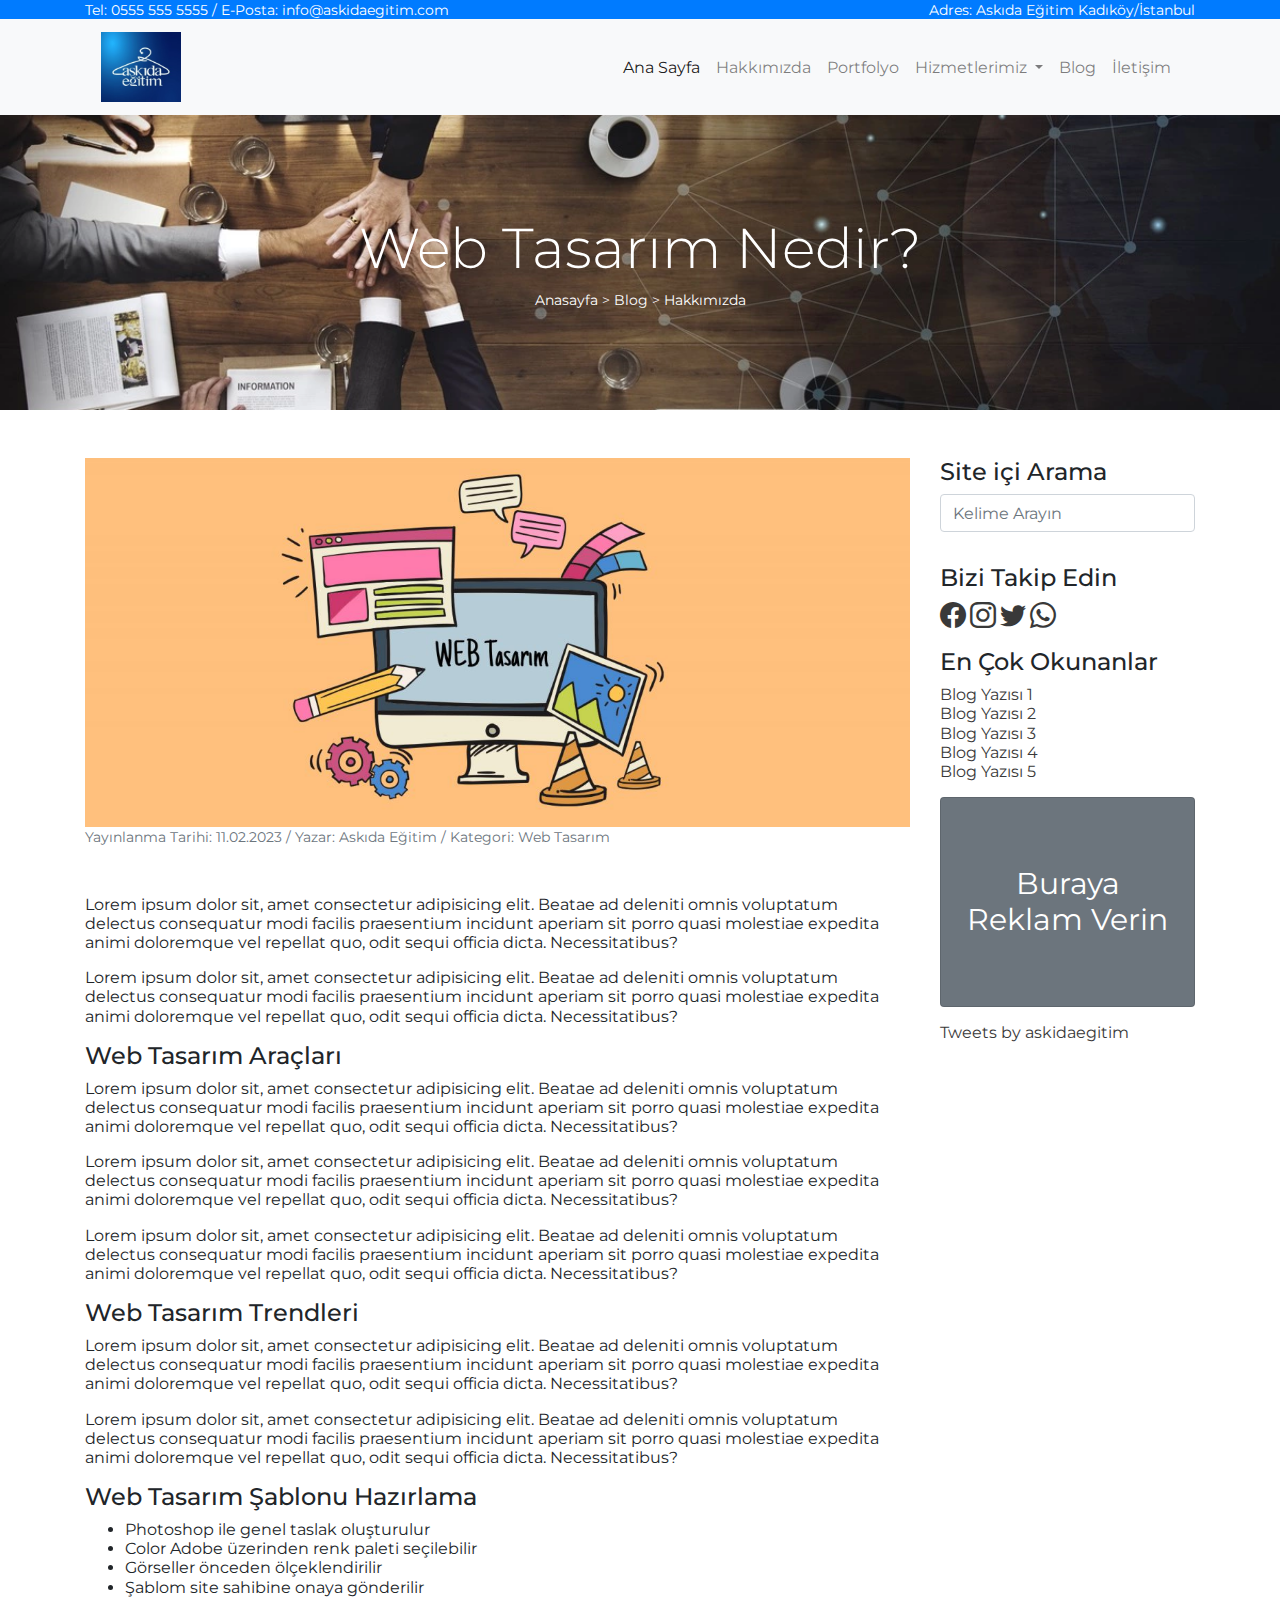
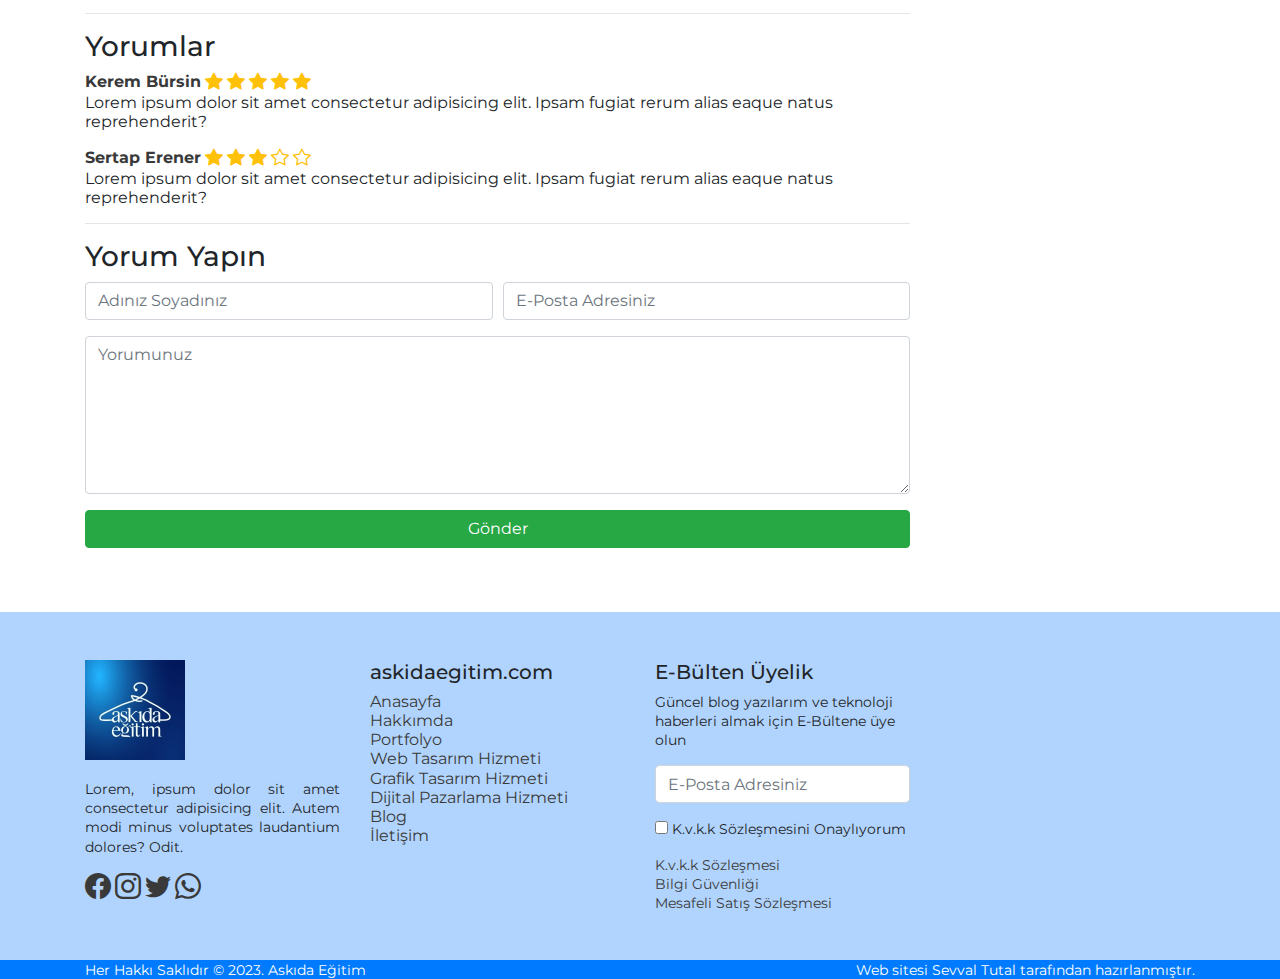
<file: ASKIDAEĞİTİM/askidaegitim/web-tasarim-nedir.html>
<!DOCTYPE html>
<html lang="tr">

<head>
    <meta charset="UTF-8">
    <meta http-equiv="X-UA-Compatible" content="IE=edge">
    <meta name="viewport" content="width=device-width, initial-scale=1.0">
    <meta name="description" content="">

    <!-- Css Files -->
    <link rel="stylesheet" href="css/bootstrap.min.css">
    <link rel="stylesheet" href="css/style.css">

    <title>Document</title>
</head>

<body>

    <!-- Header Section Start -->
    <section id="topHeader" class="bg-primary text-white">
        <div class="container">
            <div class="row">
                <div class="col-md-6">
                    <small>
                        Tel: <a href="tel:+905555555555" class="text-white text-decoration-none">0555 555 5555</a> /
                        E-Posta: <a href="mailto:info@askidaegitim.com"
                            class="text-white text-decoration-none">info@askidaegitim.com</a>
                    </small>
                </div>
                <div class="col-md-6 text-right">
                    <small><a href="https://goo.gl/maps/AoFFyYcAaJBJkj7K7" target="_blank"
                            class="text-white text-decoration-none">Adres: Askıda Eğitim Kadıköy/İstanbul</a></small>
                </div>
            </div>
        </div>
    </section>
    <header id="menu" class="bg-light">
        <div class="container">
            <div class="row">
                <div class="col-12">
                    <nav class="navbar navbar-expand-lg navbar-light">
                        <a class="navbar-brand" href="index.html">
                            <img src="img/askida-egitim-logo.jpg" width="80" height="70" alt="Askıda Eğitim Logo" />
                        </a>
                        <button class="navbar-toggler" type="button" data-toggle="collapse"
                            data-target="#navbarNavDropdown" aria-controls="navbarNavDropdown" aria-expanded="false"
                            aria-label="Toggle navigation">
                            <span class="navbar-toggler-icon"></span>
                        </button>
                        <div class="collapse navbar-collapse" id="navbarNavDropdown">
                            <ul class="navbar-nav ml-auto">
                                <li class="nav-item active">
                                    <a class="nav-link" href="index.html">Ana Sayfa</a>
                                </li>
                                <li class="nav-item">
                                    <a class="nav-link" href="hakkimizda.html">Hakkımızda</a>
                                </li>
                                <li class="nav-item">
                                    <a class="nav-link" href="portfolyo.html">Portfolyo</a>
                                </li>
                                <li class="nav-item dropdown">
                                    <a class="nav-link dropdown-toggle" href="" role="button" data-toggle="dropdown"
                                        aria-expanded="false">
                                        Hizmetlerimiz
                                    </a>
                                    <div class="dropdown-menu">
                                        <a class="dropdown-item" href="web-tasarim-hizmeti.html">Web Tasarım Hizmeti</a>
                                        <a class="dropdown-item" href="grafik-tasarim-hizmeti.html">Grafik Tasarım
                                            Hizmeti</a>
                                        <a class="dropdown-item" href="dijital-pazarlama-hizmeti.html">Dijital Pazarlama
                                            Hizmeti</a>
                                    </div>
                                </li>
                                <li class="nav-item">
                                    <a class="nav-link" href="blog.html">Blog</a>
                                </li>
                                <li class="nav-item">
                                    <a class="nav-link" href="iletisim.html">İletişim</a>
                                </li>
                            </ul>
                        </div>
                    </nav>
                </div>
            </div>
        </div>
    </header>
    <!-- Header Section End -->

    <!-- Hakkımızda Banner Section Start -->
    <section class="banner" style="background-image:url(img/askida-egitim-hakkimizda-1200x540.webp) ;">
        <div class="container">
            <div class="row">
                <div class="col-12">
                    <h1 class="display-4">Web Tasarım Nedir?</h1>
                    <small><a href="index.html" class="text-white text-decoration-none">Anasayfa</a> > <a
                            href="blog.html" class="text-white text-decoration-none">Blog</a> > Hakkımızda</small>
                </div>
            </div>
        </div>
    </section>
    <!-- Hakkımızda Banner Section End -->

    <!-- Content Section Start -->
    <section id="makale" class="py-5">
        <div class="container">
            <div class="row">
                <div class="col-md-9">
                    <main>
                        <article>
                            <img src="img/foto{1}.jpg" alt="Web Tasarım Nedir?" class="w-100">
                            <small class="text-muted">Yayınlanma Tarihi: 11.02.2023 / Yazar: Askıda Eğitim / Kategori: Web
                                Tasarım</small>
                            <p class="mt-5">Lorem ipsum dolor sit, amet consectetur adipisicing elit. Beatae ad deleniti
                                omnis voluptatum delectus consequatur modi facilis praesentium incidunt aperiam sit
                                porro quasi molestiae expedita animi doloremque vel repellat quo, odit sequi officia
                                dicta. Necessitatibus?</p>
                            <p>Lorem ipsum dolor sit, amet consectetur adipisicing elit. Beatae ad deleniti omnis
                                voluptatum delectus consequatur modi facilis praesentium incidunt aperiam sit porro
                                quasi molestiae expedita animi doloremque vel repellat quo, odit sequi officia dicta.
                                Necessitatibus?</p>
                            <h2>Web Tasarım Araçları</h2>
                            <p>Lorem ipsum dolor sit, amet consectetur adipisicing elit. Beatae ad deleniti omnis
                                voluptatum delectus consequatur modi facilis praesentium incidunt aperiam sit porro
                                quasi molestiae expedita animi doloremque vel repellat quo, odit sequi officia dicta.
                                Necessitatibus?</p>
                            <p>Lorem ipsum dolor sit, amet consectetur adipisicing elit. Beatae ad deleniti omnis
                                voluptatum delectus consequatur modi facilis praesentium incidunt aperiam sit porro
                                quasi molestiae expedita animi doloremque vel repellat quo, odit sequi officia dicta.
                                Necessitatibus?</p>
                            <p>Lorem ipsum dolor sit, amet consectetur adipisicing elit. Beatae ad deleniti omnis
                                voluptatum delectus consequatur modi facilis praesentium incidunt aperiam sit porro
                                quasi molestiae expedita animi doloremque vel repellat quo, odit sequi officia dicta.
                                Necessitatibus?</p>
                            <h2>Web Tasarım Trendleri</h2>
                            <p>Lorem ipsum dolor sit, amet consectetur adipisicing elit. Beatae ad deleniti omnis
                                voluptatum delectus consequatur modi facilis praesentium incidunt aperiam sit porro
                                quasi molestiae expedita animi doloremque vel repellat quo, odit sequi officia dicta.
                                Necessitatibus?</p>
                            <p>Lorem ipsum dolor sit, amet consectetur adipisicing elit. Beatae ad deleniti omnis
                                voluptatum delectus consequatur modi facilis praesentium incidunt aperiam sit porro
                                quasi molestiae expedita animi doloremque vel repellat quo, odit sequi officia dicta.
                                Necessitatibus?</p>
                            <h2>Web Tasarım Şablonu Hazırlama</h2>
                            <ul>
                                <li>Photoshop ile genel taslak oluşturulur</li>
                                <li>Color Adobe üzerinden renk paleti seçilebilir</li>
                                <li>Görseller önceden ölçeklendirilir</li>
                                <li>Şablom site sahibine onaya gönderilir</li>
                            </ul>
                        </article>
                    </main>
                    <hr>
                    <h3>Yorumlar</h3>
                    <a href=""><b>Kerem Bürsin</b></a>
                    <i class="bi bi-star-fill"></i>
                    <i class="bi bi-star-fill"></i>
                    <i class="bi bi-star-fill"></i>
                    <i class="bi bi-star-fill"></i>
                    <i class="bi bi-star-fill"></i>
                    <p>Lorem ipsum dolor sit amet consectetur adipisicing elit. Ipsam fugiat rerum alias eaque natus
                        reprehenderit?</p>
                    <a href=""><b>Sertap Erener</b></a>
                    <i class="bi bi-star-fill"></i>
                    <i class="bi bi-star-fill"></i>
                    <i class="bi bi-star-fill"></i>
                    <i class="bi bi-star"></i>
                    <i class="bi bi-star"></i>
                    <p>Lorem ipsum dolor sit amet consectetur adipisicing elit. Ipsam fugiat rerum alias eaque natus
                        reprehenderit?</p>
                    <hr>
                    <h3>Yorum Yapın</h3>
                    <form action="" method="post" class="form-row">
                        <div class="col-md-6">
                            <div class="form-group">
                                <input type="text" name="adiniz" placeholder="Adınız Soyadınız" class="form-control"
                                    required>
                            </div>
                        </div>
                        <div class="col-md-6">
                            <div class="form-group">
                                <input type="email" name="eposta" placeholder="E-Posta Adresiniz" class="form-control"
                                    required>
                            </div>
                        </div>
                        <div class="col-12">
                            <div class="form-group">
                                <textarea name="yorum" placeholder="Yorumunuz" rows="6" class="form-control"></textarea>
                            </div>
                            <div class="form-group">
                                <input type="submit" value="Gönder" class="btn btn-success w-100"
                                    onclick="alert('Mesajınız Başarıyla İletilmiştir.')">
                            </div>
                        </div>
                    </form>
                </div>
                <div class="col-md-3">
                    <aside>
                        <div class="row">
                            <div class="col-12">
                                <h2>Site içi Arama</h2>
                                <form action="" method="get">
                                    <div class="form-group">
                                        <input type="search" name="siteArama" placeholder="Kelime Arayın"
                                            class="form-control">
                                    </div>
                                </form>
                            </div>
                        </div>
                        <div class="row my-3">
                            <div class="col-12">
                                <h2>Bizi Takip Edin</h2>
                                <a href="https://www.facebook.com" target="blank"><i class="bi bi-facebook"></i></a>
                                <a href="https://www.instagram.com/sevvaltutall_" target="blank"><i
                                        class="bi bi-instagram"></i></a>
                                <a href="https://www.twitter.com/SevvalTutall" target="blank"><i
                                        class="bi bi-twitter"></i></a>
                                <a href="https://wa.me/+905555555555" target="blank"><i class="bi bi-whatsapp"></i></a>
                            </div>
                        </div>
                        <div class="row">
                            <div class="col-12">
                                <h2>En Çok Okunanlar</h2>
                                <a href="">Blog Yazısı 1</a> <br>
                                <a href="">Blog Yazısı 2</a> <br>
                                <a href="">Blog Yazısı 3</a> <br>
                                <a href="">Blog Yazısı 4</a> <br>
                                <a href="">Blog Yazısı 5</a>
                            </div>
                        </div>
                        <div class="row my-3">
                            <div class="col-12">
                                <div class="card bg-secondary text-white text-center py-5">
                                    <div class="card-body">
                                        <span style="font-size:30px;">Buraya Reklam Verin</span>
                                    </div>
                                </div>
                            </div>
                        </div>
                        <div class="row">
                            <div class="col-12">
                                <a class="twitter-timeline" data-height="340"
                                    href="https://twitter.com/askidaegitim?ref_src=twsrc%5Etfw">Tweets by askidaegitim</a>
                                <script async src="https://platform.twitter.com/widgets.js" charset="utf-8"></script>
                            </div>
                        </div>
                    </aside>
                </div>
            </div>
        </div>
    </section>
    <!-- Content Section End -->

    <!-- Footer Section Start -->
    <footer id="topFooter" class="py-5 bg-acikMavi">
        <div class="container">
            <div class="row">
                <div class="col-md-3 text-justify">
                    <a href="index.html"><img src="img/askida-egitim-logo.jpg" width="100" height="100" alt="Arı Bilişim Logo"></a> <br> <br>
                    <small>
                        Lorem, ipsum dolor sit amet consectetur adipisicing elit. Autem modi minus voluptates laudantium
                        dolores? Odit.
                    </small> <br>
                    <div class="mt-3">
                        <a href="https://www.facebook.com" target="blank"><i class="bi bi-facebook"></i></a>
                        <a href="https://www.instagram.com/sevvaltutall_" target="blank"><i
                                class="bi bi-instagram"></i></a>
                        <a href="https://www.twitter.com/SevvalTutall" target="blank"><i class="bi bi-twitter"></i></a>
                        <a href="https://wa.me/+905555555555" target="blank"><i class="bi bi-whatsapp"></i></a>
                    </div>
                </div>
                <div class="col-md-3">
                    <h5>askidaegitim.com</h5>
                    <a href="index.html">Anasayfa</a><br>
                    <a href="hakkimda.html">Hakkımda</a><br>
                    <a href="portfolyo.html">Portfolyo</a><br>
                    <a href="web-tasarim-hizmeti.html">Web Tasarım Hizmeti</a><br>
                    <a href="grafik-tasarim-hizmeti.html">Grafik Tasarım Hizmeti</a><br>
                    <a href="dijital-pazarlama-hizmeti.html">Dijital Pazarlama Hizmeti</a><br>
                    <a href="blog.html">Blog</a><br>
                    <a href="iletisim.html">İletişim</a>
                </div>
                <div class="col-md-3">
                    <h5>E-Bülten Üyelik</h5>
                    <small>Güncel blog yazılarım ve teknoloji haberleri almak için E-Bültene üye olun</small>
                    <form action="" method="post" class="mt-3">
                        <div class="form-group">
                            <input type="email" name="posta" placeholder="E-Posta Adresiniz" class="form-control">
                        </div>
                        <div class="form-group">
                            <input type="checkbox" name="onay"> <small>K.v.k.k Sözleşmesini Onaylıyorum</small>
                        </div>
                    </form>
                    <small>
                        <a href="">K.v.k.k Sözleşmesi</a> <br>
                        <a href="">Bilgi Güvenliği</a> <br>
                        <a href="">Mesafeli Satış Sözleşmesi</a>
                    </small>
                </div>
                <div class="col-md-3">
                    <iframe
                        src="https://www.google.com/maps/embed?pb=!1m18!1m12!1m3!1d3011.6498186223953!2d29.021535814782734!3d40.98914822855187!2m3!1f0!2f0!3f0!3m2!1i1024!2i768!4f13.1!3m3!1m2!1s0x14cab8679bfb3d31%3A0x7d75715e081dfa5c!2sAr%C4%B1%20Bilgi%20Bili%C5%9Fim%20Teknolojileri%20Akademisi%20(Kad%C4%B1k%C3%B6y%20%C5%9Eube)!5e0!3m2!1str!2str!4v1674302695883!5m2!1str!2str"
                        width="100%" height="100%" style="border:0;" allowfullscreen="" loading="lazy"
                        referrerpolicy="no-referrer-when-downgrade"></iframe>
                </div>
            </div>
        </div>
    </footer>
    <section id="bottomFooter" class="bg-primary text-white">
        <div class="container">
            <div class="row">
                <div class="col-md-6">
                    <small>Her Hakkı Saklıdır &copy; 2023. Askıda Eğitim</small>
                </div>
                <div class="col-md-6 text-right">
                    <small>Web sitesi <a href="https://www.sevvaltutal.com"
                            class="text-white text-decoraiton-none">Sevval Tutal</a> tarafından
                        hazırlanmıştır.</small>
                </div>
            </div>
        </div>
    </section>
    <!-- Footer Section End -->

    <!-- Js Files(Jquery > Popper > Bootstrap) -->
    <script src="js/jquery.slim.min.js"></script>
    <script src="js/popper.min.js"></script>
    <script src="js/bootstrap.min.js"></script>
</body>

</html>
</file>
<file: ASKIDAEĞİTİM/askidaegitim/css/style.css>
@import url("https://cdn.jsdelivr.net/npm/bootstrap-icons@1.10.3/font/bootstrap-icons.css");
@import url('https://fonts.googleapis.com/css2?family=Montserrat:wght@300;400;500&display=swap');

* {
    line-height: 1.2;
    font-family: 'Montserrat', sans-serif;
}

h1 {
    font-size: 28px;
    font-weight: 300;
}

.bg-acikMavi,
.btn-acikMavi {
    background-color: #b1d4fe;
}

.btn-outline-acikMavi {
    background-color: transparent;
    border: 1px #b1d4fe solid;
}

.bi {
    font-size: 26px;
    color: #393939;
}

#topFooter a {
    color: #393939;
    text-decoration: none;
}

#mainServices h2,
#blogList h2,
#makale h2 {
    font-size: 24px;
}


#blogList a,
#makale a {
    color: #393939 !important;
    text-decoration: none !important;
}

.banner {
    text-align: center;
    padding: 100px 0px;
    background-repeat: no-repeat;
    background-size: cover;
    background-position: center center;
    color: #fff;
}

.bg-purple {
    background-color: purple;
}

.foto {
    border-radius: 256px;
}

.display-5 {
    font-size: 25px;
}

#slider img {
    filter: grayscale(70%);
}

.card img {
    cursor: pointer;
}

.bi-star-fill,
.bi-star {
    font-size: 18px;
    color: #ffc107;
}



@media(max-width:768px) {

    /* Bütün Css Kodları Buraya Yazılacak ama önemli olan sadece mobil görünümde değişmesini istediğiniz özeliikler yazılacak */

    #topHeader,
    #topHeader .text-right #bottomFooter,
    #bottomFooter .text-right,
    #aciklama h2 {
        text-align: center !important;
    }

    #mainBanner .col-md-6:nth-child(2) {
        margin-top: 50px;
    }

    #mainServices .col-md-4:nth-child(3) {
        margin-top: 30px;
        margin-bottom: 30px;
    }

    .aralik,
    #content .col-md-4 {
        margin-bottom: 25px;
    }

    #topFooter .col-md-3,
    #iletisim .col-md-3 {
        width: 50%;
    }

    #bottomFooter {
        text-align: center !important;
    }


    #topFooter img {
        width: 90%;
    }

    #aciklama .col-md-6:nth-child(1) {
        margin-bottom: 40px !important;
    }

    #aciklama p,
    #content p,
    article p {
        text-align: justify;
    }

    #iletisim a {
        font-size: 13px;
    }

}
</file>
